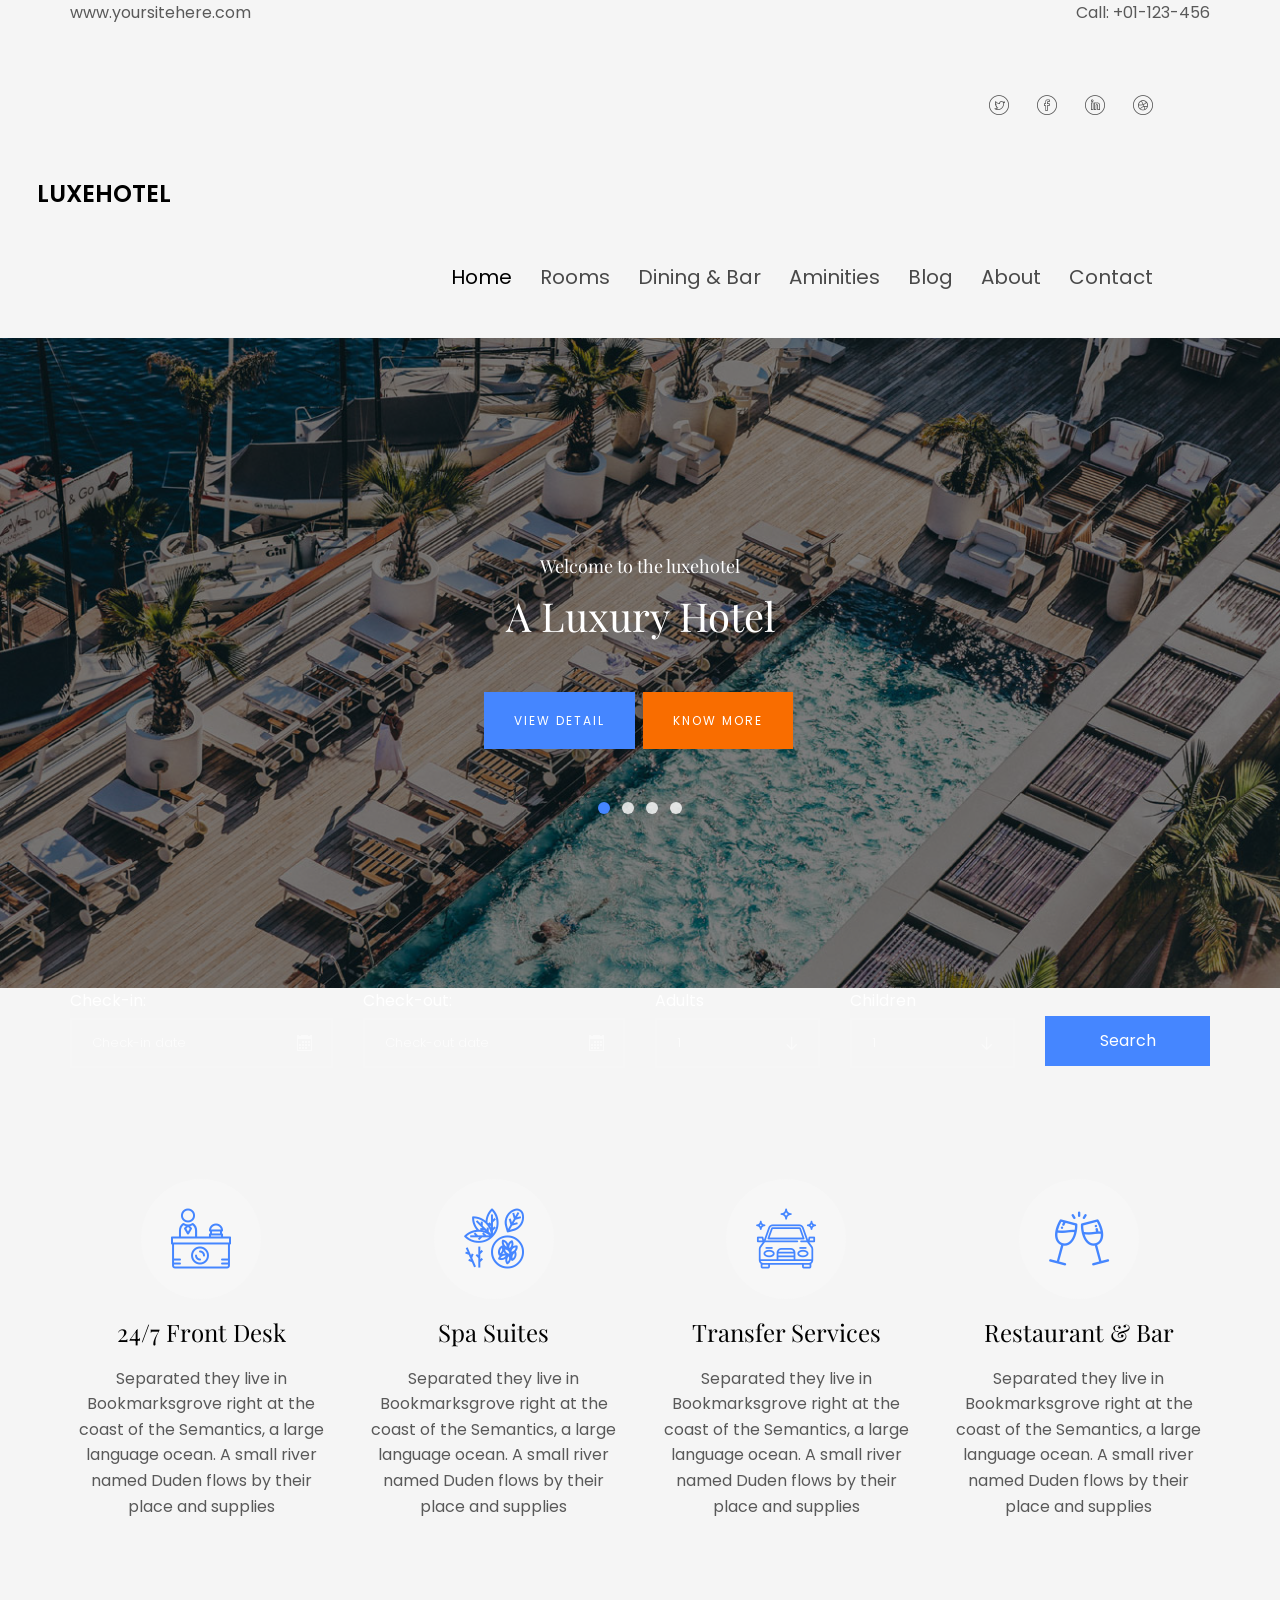
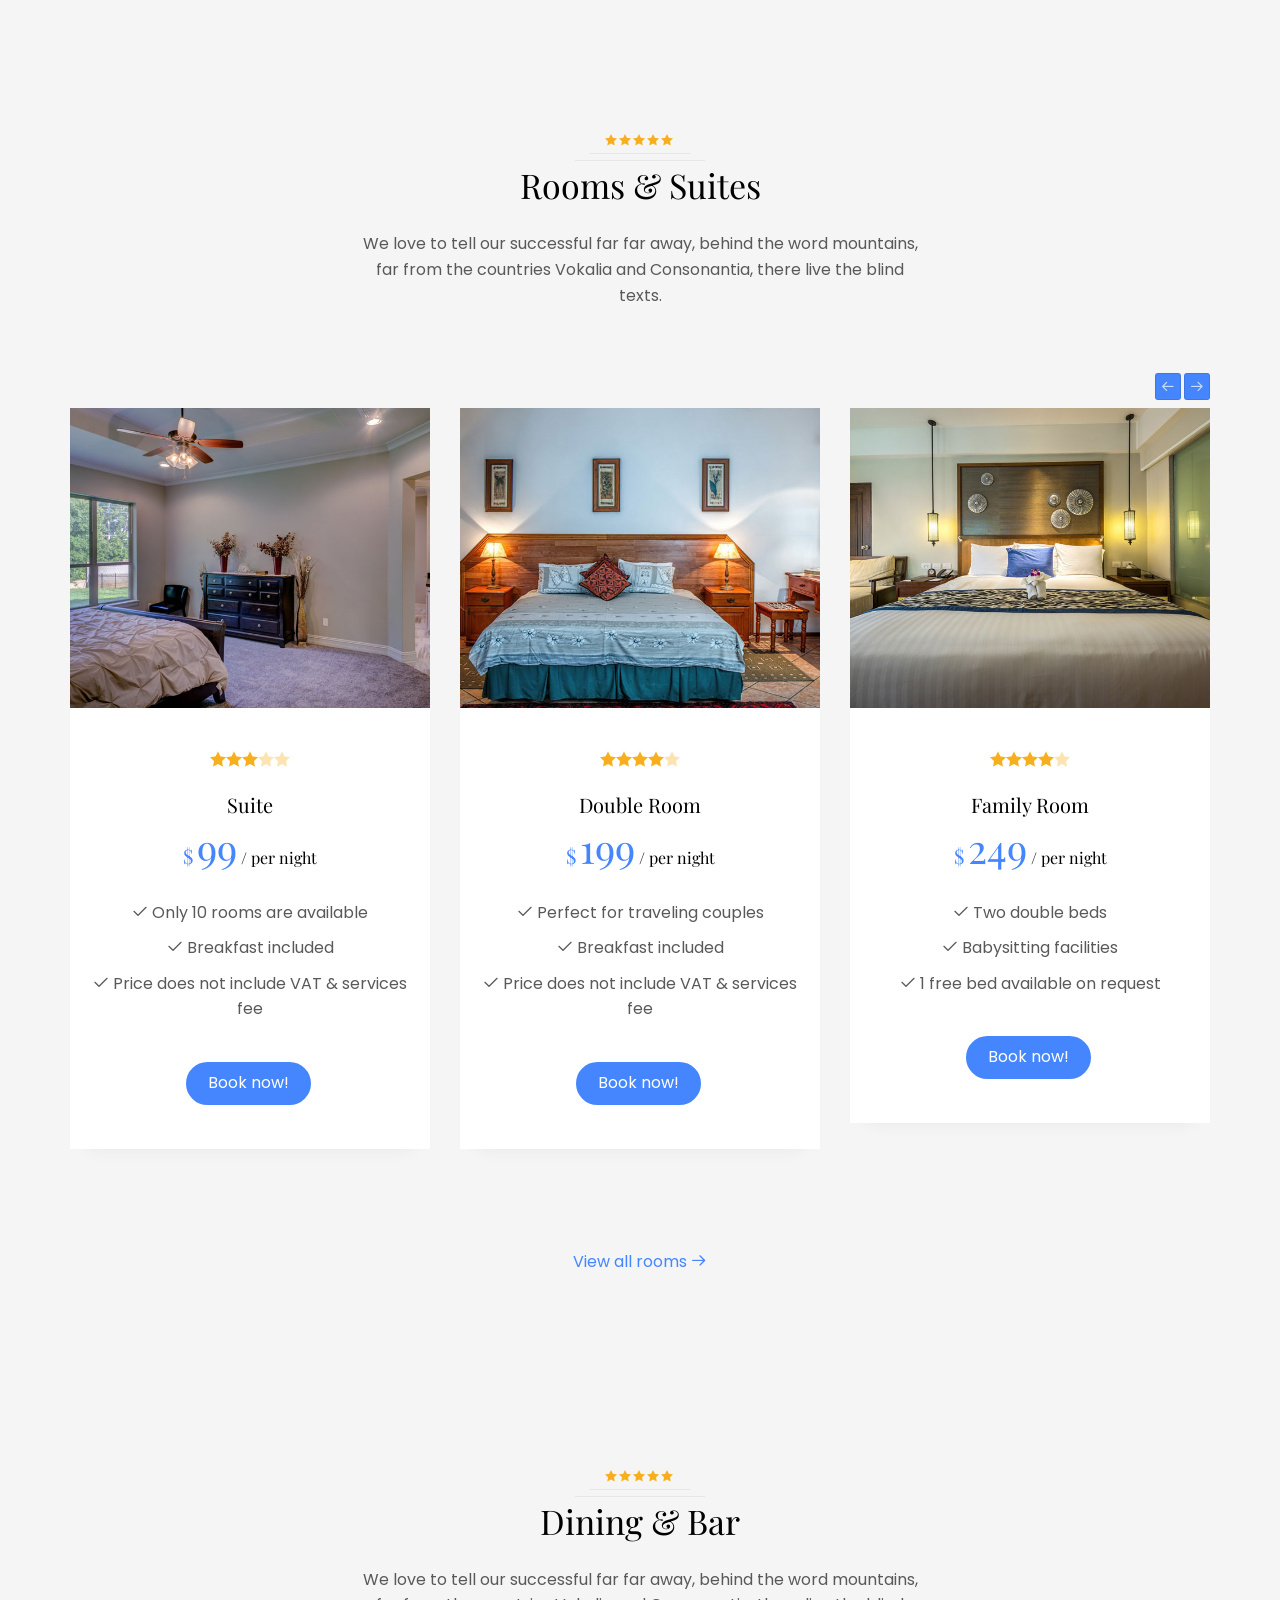
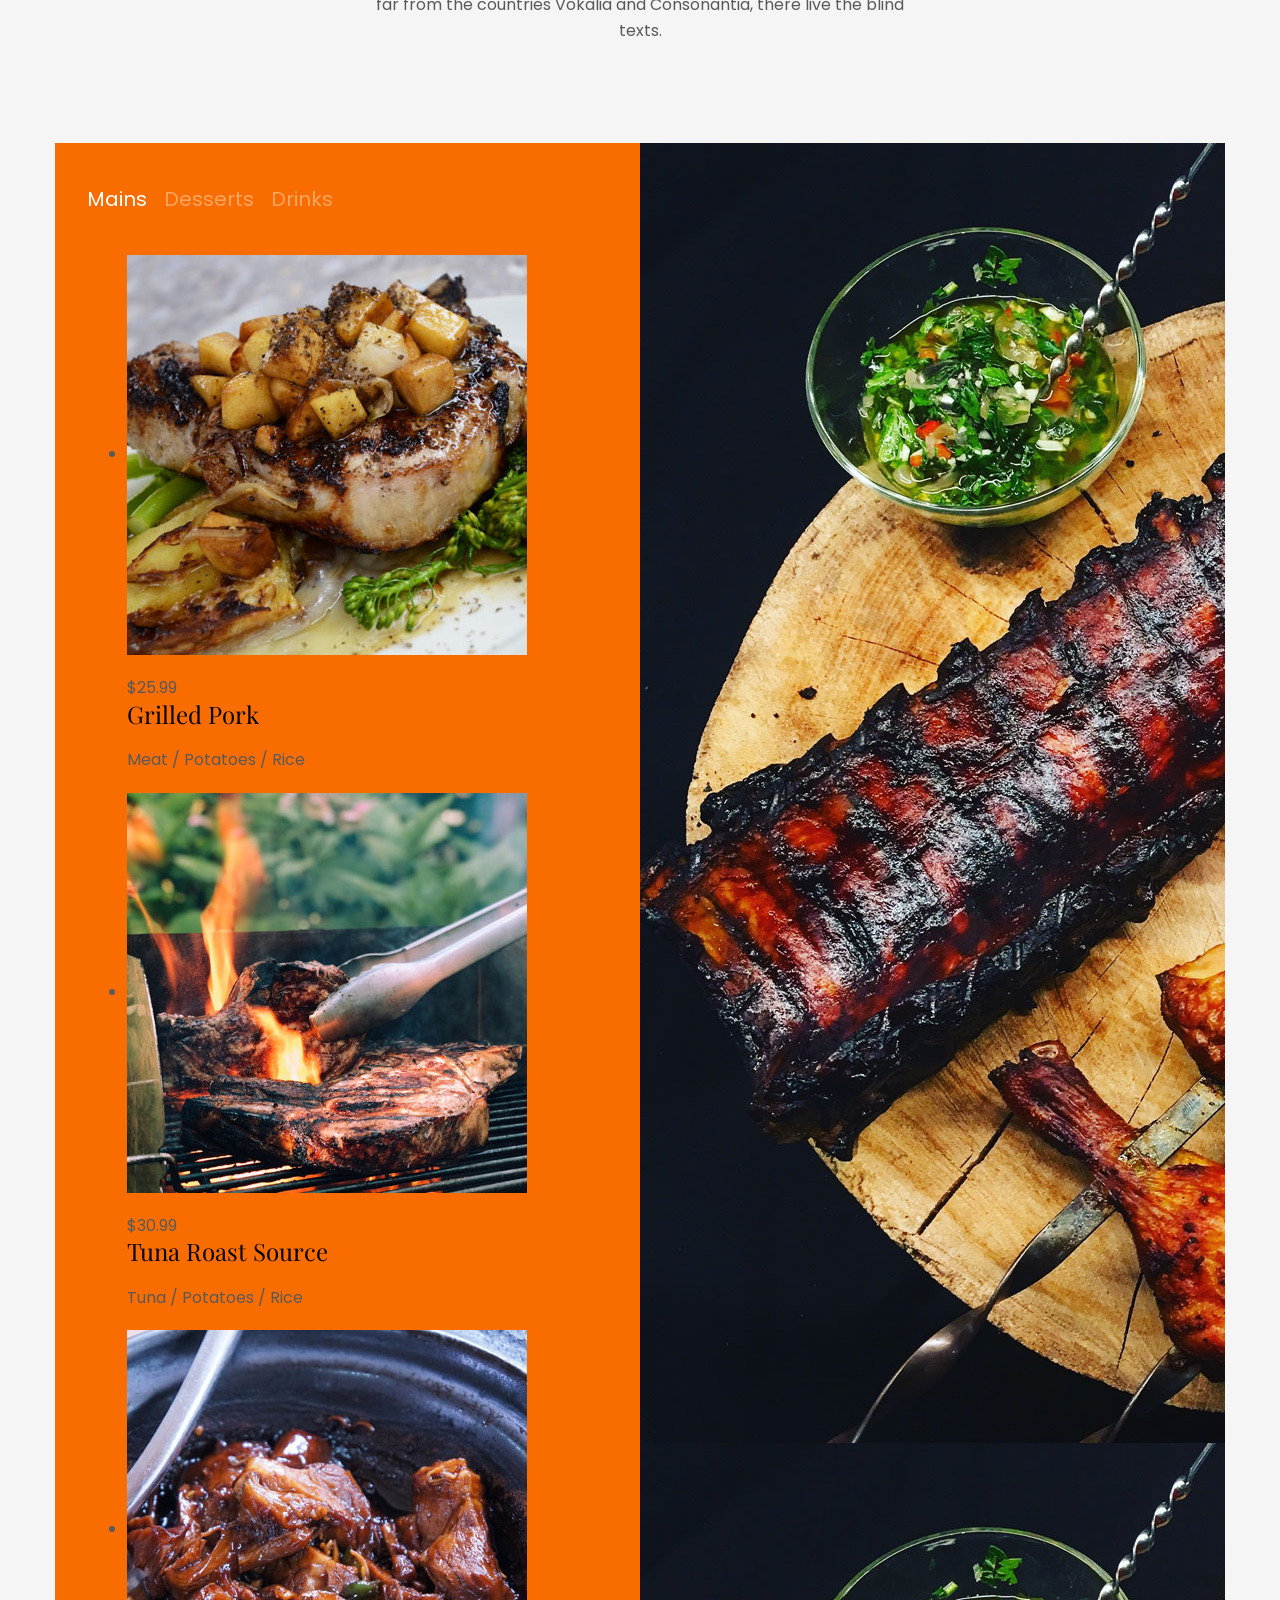
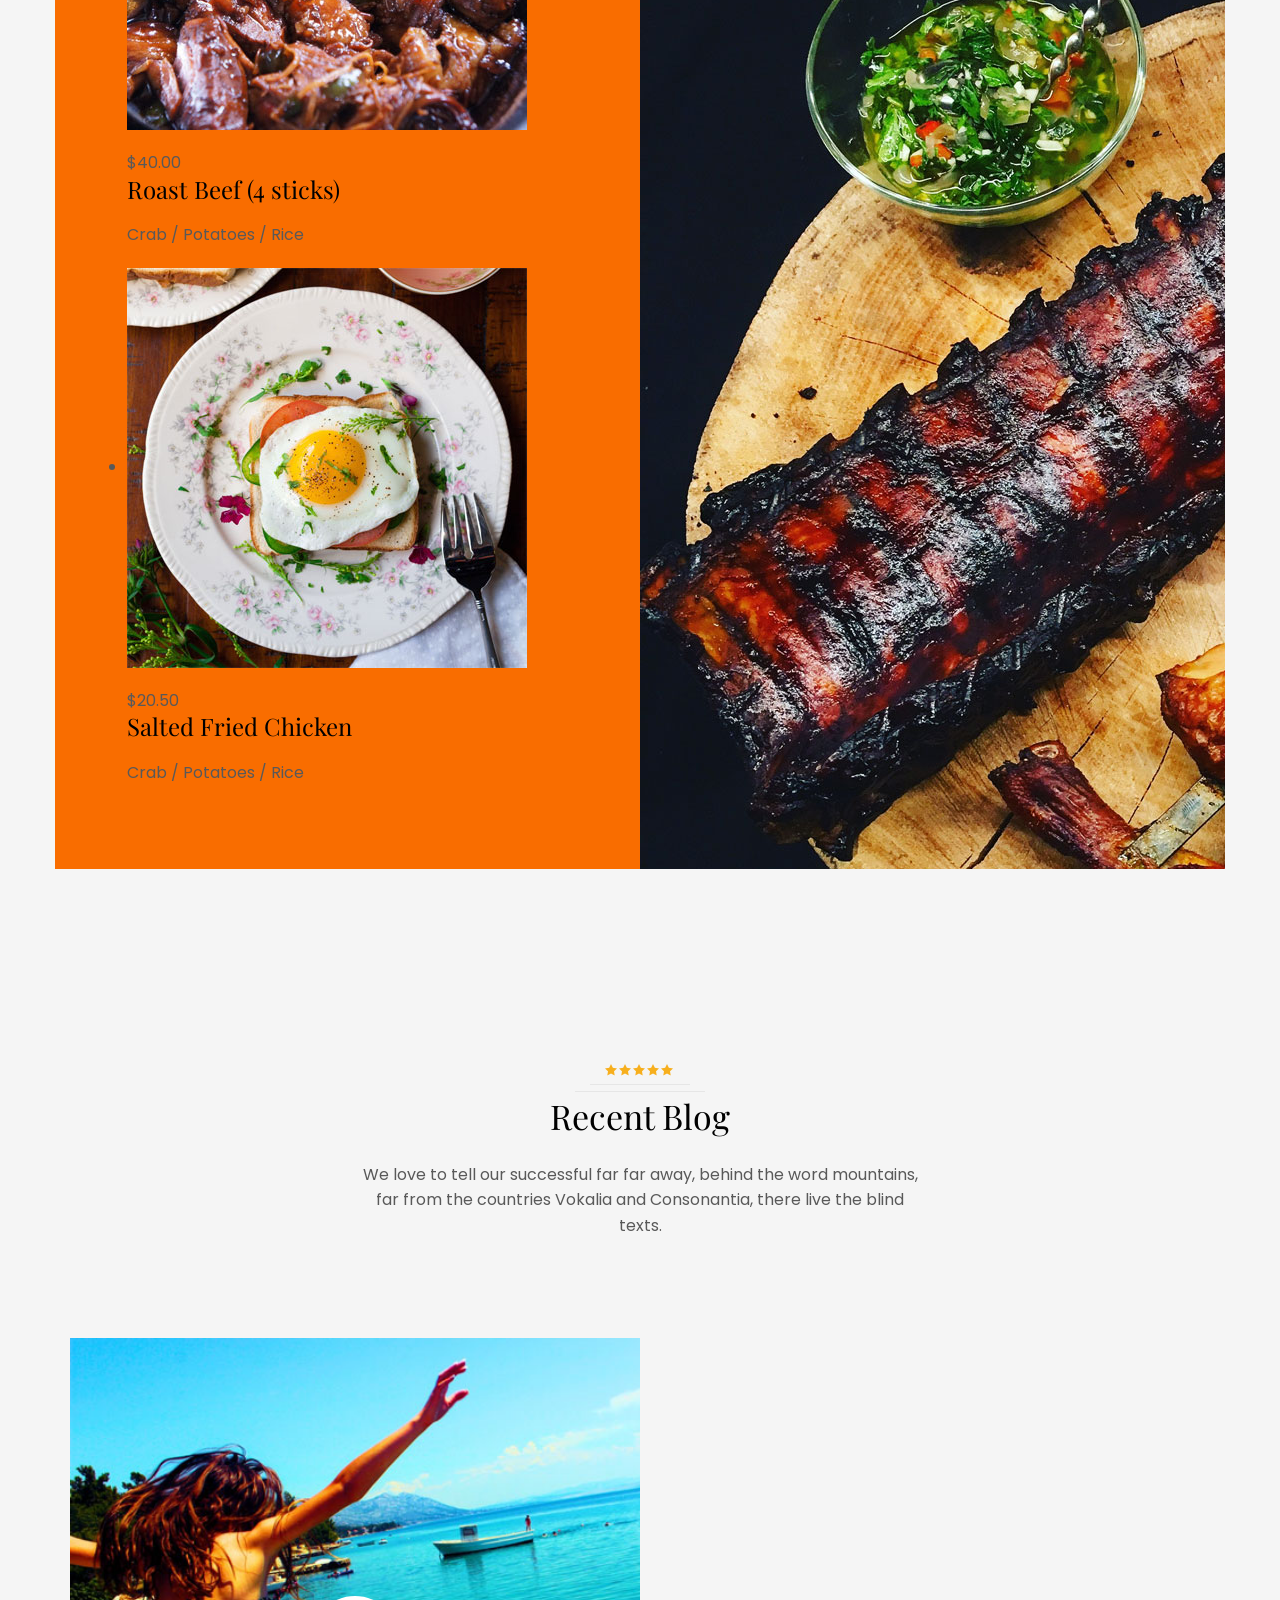
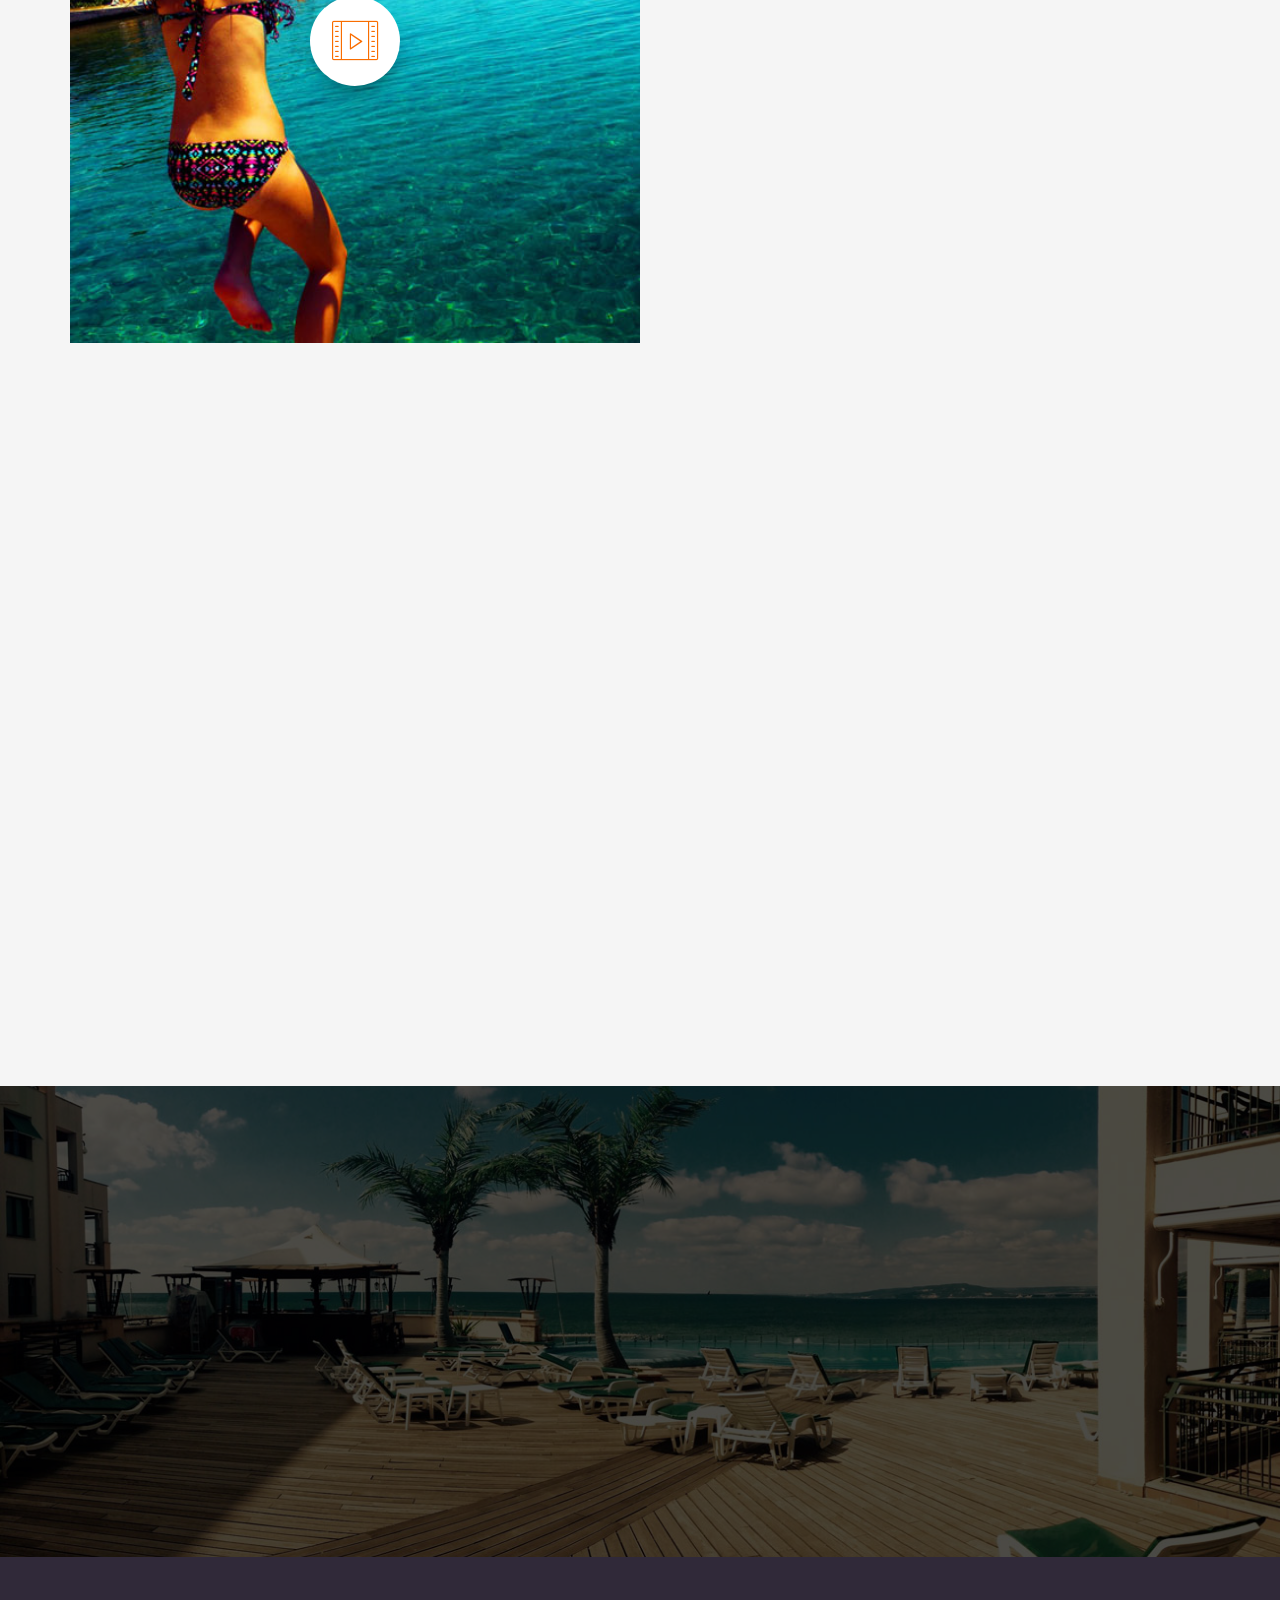
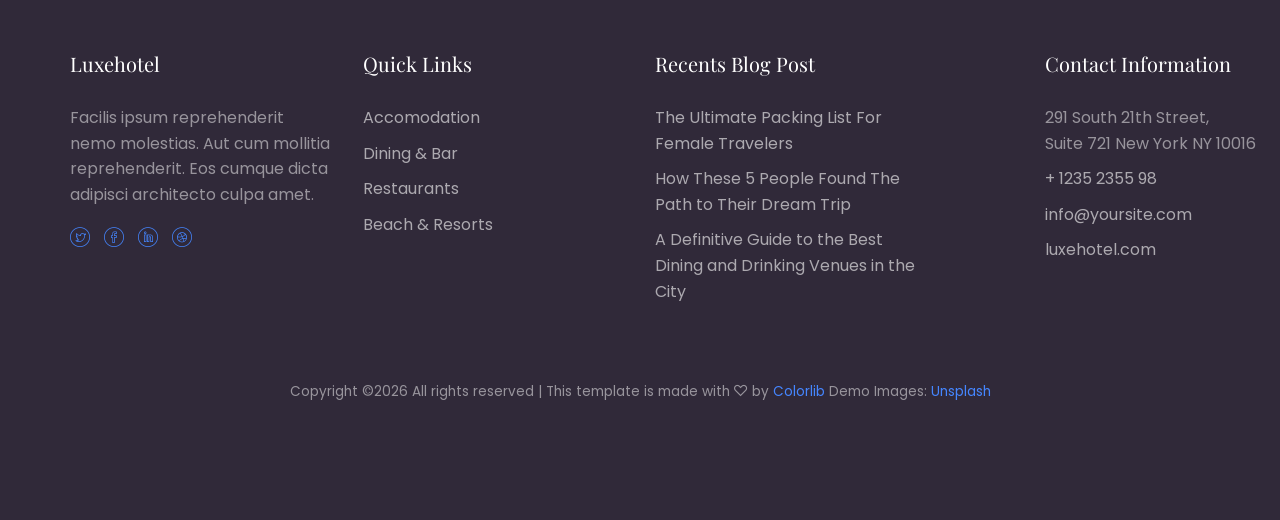
<file: public/assets/index.html>
<!DOCTYPE HTML>
<html>
	<head>
	<meta charset="utf-8">
	<meta http-equiv="X-UA-Compatible" content="IE=edge">
	<title>Luxehotel Template</title>
	<meta name="viewport" content="width=device-width, initial-scale=1">
	<meta name="description" content="" />
	<meta name="keywords" content="" />
	<meta name="author" content="" />

  <!-- Facebook and Twitter integration -->
	<meta property="og:title" content=""/>
	<meta property="og:image" content=""/>
	<meta property="og:url" content=""/>
	<meta property="og:site_name" content=""/>
	<meta property="og:description" content=""/>
	<meta name="twitter:title" content="" />
	<meta name="twitter:image" content="" />
	<meta name="twitter:url" content="" />
	<meta name="twitter:card" content="" />

	<link href="https://fonts.googleapis.com/css?family=Poppins:300,400,500,700" rel="stylesheet">
	<link href="https://fonts.googleapis.com/css?family=Playfair+Display:400,700" rel="stylesheet">
	
	<!-- Animate.css -->
	<link rel="stylesheet" href="css/animate.css">
	<!-- Icomoon Icon Fonts-->
	<link rel="stylesheet" href="css/icomoon.css">
	<!-- Bootstrap  -->
	<link rel="stylesheet" href="css/bootstrap.css">

	<!-- Magnific Popup -->
	<link rel="stylesheet" href="css/magnific-popup.css">

	<!-- Flexslider  -->
	<link rel="stylesheet" href="css/flexslider.css">

	<!-- Owl Carousel -->
	<link rel="stylesheet" href="css/owl.carousel.min.css">
	<link rel="stylesheet" href="css/owl.theme.default.min.css">
	
	<!-- Date Picker -->
	<link rel="stylesheet" href="css/bootstrap-datepicker.css">
	<!-- Flaticons  -->
	<link rel="stylesheet" href="fonts/flaticon/font/flaticon.css">

	<!-- Theme style  -->
	<link rel="stylesheet" href="css/style.css">

	<!-- Modernizr JS -->
	<script src="js/modernizr-2.6.2.min.js"></script>
	<!-- FOR IE9 below -->
	<!--[if lt IE 9]>
	<script src="js/respond.min.js"></script>
	<![endif]-->

	</head>
	<body>
		
	<div class="colorlib-loader"></div>

	<div id="page">
		<nav class="colorlib-nav" role="navigation">
			<div class="top">
				<div class="container">
					<div class="row">
						<div class="col-xs-4">
							<p class="site">www.yoursitehere.com</p>
						</div>
						<div class="col-xs-8 text-right">
							<p class="num">Call: +01-123-456</p>
							<ul class="colorlib-social">
								<li><a href="#"><i class="icon-twitter"></i></a></li>
								<li><a href="#"><i class="icon-facebook"></i></a></li>
								<li><a href="#"><i class="icon-linkedin"></i></a></li>
								<li><a href="#"><i class="icon-dribbble"></i></a></li>
							</ul>
						</div>
					</div>
				</div>
			</div>
			<div class="top-menu">
				<div class="container">
					<div class="row">
						<div class="col-xs-2">
							<div id="colorlib-logo"><a href="index.html">Luxehotel</a></div>
						</div>
						<div class="col-xs-10 text-right menu-1">
							<ul>
								<li class="active"><a href="index.html">Home</a></li>
								<li class="has-dropdown">
									<a href="rooms-suites.html">Rooms</a>
									<ul class="dropdown">
										<li><a href="#">Web Design</a></li>
										<li><a href="#">eCommerce</a></li>
										<li><a href="#">Branding</a></li>
										<li><a href="#">API</a></li>
									</ul>
								</li>
								<li><a href="dining-bar.html">Dining &amp; Bar</a></li>
								<li><a href="aminities.html">Aminities</a></li>
								<li><a href="blog.html">Blog</a></li>
								<li><a href="about.html">About</a></li>
								<li><a href="contact.html">Contact</a></li>
							</ul>
						</div>
					</div>
				</div>
			</div>
		</nav>
		<aside id="colorlib-hero">
			<div class="flexslider">
				<ul class="slides">
			   	<li style="background-image: url(images/img_bg_5.jpg);">
			   		<div class="overlay"></div>
			   		<div class="container-fluid">
			   			<div class="row">
				   			<div class="col-md-6 col-sm-12 col-md-offset-3 slider-text">
				   				<div class="slider-text-inner text-center">
				   					<h2>Welcome to the luxehotel</h2>
				   					<h1>A Luxury Hotel</h1>
										<p><a class="btn btn-primary btn-demo" href="#"></i> View Detail</a> <a class="btn btn-primary btn-learn">Know More</a></p>
				   				</div>
				   			</div>
				   		</div>
			   		</div>
			   	</li>
			   	<li style="background-image: url(images/img_bg_1.jpg);">
			   		<div class="overlay"></div>
			   		<div class="container-fluid">
			   			<div class="row">
				   			<div class="col-md-6 col-sm-12 col-md-offset-3 slider-text">
				   				<div class="slider-text-inner text-center">
				   					<h2>Discover &amp; Enjoy</h2>
				   					<h1>Everything you need in luxehotel</h1>
										<p><a class="btn btn-primary btn-demo" href="#"></i> View Detail</a> <a class="btn btn-primary btn-learn">Know More</a></p>
				   				</div>
				   			</div>
				   		</div>
			   		</div>
			   	</li>
			   	<li style="background-image: url(images/img_bg_3.jpg);">
			   		<div class="overlay"></div>
			   		<div class="container-fluids">
			   			<div class="row">
				   			<div class="col-md-6 col-sm-12 col-md-offset-3 slider-text">
				   				<div class="slider-text-inner text-center">
				   					<h2>You are invited</h2>
				   					<h1>We know how to please you</h1>
										<p><a class="btn btn-primary btn-demo" href="#"></i> View Detail</a> <a class="btn btn-primary btn-learn">Know More</a></p>
				   				</div>
				   			</div>
				   		</div>
			   		</div>
			   	</li>
			   	<li style="background-image: url(images/img_bg_4.jpg);">
			   		<div class="overlay"></div>
			   		<div class="container-fluid">
			   			<div class="row">
				   			<div class="col-md-6 col-sm-12 col-md-offset-3 slider-text">
				   				<div class="slider-text-inner text-center">
				   					<h2>Come &amp; enjoy the unforgetable nights</h2>
				   					<h1>In the heart of luxehotel</h1>
										<p><a class="btn btn-primary btn-demo" href="#"></i> View Detail</a> <a class="btn btn-primary btn-learn">Know More</a></p>
				   				</div>
				   			</div>
				   		</div>
			   		</div>
			   	</li>	   	
			  	</ul>
		  	</div>
		</aside>
		<div id="colorlib-reservation">
			<div class="container">
				<div class="row">
					<div class="col-md-12 search-wrap">
						<form method="post" class="colorlib-form">
		              	<div class="row">
		                <div class="col-md-3">
		                  <div class="form-group">
		                    <label for="date">Check-in:</label>
		                    <div class="form-field">
		                      <i class="icon icon-calendar2"></i>
		                      <input type="text" id="date" class="form-control date" placeholder="Check-in date">
		                    </div>
		                  </div>
		                </div>
		                <div class="col-md-3">
		                  <div class="form-group">
		                    <label for="date">Check-out:</label>
		                    <div class="form-field">
		                      <i class="icon icon-calendar2"></i>
		                      <input type="text" id="date" class="form-control date" placeholder="Check-out date">
		                    </div>
		                  </div>
		                </div>
		                <div class="col-md-2">
		                  <div class="form-group">
		                    <label for="adults">Adults</label>
		                    <div class="form-field">
		                      <i class="icon icon-arrow-down3"></i>
		                      <select name="people" id="people" class="form-control">
		                        <option value="#">1</option>
		                        <option value="#">2</option>
		                        <option value="#">3</option>
		                        <option value="#">4</option>
		                        <option value="#">5+</option>
		                      </select>
		                    </div>
		                  </div>
		                </div>
		                <div class="col-md-2">
		                  <div class="form-group">
		                    <label for="children">Children</label>
		                    <div class="form-field">
		                      <i class="icon icon-arrow-down3"></i>
		                      <select name="people" id="people" class="form-control">
		                        <option value="#">1</option>
		                        <option value="#">2</option>
		                        <option value="#">3</option>
		                        <option value="#">4</option>
		                        <option value="#">5+</option>
		                      </select>
		                    </div>
		                  </div>
		                </div>
		                <div class="col-md-2">
		                  <input type="submit" name="submit" id="submit" value="Search" class="btn btn-primary btn-block">
		                </div>
		              </div>
		            </form>
					</div>
				</div>
			</div>
		</div>

		<div id="colorlib-services">
			<div class="container">
				<div class="row">
					<div class="col-md-3 animate-box text-center">
						<div class="services">
							<span class="icon">
								<i class="flaticon-reception"></i>
							</span>
							<h3>24/7 Front Desk</h3>
							<p>Separated they live in Bookmarksgrove right at the coast of the Semantics, a large language ocean. A small river named Duden flows by their place and supplies</p>
						</div>
					</div>
					<div class="col-md-3 animate-box text-center">
						<div class="services">
							<span class="icon">
								<i class="flaticon-herbs"></i>
							</span>
							<h3>Spa Suites</h3>
							<p>Separated they live in Bookmarksgrove right at the coast of the Semantics, a large language ocean. A small river named Duden flows by their place and supplies</p>
						</div>
					</div>
					<div class="col-md-3 animate-box text-center">
						<div class="services">
							<span class="icon">
								<i class="flaticon-car"></i>
							</span>
							<h3>Transfer Services</h3>
							<p>Separated they live in Bookmarksgrove right at the coast of the Semantics, a large language ocean. A small river named Duden flows by their place and supplies</p>
						</div>
					</div>
					<div class="col-md-3 animate-box text-center">
						<div class="services">
							<span class="icon">
								<i class="flaticon-cheers"></i>
							</span>
							<h3>Restaurant &amp; Bar</h3>
							<p>Separated they live in Bookmarksgrove right at the coast of the Semantics, a large language ocean. A small river named Duden flows by their place and supplies</p>
						</div>
					</div>
				</div>
			</div>
		</div>

		<div id="colorlib-rooms" class="colorlib-light-grey">
			<div class="container">
				<div class="row">
					<div class="col-md-6 col-md-offset-3 text-center colorlib-heading animate-box">
						<span><i class="icon-star-full"></i><i class="icon-star-full"></i><i class="icon-star-full"></i><i class="icon-star-full"></i><i class="icon-star-full"></i></span>
						<h2>Rooms &amp; Suites</h2>
						<p>We love to tell our successful far far away, behind the word mountains, far from the countries Vokalia and Consonantia, there live the blind texts.</p>
					</div>
				</div>
				<div class="row">
					<div class="col-md-12 animate-box">
						<div class="owl-carousel owl-carousel2">
							<div class="item">
								<a href="images/room-1.jpg" class="room image-popup-link" style="background-image: url(images/room-1.jpg);"></a>
								<div class="desc text-center">
									<span class="rate-star"><i class="icon-star-full full"></i><i class="icon-star-full full"></i><i class="icon-star-full full"></i><i class="icon-star-full"></i><i class="icon-star-full"></i></span>
									<h3><a href="rooms-suites.html">Suite</a></h3>
									<p class="price">
										<span class="currency">$</span>
										<span class="price-room">99</span>
										<span class="per">/ per night</span>
									</p>
									<ul>
										<li><i class="icon-check"></i> Only 10 rooms are available</li>
										<li><i class="icon-check"></i> Breakfast included</li>
										<li><i class="icon-check"></i> Price does not include VAT &amp; services fee</li>
									</ul>
									<p><a class="btn btn-primary btn-book">Book now!</a></p>
								</div>
							</div>
							<div class="item">
								<a href="images/room-2.jpg" class="room image-popup-link" style="background-image: url(images/room-2.jpg);"></a>
								<div class="desc text-center">
									<span class="rate-star"><i class="icon-star-full full"></i><i class="icon-star-full full"></i><i class="icon-star-full full"></i><i class="icon-star-full full"></i><i class="icon-star-full"></i></span>
									<h3><a href="rooms-suites.html">Double Room</a></h3>
									<p class="price">
										<span class="currency">$</span>
										<span class="price-room">199</span>
										<span class="per">/ per night</span>
									</p>
									<ul>
										<li><i class="icon-check"></i> Perfect for traveling couples</li>
										<li><i class="icon-check"></i> Breakfast included</li>
										<li><i class="icon-check"></i> Price does not include VAT &amp; services fee</li>
									</ul>
									<p><a class="btn btn-primary btn-book">Book now!</a></p>
								</div>
							</div>
							<div class="item">
								<a href="images/room-3.jpg" class="room image-popup-link" style="background-image: url(images/room-3.jpg);"></a>
								<div class="desc text-center">
									<span class="rate-star"><i class="icon-star-full full"></i><i class="icon-star-full full"></i><i class="icon-star-full full"></i><i class="icon-star-full full"></i><i class="icon-star-full"></i></span>
									<h3><a href="rooms-suites.html">Family Room</a></h3>
									<p class="price">
										<span class="currency">$</span>
										<span class="price-room">249</span>
										<span class="per">/ per night</span>
									</p>
									<ul>
										<li><i class="icon-check"></i> Two double beds</li>
										<li><i class="icon-check"></i> Babysitting facilities</li>
										<li><i class="icon-check"></i> 1 free bed available on request</li>
									</ul>
									<p><a class="btn btn-primary btn-book">Book now!</a></p>
								</div>
							</div>
							<div class="item">
								<a href="images/room-4.jpg" class="room image-popup-link" style="background-image: url(images/room-4.jpg);"></a>
								<div class="desc text-center">
									<span class="rate-star"><i class="icon-star-full full"></i><i class="icon-star-full full"></i><i class="icon-star-full full"></i><i class="icon-star-full full"></i><i class="icon-star-full"></i></span>
									<h3><a href="rooms-suites.html">Classic Double Room</a></h3>
									<p class="price">
										<span class="currency">$</span>
										<span class="price-room">150</span>
										<span class="per">/ per night</span>
									</p>
									<ul>
										<li><i class="icon-check"></i> Only 10 rooms are available</li>
										<li><i class="icon-check"></i> Breakfast included</li>
										<li><i class="icon-check"></i> Price does not include VAT &amp; services fee</li>
									</ul>
									<p><a class="btn btn-primary btn-book">Book now!</a></p>
								</div>
							</div>
							<div class="item">
								<a href="images/room-5.jpg" class="room image-popup-link" style="background-image: url(images/room-5.jpg);"></a>
								<div class="desc text-center">
									<span class="rate-star"><i class="icon-star-full full"></i><i class="icon-star-full full"></i><i class="icon-star-full full"></i><i class="icon-star-full full"></i><i class="icon-star-full"></i></span>
									<h3><a href="rooms-suites.html">Superior Double Room</a></h3>
									<p class="price">
										<span class="currency">$</span>
										<span class="price-room">200</span>
										<span class="per">/ per night</span>
									</p>
									<ul>
										<li><i class="icon-check"></i> Perfect for traveling couples</li>
										<li><i class="icon-check"></i> Breakfast included</li>
										<li><i class="icon-check"></i> Price does not include VAT &amp; services fee</li>
									</ul>
									<p><a class="btn btn-primary btn-book">Book now!</a></p>
								</div>
							</div>
							<div class="item">
								<a href="images/room-6.jpg" class="room image-popup-link" style="background-image: url(images/room-6.jpg);"></a>
								<div class="desc text-center">
									<span class="rate-star"><i class="icon-star-full full"></i><i class="icon-star-full full"></i><i class="icon-star-full full"></i><i class="icon-star-full full"></i><i class="icon-star-full"></i></span>
									<h3><a href="rooms-suites.html">Superior Family Room</a></h3>
									<p class="price">
										<span class="currency"><small>$</small></span>
										<span class="price-room">299</span>
										<span class="per">/ per night</span>
									</p>
									<ul>
										<li><i class="icon-check"></i> Perfect for traveling couples</li>
										<li><i class="icon-check"></i> Breakfast included</li>
										<li><i class="icon-check"></i> Price does not include VAT &amp; services fee</li>
									</ul>
									<p><a class="btn btn-primary btn-book">Book now!</a></p>
								</div>
							</div>
						</div>
					</div>
					<div class="col-md-12 text-center animate-box">
						<a href="#">View all rooms <i class="icon-arrow-right3"></i></a>
					</div>
				</div>
			</div>
		</div>


		<div id="colorlib-dining-bar">
			<div class="container">
				<div class="row">
					<div class="col-md-6 col-md-offset-3 text-center colorlib-heading animate-box">
						<span><i class="icon-star-full"></i><i class="icon-star-full"></i><i class="icon-star-full"></i><i class="icon-star-full"></i><i class="icon-star-full"></i></span>
						<h2>Dining &amp; Bar</h2>
						<p>We love to tell our successful far far away, behind the word mountains, far from the countries Vokalia and Consonantia, there live the blind texts.</p>
					</div>
				</div>
				<div class="row">
					<div class="diningbar-flex">
						<div class="half animate-box">
							<ul class="nav nav-tabs text-center" role="tablist">
								<li role="presentation" class="active"><a href="#mains" aria-controls="mains" role="tab" data-toggle="tab">Mains</a></li>
								<li role="presentation"><a href="#desserts" aria-controls="desserts" role="tab" data-toggle="tab">Desserts</a></li>
								<li role="presentation"><a href="#drinks" aria-controls="drinks" role="tab" data-toggle="tab">Drinks</a></li>
							</ul>
			            <!-- Tab panes -->
			            <div class="tab-content">
								<div role="tabpanel" class="tab-pane active" id="mains">
									<div class="row">
										<div class="col-md-12">
											<ul class="menu-dish">
							              <li>
							                <figure class="image"><img src="images/menu-1.jpg" alt="Free Bootstrap Template by colorlib.com"></figure>
							                <div class="text">
							                  <span class="price">$25.99</span>
							                  <h3>Grilled Pork</h3>
							                  <p class="cat">Meat / Potatoes / Rice</p>
							                </div>
							              </li>
							              <li>
							                <figure class="image"><img src="images/menu-2.jpg" alt="Free Bootstrap Template by colorlib.com"></figure>
							                <div class="text">
							                  <span class="price">$30.99</span>
							                  <h3>Tuna Roast Source</h3>
							                  <p class="cat">Tuna / Potatoes / Rice</p>
							                </div>
							              </li>
							              <li>
							                <figure class="image"><img src="images/menu-3.jpg" alt="Free Bootstrap Template by colorlib.com"></figure>
							                <div class="text">
							                  <span class="price">$40.00</span>
							                  <h3>Roast Beef (4 sticks)</h3>
							                  <p class="cat">Crab / Potatoes / Rice</p>
							                </div>
							              </li>
							              <li>
							                <figure class="image"><img src="images/menu-4.jpg" alt="Free Bootstrap Template by colorlib.com"></figure>
							                <div class="text">
							                  <span class="price">$20.50</span>
							                  <h3>Salted Fried Chicken</h3>
							                  <p class="cat">Crab / Potatoes / Rice</p>
							                </div>
							              </li>
							            </ul>
										</div>
									</div>
								</div>

								<div role="tabpanel" class="tab-pane" id="desserts">
									<div class="row">
										<div class="col-md-12">
											<ul class="menu-dish">
							              <li>
							                <figure class="image"><img src="images/menu-1.jpg" alt="Free Bootstrap Template by colorlib.com"></figure>
							                <div class="text">
							                  <span class="price">$39.90</span>
							                  <h3>Fried Potatoes with Garlic</h3>
							                  <p class="cat">Viggies / Potatoes / Rice</p>
							                </div>
							              </li>
							              <li>
							                <figure class="image"><img src="images/menu-3.jpg" alt="Free Bootstrap Template by colorlib.com"></figure>
							                <div class="text">
							                  <span class="price">$20.99</span>
							                  <h3>Tuna Roast Source</h3>
							                  <p class="cat">Tuna / Potatoes / Rice</p>
							                </div>
							              </li>
							              <li>
							                <figure class="image"><img src="images/menu-3.jpg" alt="Free Bootstrap Template by colorlib.com"></figure>
							                <div class="text">
							                  <span class="price">$50.00</span>
							                  <h3>Roast Beef (4 sticks)</h3>
							                  <p class="cat">Crab / Potatoes / Rice</p>
							                </div>
							              </li>
							              <li>
							                <figure class="image"><img src="images/menu-4.jpg" alt="Free Bootstrap Template by colorlib.com"></figure>
							                <div class="text">
							                  <span class="price">$29.00</span>
							                  <h3>Salted Fried Chicken</h3>
							                  <p class="cat">Crab / Potatoes / Rice</p>
							                </div>
							              </li>
							            </ul>
										</div>
									</div>
								</div>

								<div role="tabpanel" class="tab-pane" id="drinks">
									<div class="row">
										<div class="col-md-12">
											<ul class="menu-dish">
							              <li>
							                <figure class="image"><img src="images/menu-8.jpg" alt="Free Bootstrap Template by colorlib.com"></figure>
							                <div class="text">
							                  <span class="price">$25.00</span>
							                  <h3>Fried Potatoes with Garlic</h3>
							                  <p class="cat">Viggies / Potatoes / Rice</p>
							                </div>
							              </li>
							              <li>
							                <figure class="image"><img src="images/menu-9.jpg" alt="Free Bootstrap Template by colorlib.com"></figure>
							                <div class="text">
							                  <span class="price">$20.50</span>
							                  <h3>Tuna Roast Source</h3>
							                  <p class="cat">Tuna / Potatoes / Rice</p>
							                </div>
							              </li>
							              <li>
							                <figure class="image"><img src="images/menu-3.jpg" alt="Free Bootstrap Template by colorlib.com"></figure>
							                <div class="text">
							                  <span class="price">$30.00</span>
							                  <h3>Roast Beef (4 sticks)</h3>
							                  <p class="cat">Crab / Potatoes / Rice</p>
							                </div>
							              </li>
							              <li>
							                <figure class="image"><img src="images/menu-4.jpg" alt="Free Bootstrap Template by colorlib.com"></figure>
							                <div class="text">
							                  <span class="price">$29.99</span>
							                  <h3>Salted Fried Chicken</h3>
							                  <p class="cat">Crab / Potatoes / Rice</p>
							                </div>
							              </li>
							            </ul>
										</div>
									</div>
								</div>
			            </div>
			         </div><!-- end half -->
			         <div class="half diningbar-img" style="background-image: url(images/cover_img_1.jpg);"></div><!-- end half -->
			      </div>
			   </div>
	      </div>
		</div>

		<div id="colorlib-blog">
			<div class="container">
				<div class="row">
					<div class="col-md-6 col-md-offset-3 text-center colorlib-heading animate-box">
						<span><i class="icon-star-full"></i><i class="icon-star-full"></i><i class="icon-star-full"></i><i class="icon-star-full"></i><i class="icon-star-full"></i></span>
						<h2>Recent Blog</h2>
						<p>We love to tell our successful far far away, behind the word mountains, far from the countries Vokalia and Consonantia, there live the blind texts.</p>
					</div>
				</div>
				<div class="blog-flex">
					<div class="video colorlib-video" style="background-image: url(images/blog-3.jpg);">
						<a href="https://vimeo.com/channels/staffpicks/93951774" class="popup-vimeo"><i class="icon-video"></i></a>
						<div class="overlay"></div>
					</div>
					<div class="blog-entry">
						<div class="row">
							<div class="col-md-12 animate-box">
								<a href="blog.html" class="blog-post">
									<span class="img" style="background-image: url(images/blog-1.jpg);"></span>
									<div class="desc">
										<span class="date">January 14, 2018</span>
										<h3>A Definitive Guide to the Best Dining</h3>
										<span class="cat">Activities</span>
									</div>
								</a>
							</div>
							<div class="col-md-12 animate-box">
								<a href="blog.html" class="blog-post">
									<span class="img" style="background-image: url(images/blog-2.jpg);"></span>
									<div class="desc">
										<span class="date">January 14, 2018</span>
										<h3>How These 5 People Found The Path to Their Dream Trip</h3>
										<span class="cat">Activities</span>
									</div>
								</a>
							</div>
							<div class="col-md-12 animate-box">
								<a href="blog.html" class="blog-post">
									<span class="img" style="background-image: url(images/blog-3.jpg);"></span>
									<div class="desc">
										<span class="date">January 14, 2018</span>
										<h3>Our Secret Island Boat Tour Is just for You</h3>
										<span class="cat">Activities</span>
									</div>
								</a>
							</div>
							<div class="col-md-12 animate-box text-right">
								<a href="#">View all blog post <i class="icon-arrow-right3"></i></a>
							</div>
						</div>
					</div>
				</div>
			</div>
		</div>

		<div id="colorlib-testimony" class="colorlib-light-grey">
			<div class="container">
				<div class="row">
					<div class="col-md-6 col-md-offset-3 text-center colorlib-heading animate-box">
						<span><i class="icon-star-full"></i><i class="icon-star-full"></i><i class="icon-star-full"></i></span>
						<h2>Our Satisfied Guests says</h2>
						<p>We love to tell our successful far far away, behind the word mountains, far from the countries Vokalia and Consonantia, there live the blind texts.</p>
					</div>
				</div>
				<div class="row">
				<div class="col-md-4 animate-box">
					<div class="testimony text-center">
						<span class="img-user" style="background-image: url(images/person2.jpg);"></span>
						<span class="user">Brian Doe</span>
						<small>Satisfied Customer</small>
						<blockquote>
							<p></i> Dignissimos asperiores vitae velit veniam totam fuga molestias accusamus alias autem provident. Odit ab aliquam dolor eius.</p>
						</blockquote>
					</div>
				</div>
				<div class="col-md-4 animate-box">
					<div class="testimony text-center">
						<span class="img-user" style="background-image: url(images/person1.jpg);"></span>
						<span class="user">Nathalie Miller</span>
						<small>Satisfied Customer</small>
						<blockquote>
							<p></i> Dignissimos asperiores vitae velit veniam totam fuga molestias accusamus alias autem provident. Odit ab aliquam dolor eius.</p>
						</blockquote>
					</div>
				</div>
				<div class="col-md-4 animate-box">
					<div class="testimony text-center">
						<span class="img-user" style="background-image: url(images/person3.jpg);"></span>
						<span class="user">Shara Jones</span>
						<small>Satisfied Customer</small>
						<blockquote>
							<p></i> Dignissimos asperiores vitae velit veniam totam fuga molestias accusamus alias autem provident. Odit ab aliquam dolor eius.</p>
						</blockquote>
					</div>
				</div>
			</div>
			</div>
		</div>

	
		<div id="colorlib-subscribe" style="background-image: url(images/img_bg_2.jpg);">
			<div class="overlay"></div>
			<div class="container">
				<div class="row">
					<div class="col-md-6 col-md-offset-3 text-center colorlib-heading animate-box">
						<span><i class="icon-star-full"></i><i class="icon-star-full"></i><i class="icon-star-full"></i><i class="icon-star-full"></i><i class="icon-star-full"></i></span>
						<h2>Sign Up for a Newsletter</h2>
						<p>Get A 50% Discounts in every Rooms, Book now!</p>
						<form class="form-inline qbstp-header-subscribe">
							<div class="row">
								<div class="col-md-12 col-md-offset-0">
									<div class="form-group">
										<input type="text" class="form-control" id="email" placeholder="Enter your email">
										<button type="submit" class="btn btn-primary">Subscribe</button>
									</div>
								</div>
							</div>
						</form>
					</div>
				</div>
			</div>
		</div>
		<footer id="colorlib-footer" role="contentinfo">
			<div class="container">
				<div class="row row-pb-md">
					<div class="col-md-3 colorlib-widget">
						<h4>Luxehotel</h4>
						<p>Facilis ipsum reprehenderit nemo molestias. Aut cum mollitia reprehenderit. Eos cumque dicta adipisci architecto culpa amet.</p>
						<p>
							<ul class="colorlib-social-icons">
								<li><a href="#"><i class="icon-twitter"></i></a></li>
								<li><a href="#"><i class="icon-facebook"></i></a></li>
								<li><a href="#"><i class="icon-linkedin"></i></a></li>
								<li><a href="#"><i class="icon-dribbble"></i></a></li>
							</ul>
						</p>
					</div>
					<div class="col-md-3 colorlib-widget">
						<h4>Quick Links</h4>
						<p>
							<ul class="colorlib-footer-links">
								<li><a href="#">Accomodation</a></li>
								<li><a href="#">Dining &amp; Bar</a></li>
								<li><a href="#">Restaurants</a></li>
								<li><a href="#">Beach &amp; Resorts</a></li>
							</ul>
						</p>
					</div>
					<div class="col-md-3">
						<h4>Recents Blog Post</h4>
						<ul class="colorlib-footer-links">
							<li><a href="#">The Ultimate Packing List For Female Travelers</a></li>
							<li><a href="#">How These 5 People Found The Path to Their Dream Trip</a></li>
							<li><a href="#">A Definitive Guide to the Best Dining and Drinking Venues in the City</a></li>
						</ul>
					</div>

					<div class="col-md-3 col-md-push-1">
						<h4>Contact Information</h4>
						<ul class="colorlib-footer-links">
							<li>291 South 21th Street, <br> Suite 721 New York NY 10016</li>
							<li><a href="tel://1234567920">+ 1235 2355 98</a></li>
							<li><a href="mailto:info@yoursite.com">info@yoursite.com</a></li>
							<li><a href="http://luxehotel.com">luxehotel.com</a></li>
						</ul>
					</div>
				</div>
				<div class="row">
					<div class="col-md-12 text-center">
						<p>
							<small class="block"><!-- Link back to Colorlib can't be removed. Template is licensed under CC BY 3.0. -->
Copyright &copy;<script>document.write(new Date().getFullYear());</script> All rights reserved | This template is made with <i class="icon-heart3" aria-hidden="true"></i> by <a href="https://colorlib.com" target="_blank">Colorlib</a>
<!-- Link back to Colorlib can't be removed. Template is licensed under CC BY 3.0. --></small> 
							<small class="block">Demo Images: <a href="http://unsplash.com/" target="_blank">Unsplash</a></small>
						</p>
					</div>
				</div>
			</div>
		</footer>
	</div>

	<div class="gototop js-top">
		<a href="#" class="js-gotop"><i class="icon-arrow-up2"></i></a>
	</div>
	
	<!-- jQuery -->
	<script src="js/jquery.min.js"></script>
	<!-- jQuery Easing -->
	<script src="js/jquery.easing.1.3.js"></script>
	<!-- Bootstrap -->
	<script src="js/bootstrap.min.js"></script>
	<!-- Waypoints -->
	<script src="js/jquery.waypoints.min.js"></script>
	<!-- Flexslider -->
	<script src="js/jquery.flexslider-min.js"></script>
	<!-- Owl carousel -->
	<script src="js/owl.carousel.min.js"></script>
	<!-- Magnific Popup -->
	<script src="js/jquery.magnific-popup.min.js"></script>
	<script src="js/magnific-popup-options.js"></script>
	<!-- Date Picker -->
	<script src="js/bootstrap-datepicker.js"></script>
	<!-- Main -->
	<script src="js/main.js"></script>

	</body>
</html>
</file>
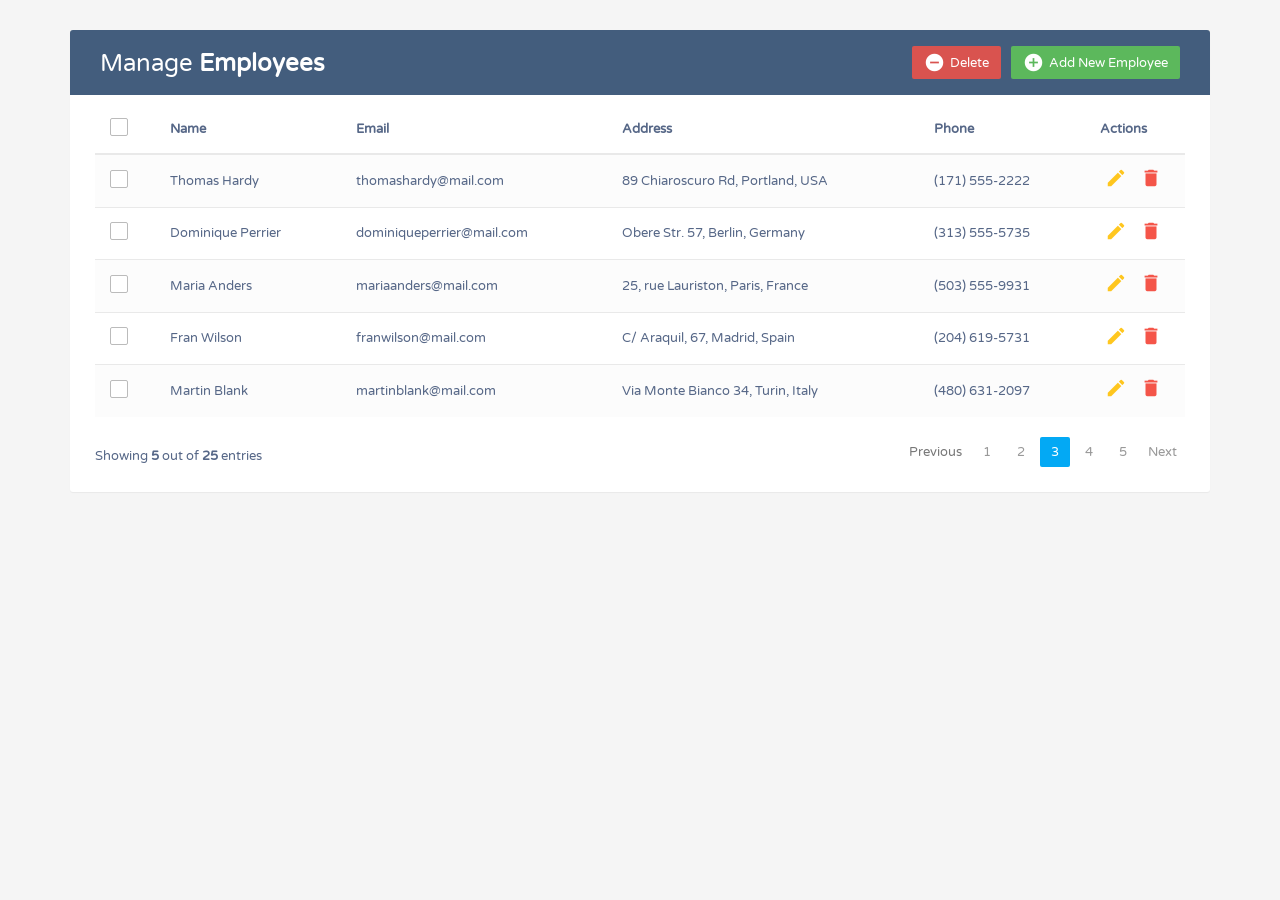
<file: public/admin/assets/sass/index.html>
<!DOCTYPE html>
<html lang="en">
<head>
    <meta charset="utf-8">
    <meta http-equiv="X-UA-Compatible" content="IE=edge">
    <meta name="viewport" content="width=device-width, initial-scale=1">
    <title>Bootstrap CRUD Data Table for Database with Modal Form</title>
    <link rel="stylesheet" href="https://fonts.googleapis.com/css?family=Roboto|Varela+Round">
    <link rel="stylesheet" href="https://fonts.googleapis.com/icon?family=Material+Icons">
    <link rel="stylesheet" href="https://maxcdn.bootstrapcdn.com/font-awesome/4.7.0/css/font-awesome.min.css">
    <link rel="stylesheet" href="https://maxcdn.bootstrapcdn.com/bootstrap/3.3.7/css/bootstrap.min.css">
    <script src="https://ajax.googleapis.com/ajax/libs/jquery/1.12.4/jquery.min.js"></script>
    <script src="https://maxcdn.bootstrapcdn.com/bootstrap/3.3.7/js/bootstrap.min.js"></script>
    <style type="text/css">
        body {
            color: #566787;
            background: #f5f5f5;
            font-family: 'Varela Round', sans-serif;
            font-size: 13px;
        }
        .table-wrapper {
            background: #fff;
            padding: 20px 25px;
            margin: 30px 0;
            border-radius: 3px;
            box-shadow: 0 1px 1px rgba(0,0,0,.05);
        }
        .table-title {
            padding-bottom: 15px;
            background: #435d7d;
            color: #fff;
            padding: 16px 30px;
            margin: -20px -25px 10px;
            border-radius: 3px 3px 0 0;
        }
        .table-title h2 {
            margin: 5px 0 0;
            font-size: 24px;
        }
        .table-title .btn-group {
            float: right;
        }
        .table-title .btn {
            color: #fff;
            float: right;
            font-size: 13px;
            border: none;
            min-width: 50px;
            border-radius: 2px;
            border: none;
            outline: none !important;
            margin-left: 10px;
        }
        .table-title .btn i {
            float: left;
            font-size: 21px;
            margin-right: 5px;
        }
        .table-title .btn span {
            float: left;
            margin-top: 2px;
        }
        table.table tr th, table.table tr td {
            border-color: #e9e9e9;
            padding: 12px 15px;
            vertical-align: middle;
        }
        table.table tr th:first-child {
            width: 60px;
        }
        table.table tr th:last-child {
            width: 100px;
        }
        table.table-striped tbody tr:nth-of-type(odd) {
            background-color: #fcfcfc;
        }
        table.table-striped.table-hover tbody tr:hover {
            background: #f5f5f5;
        }
        table.table th i {
            font-size: 13px;
            margin: 0 5px;
            cursor: pointer;
        }
        table.table td:last-child i {
            opacity: 0.9;
            font-size: 22px;
            margin: 0 5px;
        }
        table.table td a {
            font-weight: bold;
            color: #566787;
            display: inline-block;
            text-decoration: none;
            outline: none !important;
        }
        table.table td a:hover {
            color: #2196F3;
        }
        table.table td a.edit {
            color: #FFC107;
        }
        table.table td a.delete {
            color: #F44336;
        }
        table.table td i {
            font-size: 19px;
        }
        table.table .avatar {
            border-radius: 50%;
            vertical-align: middle;
            margin-right: 10px;
        }
        .pagination {
            float: right;
            margin: 0 0 5px;
        }
        .pagination li a {
            border: none;
            font-size: 13px;
            min-width: 30px;
            min-height: 30px;
            color: #999;
            margin: 0 2px;
            line-height: 30px;
            border-radius: 2px !important;
            text-align: center;
            padding: 0 6px;
        }
        .pagination li a:hover {
            color: #666;
        }
        .pagination li.active a, .pagination li.active a.page-link {
            background: #03A9F4;
        }
        .pagination li.active a:hover {
            background: #0397d6;
        }
        .pagination li.disabled i {
            color: #ccc;
        }
        .pagination li i {
            font-size: 16px;
            padding-top: 6px
        }
        .hint-text {
            float: left;
            margin-top: 10px;
            font-size: 13px;
        }
        /* Custom checkbox */
        .custom-checkbox {
            position: relative;
        }
        .custom-checkbox input[type="checkbox"] {
            opacity: 0;
            position: absolute;
            margin: 5px 0 0 3px;
            z-index: 9;
        }
        .custom-checkbox label:before{
            width: 18px;
            height: 18px;
        }
        .custom-checkbox label:before {
            content: '';
            margin-right: 10px;
            display: inline-block;
            vertical-align: text-top;
            background: white;
            border: 1px solid #bbb;
            border-radius: 2px;
            box-sizing: border-box;
            z-index: 2;
        }
        .custom-checkbox input[type="checkbox"]:checked + label:after {
            content: '';
            position: absolute;
            left: 6px;
            top: 3px;
            width: 6px;
            height: 11px;
            border: solid #000;
            border-width: 0 3px 3px 0;
            transform: inherit;
            z-index: 3;
            transform: rotateZ(45deg);
        }
        .custom-checkbox input[type="checkbox"]:checked + label:before {
            border-color: #03A9F4;
            background: #03A9F4;
        }
        .custom-checkbox input[type="checkbox"]:checked + label:after {
            border-color: #fff;
        }
        .custom-checkbox input[type="checkbox"]:disabled + label:before {
            color: #b8b8b8;
            cursor: auto;
            box-shadow: none;
            background: #ddd;
        }
        /* Modal styles */
        .modal .modal-dialog {
            max-width: 400px;
        }
        .modal .modal-header, .modal .modal-body, .modal .modal-footer {
            padding: 20px 30px;
        }
        .modal .modal-content {
            border-radius: 3px;
        }
        .modal .modal-footer {
            background: #ecf0f1;
            border-radius: 0 0 3px 3px;
        }
        .modal .modal-title {
            display: inline-block;
        }
        .modal .form-control {
            border-radius: 2px;
            box-shadow: none;
            border-color: #dddddd;
        }
        .modal textarea.form-control {
            resize: vertical;
        }
        .modal .btn {
            border-radius: 2px;
            min-width: 100px;
        }
        .modal form label {
            font-weight: normal;
        }
    </style>
    <script type="text/javascript">
        $(document).ready(function(){
            // Activate tooltip
            $('[data-toggle="tooltip"]').tooltip();

            // Select/Deselect checkboxes
            var checkbox = $('table tbody input[type="checkbox"]');
            $("#selectAll").click(function(){
                if(this.checked){
                    checkbox.each(function(){
                        this.checked = true;
                    });
                } else{
                    checkbox.each(function(){
                        this.checked = false;
                    });
                }
            });
            checkbox.click(function(){
                if(!this.checked){
                    $("#selectAll").prop("checked", false);
                }
            });
        });
    </script>
</head>
<body>
<div class="container">
    <div class="table-wrapper">
        <div class="table-title">
            <div class="row">
                <div class="col-sm-6">
                    <h2>Manage <b>Employees</b></h2>
                </div>
                <div class="col-sm-6">
                    <a href="#addEmployeeModal" class="btn btn-success" data-toggle="modal"><i class="material-icons">&#xE147;</i> <span>Add New Employee</span></a>
                    <a href="#deleteEmployeeModal" class="btn btn-danger" data-toggle="modal"><i class="material-icons">&#xE15C;</i> <span>Delete</span></a>
                </div>
            </div>
        </div>
        <table class="table table-striped table-hover">
            <thead>
            <tr>
                <th>
							<span class="custom-checkbox">
								<input type="checkbox" id="selectAll">
								<label for="selectAll"></label>
							</span>
                </th>
                <th>Name</th>
                <th>Email</th>
                <th>Address</th>
                <th>Phone</th>
                <th>Actions</th>
            </tr>
            </thead>
            <tbody>
            <tr>
                <td>
							<span class="custom-checkbox">
								<input type="checkbox" id="checkbox1" name="options[]" value="1">
								<label for="checkbox1"></label>
							</span>
                </td>
                <td>Thomas Hardy</td>
                <td>thomashardy@mail.com</td>
                <td>89 Chiaroscuro Rd, Portland, USA</td>
                <td>(171) 555-2222</td>
                <td>
                    <a href="#editEmployeeModal" class="edit" data-toggle="modal"><i class="material-icons" data-toggle="tooltip" title="Edit">&#xE254;</i></a>
                    <a href="#deleteEmployeeModal" class="delete" data-toggle="modal"><i class="material-icons" data-toggle="tooltip" title="Delete">&#xE872;</i></a>
                </td>
            </tr>
            <tr>
                <td>
							<span class="custom-checkbox">
								<input type="checkbox" id="checkbox2" name="options[]" value="1">
								<label for="checkbox2"></label>
							</span>
                </td>
                <td>Dominique Perrier</td>
                <td>dominiqueperrier@mail.com</td>
                <td>Obere Str. 57, Berlin, Germany</td>
                <td>(313) 555-5735</td>
                <td>
                    <a href="#editEmployeeModal" class="edit" data-toggle="modal"><i class="material-icons" data-toggle="tooltip" title="Edit">&#xE254;</i></a>
                    <a href="#deleteEmployeeModal" class="delete" data-toggle="modal"><i class="material-icons" data-toggle="tooltip" title="Delete">&#xE872;</i></a>
                </td>
            </tr>
            <tr>
                <td>
							<span class="custom-checkbox">
								<input type="checkbox" id="checkbox3" name="options[]" value="1">
								<label for="checkbox3"></label>
							</span>
                </td>
                <td>Maria Anders</td>
                <td>mariaanders@mail.com</td>
                <td>25, rue Lauriston, Paris, France</td>
                <td>(503) 555-9931</td>
                <td>
                    <a href="#editEmployeeModal" class="edit" data-toggle="modal"><i class="material-icons" data-toggle="tooltip" title="Edit">&#xE254;</i></a>
                    <a href="#deleteEmployeeModal" class="delete" data-toggle="modal"><i class="material-icons" data-toggle="tooltip" title="Delete">&#xE872;</i></a>
                </td>
            </tr>
            <tr>
                <td>
							<span class="custom-checkbox">
								<input type="checkbox" id="checkbox4" name="options[]" value="1">
								<label for="checkbox4"></label>
							</span>
                </td>
                <td>Fran Wilson</td>
                <td>franwilson@mail.com</td>
                <td>C/ Araquil, 67, Madrid, Spain</td>
                <td>(204) 619-5731</td>
                <td>
                    <a href="#editEmployeeModal" class="edit" data-toggle="modal"><i class="material-icons" data-toggle="tooltip" title="Edit">&#xE254;</i></a>
                    <a href="#deleteEmployeeModal" class="delete" data-toggle="modal"><i class="material-icons" data-toggle="tooltip" title="Delete">&#xE872;</i></a>
                </td>
            </tr>
            <tr>
                <td>
							<span class="custom-checkbox">
								<input type="checkbox" id="checkbox5" name="options[]" value="1">
								<label for="checkbox5"></label>
							</span>
                </td>
                <td>Martin Blank</td>
                <td>martinblank@mail.com</td>
                <td>Via Monte Bianco 34, Turin, Italy</td>
                <td>(480) 631-2097</td>
                <td>
                    <a href="#editEmployeeModal" class="edit" data-toggle="modal"><i class="material-icons" data-toggle="tooltip" title="Edit">&#xE254;</i></a>
                    <a href="#deleteEmployeeModal" class="delete" data-toggle="modal"><i class="material-icons" data-toggle="tooltip" title="Delete">&#xE872;</i></a>
                </td>
            </tr>
            </tbody>
        </table>
        <div class="clearfix">
            <div class="hint-text">Showing <b>5</b> out of <b>25</b> entries</div>
            <ul class="pagination">
                <li class="page-item disabled"><a href="#">Previous</a></li>
                <li class="page-item"><a href="#" class="page-link">1</a></li>
                <li class="page-item"><a href="#" class="page-link">2</a></li>
                <li class="page-item active"><a href="#" class="page-link">3</a></li>
                <li class="page-item"><a href="#" class="page-link">4</a></li>
                <li class="page-item"><a href="#" class="page-link">5</a></li>
                <li class="page-item"><a href="#" class="page-link">Next</a></li>
            </ul>
        </div>
    </div>
</div>
<!-- Edit Modal HTML -->
<div id="addEmployeeModal" class="modal fade">
    <div class="modal-dialog">
        <div class="modal-content">
            <form>
                <div class="modal-header">
                    <h4 class="modal-title">Add Employee</h4>
                    <button type="button" class="close" data-dismiss="modal" aria-hidden="true">&times;</button>
                </div>
                <div class="modal-body">
                    <div class="form-group">
                        <label>Name</label>
                        <input type="text" class="form-control" required>
                    </div>
                    <div class="form-group">
                        <label>Email</label>
                        <input type="email" class="form-control" required>
                    </div>
                    <div class="form-group">
                        <label>Address</label>
                        <textarea class="form-control" required></textarea>
                    </div>
                    <div class="form-group">
                        <label>Phone</label>
                        <input type="text" class="form-control" required>
                    </div>
                </div>
                <div class="modal-footer">
                    <input type="button" class="btn btn-default" data-dismiss="modal" value="Cancel">
                    <input type="submit" class="btn btn-success" value="Add">
                </div>
            </form>
        </div>
    </div>
</div>
<!-- Edit Modal HTML -->
<div id="editEmployeeModal" class="modal fade">
    <div class="modal-dialog">
        <div class="modal-content">
            <form>
                <div class="modal-header">
                    <h4 class="modal-title">Edit Employee</h4>
                    <button type="button" class="close" data-dismiss="modal" aria-hidden="true">&times;</button>
                </div>
                <div class="modal-body">
                    <div class="form-group">
                        <label>Name</label>
                        <input type="text" class="form-control" required>
                    </div>
                    <div class="form-group">
                        <label>Email</label>
                        <input type="email" class="form-control" required>
                    </div>
                    <div class="form-group">
                        <label>Address</label>
                        <textarea class="form-control" required></textarea>
                    </div>
                    <div class="form-group">
                        <label>Phone</label>
                        <input type="text" class="form-control" required>
                    </div>
                </div>
                <div class="modal-footer">
                    <input type="button" class="btn btn-default" data-dismiss="modal" value="Cancel">
                    <input type="submit" class="btn btn-info" value="Save">
                </div>
            </form>
        </div>
    </div>
</div>
<!-- Delete Modal HTML -->
<div id="deleteEmployeeModal" class="modal fade">
    <div class="modal-dialog">
        <div class="modal-content">
            <form>
                <div class="modal-header">
                    <h4 class="modal-title">Delete Employee</h4>
                    <button type="button" class="close" data-dismiss="modal" aria-hidden="true">&times;</button>
                </div>
                <div class="modal-body">
                    <p>Are you sure you want to delete these Records?</p>
                    <p class="text-warning"><small>This action cannot be undone.</small></p>
                </div>
                <div class="modal-footer">
                    <input type="button" class="btn btn-default" data-dismiss="modal" value="Cancel">
                    <input type="submit" class="btn btn-danger" value="Delete">
                </div>
            </form>
        </div>
    </div>
</div>
</body>
</html>
</file>
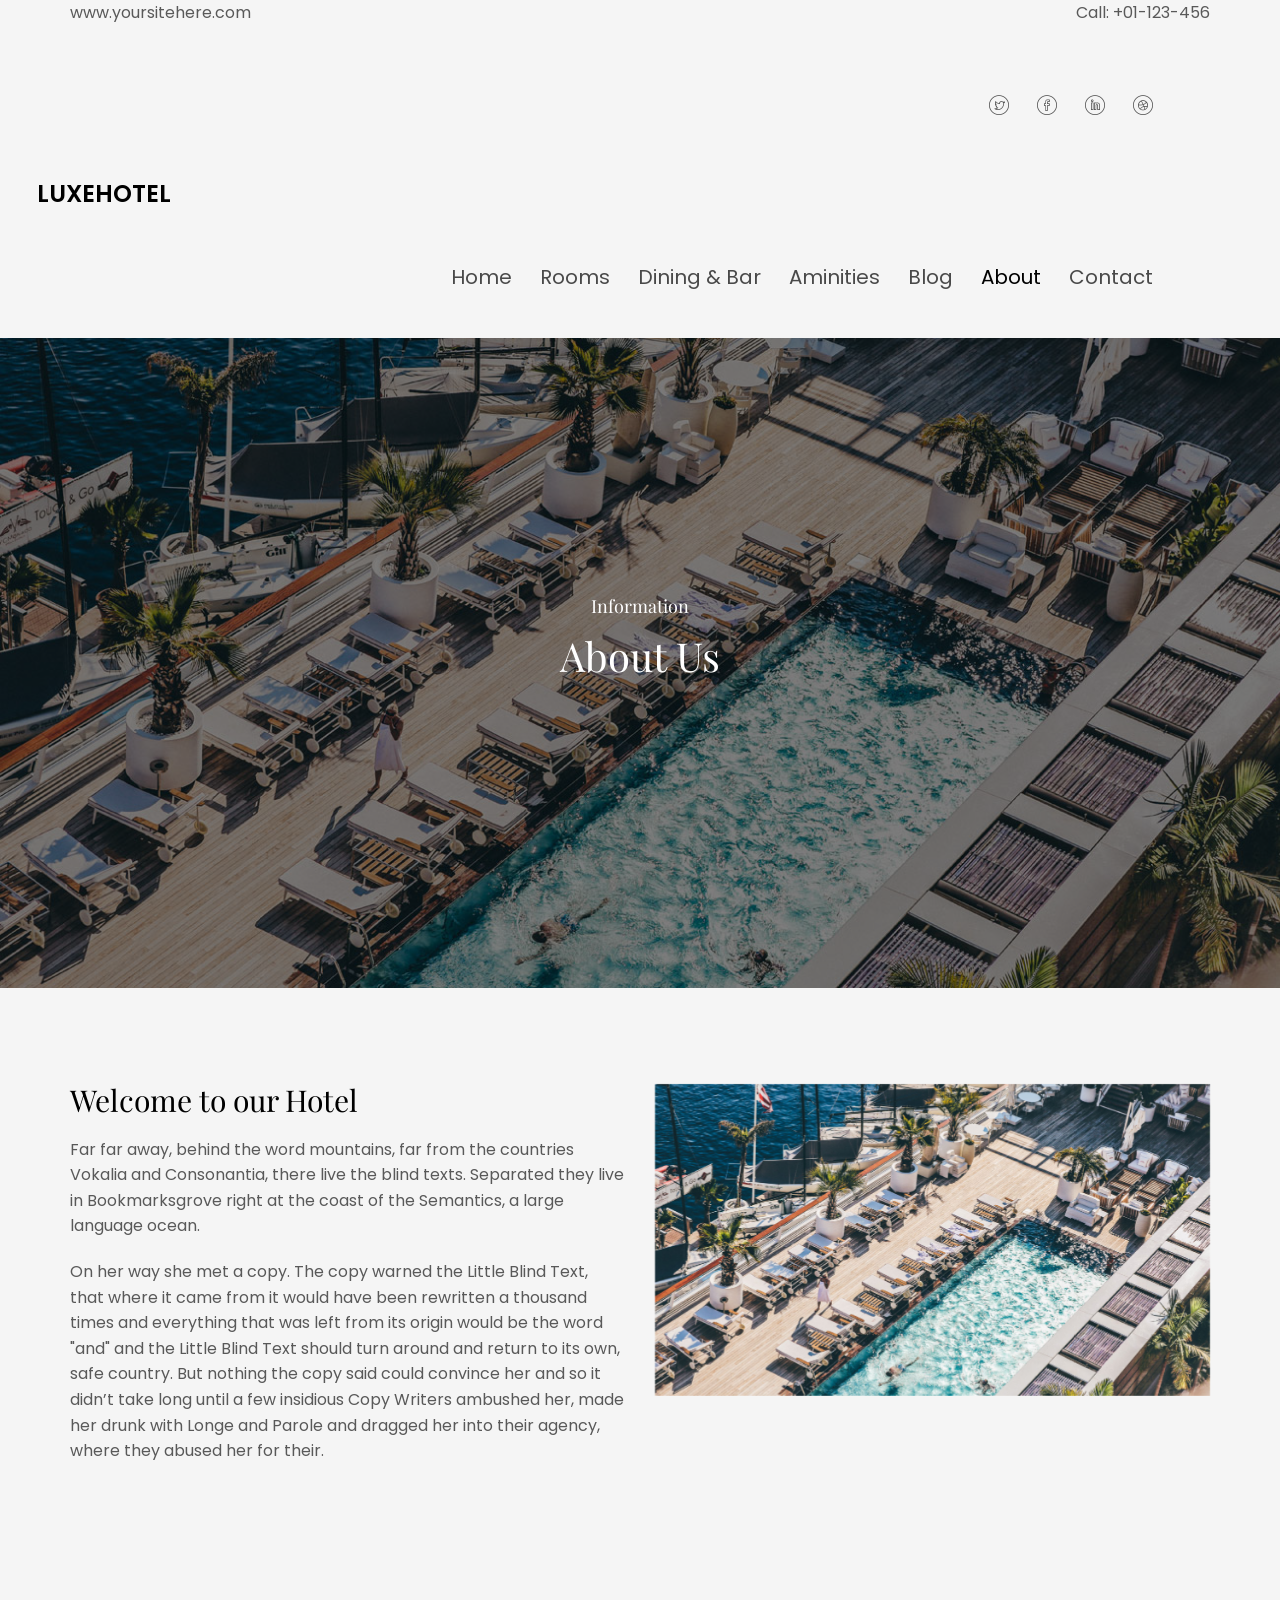
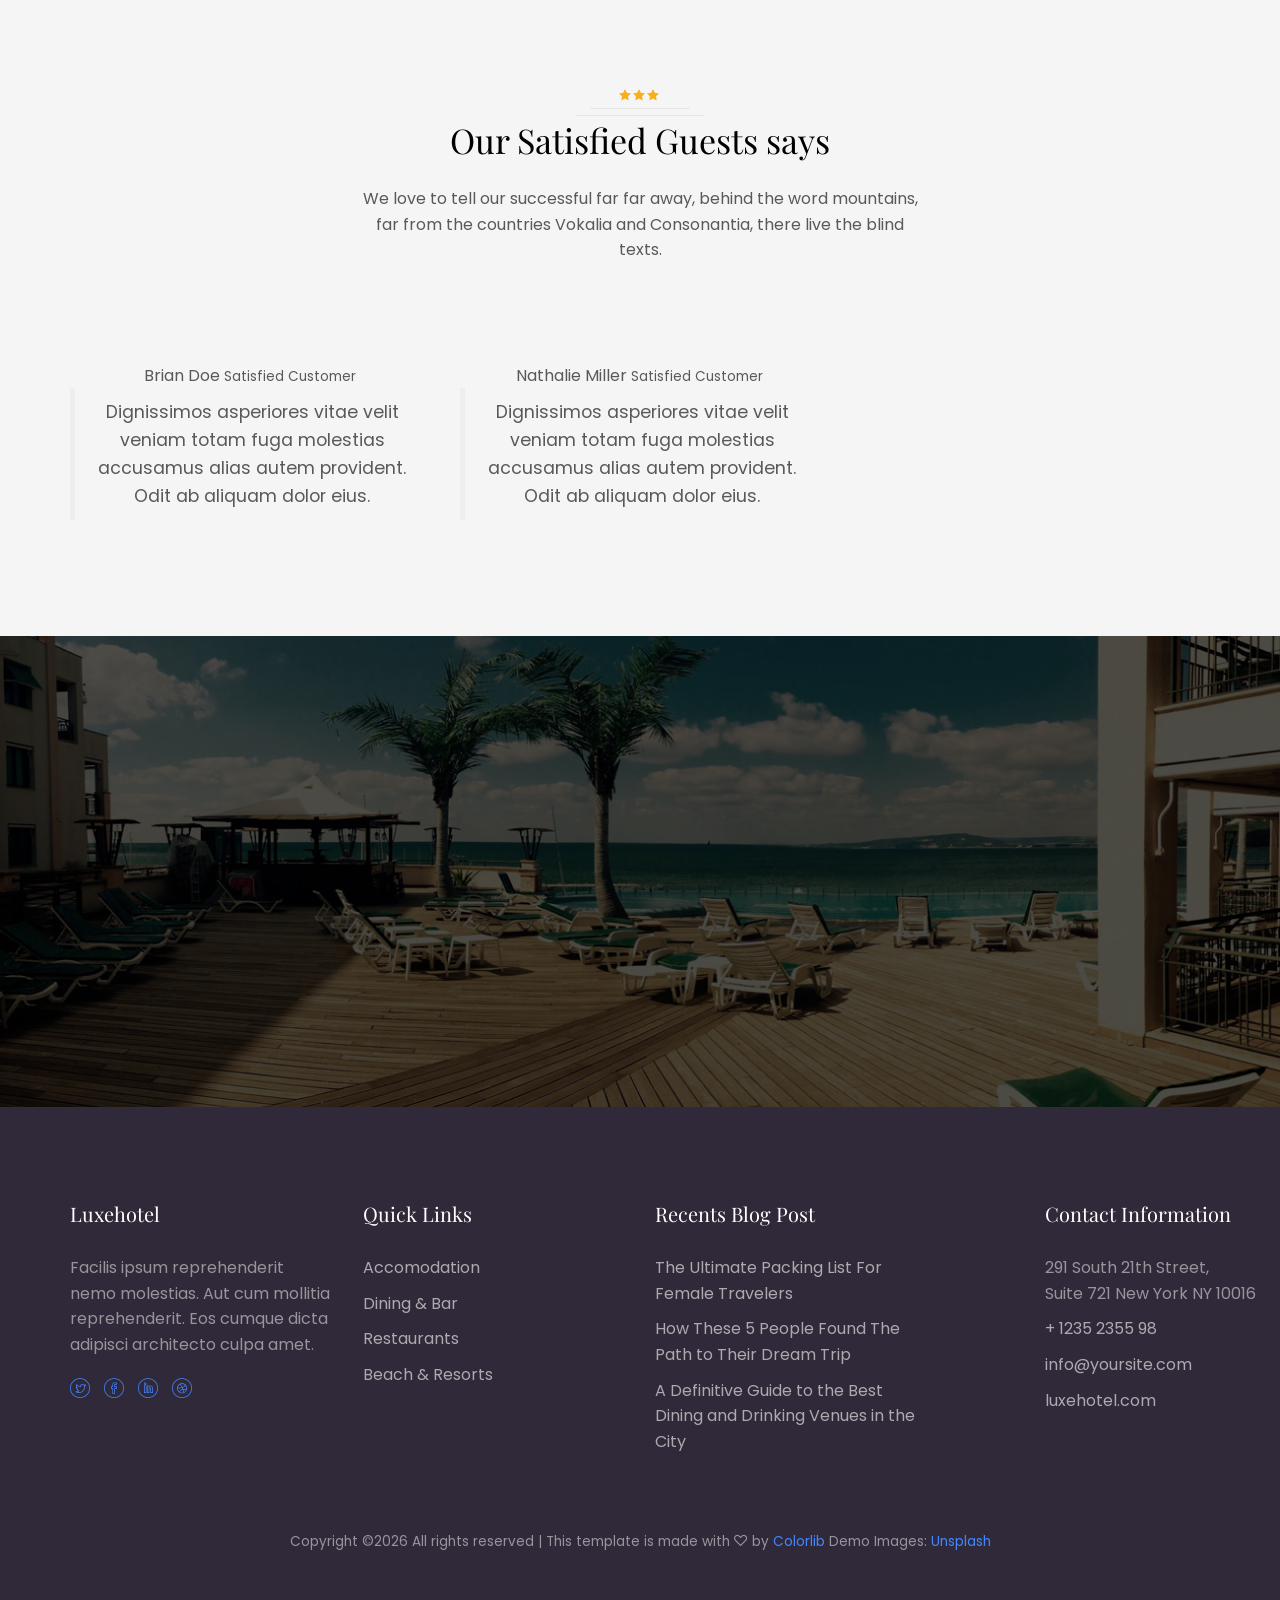
<file: public/assets/about.html>
<!DOCTYPE HTML>
<html>
	<head>
	<meta charset="utf-8">
	<meta http-equiv="X-UA-Compatible" content="IE=edge">
	<title>Luxehotel Template</title>
	<meta name="viewport" content="width=device-width, initial-scale=1">
	<meta name="description" content="" />
	<meta name="keywords" content="" />
	<meta name="author" content="" />

  <!-- Facebook and Twitter integration -->
	<meta property="og:title" content=""/>
	<meta property="og:image" content=""/>
	<meta property="og:url" content=""/>
	<meta property="og:site_name" content=""/>
	<meta property="og:description" content=""/>
	<meta name="twitter:title" content="" />
	<meta name="twitter:image" content="" />
	<meta name="twitter:url" content="" />
	<meta name="twitter:card" content="" />

	<link href="https://fonts.googleapis.com/css?family=Poppins:300,400,500,700" rel="stylesheet">
	<link href="https://fonts.googleapis.com/css?family=Playfair+Display:400,700" rel="stylesheet">
	
	<!-- Animate.css -->
	<link rel="stylesheet" href="css/animate.css">
	<!-- Icomoon Icon Fonts-->
	<link rel="stylesheet" href="css/icomoon.css">
	<!-- Bootstrap  -->
	<link rel="stylesheet" href="css/bootstrap.css">

	<!-- Magnific Popup -->
	<link rel="stylesheet" href="css/magnific-popup.css">

	<!-- Flexslider  -->
	<link rel="stylesheet" href="css/flexslider.css">

	<!-- Owl Carousel -->
	<link rel="stylesheet" href="css/owl.carousel.min.css">
	<link rel="stylesheet" href="css/owl.theme.default.min.css">
	
	<!-- Date Picker -->
	<link rel="stylesheet" href="css/bootstrap-datepicker.css">
	<!-- Flaticons  -->
	<link rel="stylesheet" href="fonts/flaticon/font/flaticon.css">

	<!-- Theme style  -->
	<link rel="stylesheet" href="css/style.css">

	<!-- Modernizr JS -->
	<script src="js/modernizr-2.6.2.min.js"></script>
	<!-- FOR IE9 below -->
	<!--[if lt IE 9]>
	<script src="js/respond.min.js"></script>
	<![endif]-->

	</head>
	<body>
		
	<div class="colorlib-loader"></div>

	<div id="page">
		<nav class="colorlib-nav" role="navigation">
			<div class="top">
				<div class="container">
					<div class="row">
						<div class="col-xs-4">
							<p class="site">www.yoursitehere.com</p>
						</div>
						<div class="col-xs-8 text-right">
							<p class="num">Call: +01-123-456</p>
							<ul class="colorlib-social">
								<li><a href="#"><i class="icon-twitter"></i></a></li>
								<li><a href="#"><i class="icon-facebook"></i></a></li>
								<li><a href="#"><i class="icon-linkedin"></i></a></li>
								<li><a href="#"><i class="icon-dribbble"></i></a></li>
							</ul>
						</div>
					</div>
				</div>
			</div>
			<div class="top-menu">
				<div class="container">
					<div class="row">
						<div class="col-xs-2">
							<div id="colorlib-logo"><a href="index.html">Luxehotel</a></div>
						</div>
						<div class="col-xs-10 text-right menu-1">
							<ul>
								<li><a href="index.html">Home</a></li>
								<li class="has-dropdown">
									<a href="rooms-suites.html">Rooms</a>
									<ul class="dropdown">
										<li><a href="#">Web Design</a></li>
										<li><a href="#">eCommerce</a></li>
										<li><a href="#">Branding</a></li>
										<li><a href="#">API</a></li>
									</ul>
								</li>
								<li><a href="dining-bar.html">Dining &amp; Bar</a></li>
								<li><a href="aminities.html">Aminities</a></li>
								<li><a href="blog.html">Blog</a></li>
								<li class="active"><a href="about.html">About</a></li>
								<li><a href="contact.html">Contact</a></li>
							</ul>
						</div>
					</div>
				</div>
			</div>
		</nav>
		<aside id="colorlib-hero">
			<div class="flexslider">
				<ul class="slides">
			   	<li style="background-image: url(images/img_bg_5.jpg);">
			   		<div class="overlay"></div>
			   		<div class="container-fluid">
			   			<div class="row">
				   			<div class="col-md-6 col-sm-12 col-md-offset-3 slider-text">
				   				<div class="slider-text-inner slider-text-inner2 text-center">
				   					<h2>Information</h2>
				   					<h1>About Us</h1>
				   				</div>
				   			</div>
				   		</div>
			   		</div>
			   	</li>
			  	</ul>
		  	</div>
		</aside>
		<div id="colorlib-about">
			<div class="container">
				<div class="row">
					<div class="col-md-6">
						<div class="about animate-box">
							<h2>Welcome to our Hotel</h2>
							<p>Far far away, behind the word mountains, far from the countries Vokalia and Consonantia, there live the blind texts. Separated they live in Bookmarksgrove right at the coast of the Semantics, a large language ocean.</p>
							<p>On her way she met a copy. The copy warned the Little Blind Text, that where it came from it would have been rewritten a thousand times and everything that was left from its origin would be the word "and" and the Little Blind Text should turn around and return to its own, safe country. But nothing the copy said could convince her and so it didn’t take long until a few insidious Copy Writers ambushed her, made her drunk with Longe and Parole and dragged her into their agency, where they abused her for their.</p>
						</div>
					</div>
					<div class="col-md-6">
						<img class="img-responsive" src="images/img_bg_5.jpg" alt="Free HTML5 Bootstrap Template by colorlib.com">
					</div>
				</div>
			</div>
		</div>

		<div id="colorlib-testimony" class="colorlib-light-grey">
			<div class="container">
				<div class="row">
					<div class="col-md-6 col-md-offset-3 text-center colorlib-heading animate-box">
						<span><i class="icon-star-full"></i><i class="icon-star-full"></i><i class="icon-star-full"></i></span>
						<h2>Our Satisfied Guests says</h2>
						<p>We love to tell our successful far far away, behind the word mountains, far from the countries Vokalia and Consonantia, there live the blind texts.</p>
					</div>
				</div>
				<div class="row">
				<div class="col-md-4 animate-box">
					<div class="testimony text-center">
						<span class="img-user" style="background-image: url(images/person2.jpg);"></span>
						<span class="user">Brian Doe</span>
						<small>Satisfied Customer</small>
						<blockquote>
							<p></i> Dignissimos asperiores vitae velit veniam totam fuga molestias accusamus alias autem provident. Odit ab aliquam dolor eius.</p>
						</blockquote>
					</div>
				</div>
				<div class="col-md-4 animate-box">
					<div class="testimony text-center">
						<span class="img-user" style="background-image: url(images/person1.jpg);"></span>
						<span class="user">Nathalie Miller</span>
						<small>Satisfied Customer</small>
						<blockquote>
							<p></i> Dignissimos asperiores vitae velit veniam totam fuga molestias accusamus alias autem provident. Odit ab aliquam dolor eius.</p>
						</blockquote>
					</div>
				</div>
				<div class="col-md-4 animate-box">
					<div class="testimony text-center">
						<span class="img-user" style="background-image: url(images/person3.jpg);"></span>
						<span class="user">Shara Jones</span>
						<small>Satisfied Customer</small>
						<blockquote>
							<p></i> Dignissimos asperiores vitae velit veniam totam fuga molestias accusamus alias autem provident. Odit ab aliquam dolor eius.</p>
						</blockquote>
					</div>
				</div>
			</div>
			</div>
		</div>

		<div id="colorlib-subscribe" style="background-image: url(images/img_bg_2.jpg);">
			<div class="overlay"></div>
			<div class="container">
				<div class="row">
					<div class="col-md-6 col-md-offset-3 text-center colorlib-heading animate-box">
						<span><i class="icon-star-full"></i><i class="icon-star-full"></i><i class="icon-star-full"></i><i class="icon-star-full"></i><i class="icon-star-full"></i></span>
						<h2>Sign Up for a Newsletter</h2>
						<p>Get A 50% Discounts in every Rooms, Book now!</p>
						<form class="form-inline qbstp-header-subscribe">
							<div class="row">
								<div class="col-md-12 col-md-offset-0">
									<div class="form-group">
										<input type="text" class="form-control" id="email" placeholder="Enter your email">
										<button type="submit" class="btn btn-primary">Subscribe</button>
									</div>
								</div>
							</div>
						</form>
					</div>
				</div>
			</div>
		</div>
		<footer id="colorlib-footer" role="contentinfo">
			<div class="container">
				<div class="row row-pb-md">
					<div class="col-md-3 colorlib-widget">
						<h4>Luxehotel</h4>
						<p>Facilis ipsum reprehenderit nemo molestias. Aut cum mollitia reprehenderit. Eos cumque dicta adipisci architecto culpa amet.</p>
						<p>
							<ul class="colorlib-social-icons">
								<li><a href="#"><i class="icon-twitter"></i></a></li>
								<li><a href="#"><i class="icon-facebook"></i></a></li>
								<li><a href="#"><i class="icon-linkedin"></i></a></li>
								<li><a href="#"><i class="icon-dribbble"></i></a></li>
							</ul>
						</p>
					</div>
					<div class="col-md-3 colorlib-widget">
						<h4>Quick Links</h4>
						<p>
							<ul class="colorlib-footer-links">
								<li><a href="#">Accomodation</a></li>
								<li><a href="#">Dining &amp; Bar</a></li>
								<li><a href="#">Restaurants</a></li>
								<li><a href="#">Beach &amp; Resorts</a></li>
							</ul>
						</p>
					</div>
					<div class="col-md-3">
						<h4>Recents Blog Post</h4>
						<ul class="colorlib-footer-links">
							<li><a href="#">The Ultimate Packing List For Female Travelers</a></li>
							<li><a href="#">How These 5 People Found The Path to Their Dream Trip</a></li>
							<li><a href="#">A Definitive Guide to the Best Dining and Drinking Venues in the City</a></li>
						</ul>
					</div>

					<div class="col-md-3 col-md-push-1">
						<h4>Contact Information</h4>
						<ul class="colorlib-footer-links">
							<li>291 South 21th Street, <br> Suite 721 New York NY 10016</li>
							<li><a href="tel://1234567920">+ 1235 2355 98</a></li>
							<li><a href="mailto:info@yoursite.com">info@yoursite.com</a></li>
							<li><a href="http://luxehotel.com">luxehotel.com</a></li>
						</ul>
					</div>
				</div>
				<div class="row">
					<div class="col-md-12 text-center">
						<p>
							<small class="block">
								<!-- Link back to Colorlib can't be removed. Template is licensed under CC BY 3.0. -->
Copyright &copy;<script>document.write(new Date().getFullYear());</script> All rights reserved | This template is made with <i class="icon-heart3" aria-hidden="true"></i> by <a href="https://colorlib.com" target="_blank">Colorlib</a>
<!-- Link back to Colorlib can't be removed. Template is licensed under CC BY 3.0. -->
							</small> 
							<small class="block">Demo Images: <a href="http://unsplash.co/" target="_blank">Unsplash</a></small>
						</p>
					</div>
				</div>
			</div>
		</footer>
	</div>

	<div class="gototop js-top">
		<a href="#" class="js-gotop"><i class="icon-arrow-up2"></i></a>
	</div>
	
	<!-- jQuery -->
	<script src="js/jquery.min.js"></script>
	<!-- jQuery Easing -->
	<script src="js/jquery.easing.1.3.js"></script>
	<!-- Bootstrap -->
	<script src="js/bootstrap.min.js"></script>
	<!-- Waypoints -->
	<script src="js/jquery.waypoints.min.js"></script>
	<!-- Flexslider -->
	<script src="js/jquery.flexslider-min.js"></script>
	<!-- Owl carousel -->
	<script src="js/owl.carousel.min.js"></script>
	<!-- Magnific Popup -->
	<script src="js/jquery.magnific-popup.min.js"></script>
	<script src="js/magnific-popup-options.js"></script>
	<!-- Date Picker -->
	<script src="js/bootstrap-datepicker.js"></script>
	<!-- Main -->
	<script src="js/main.js"></script>

	</body>
</html>
</file>
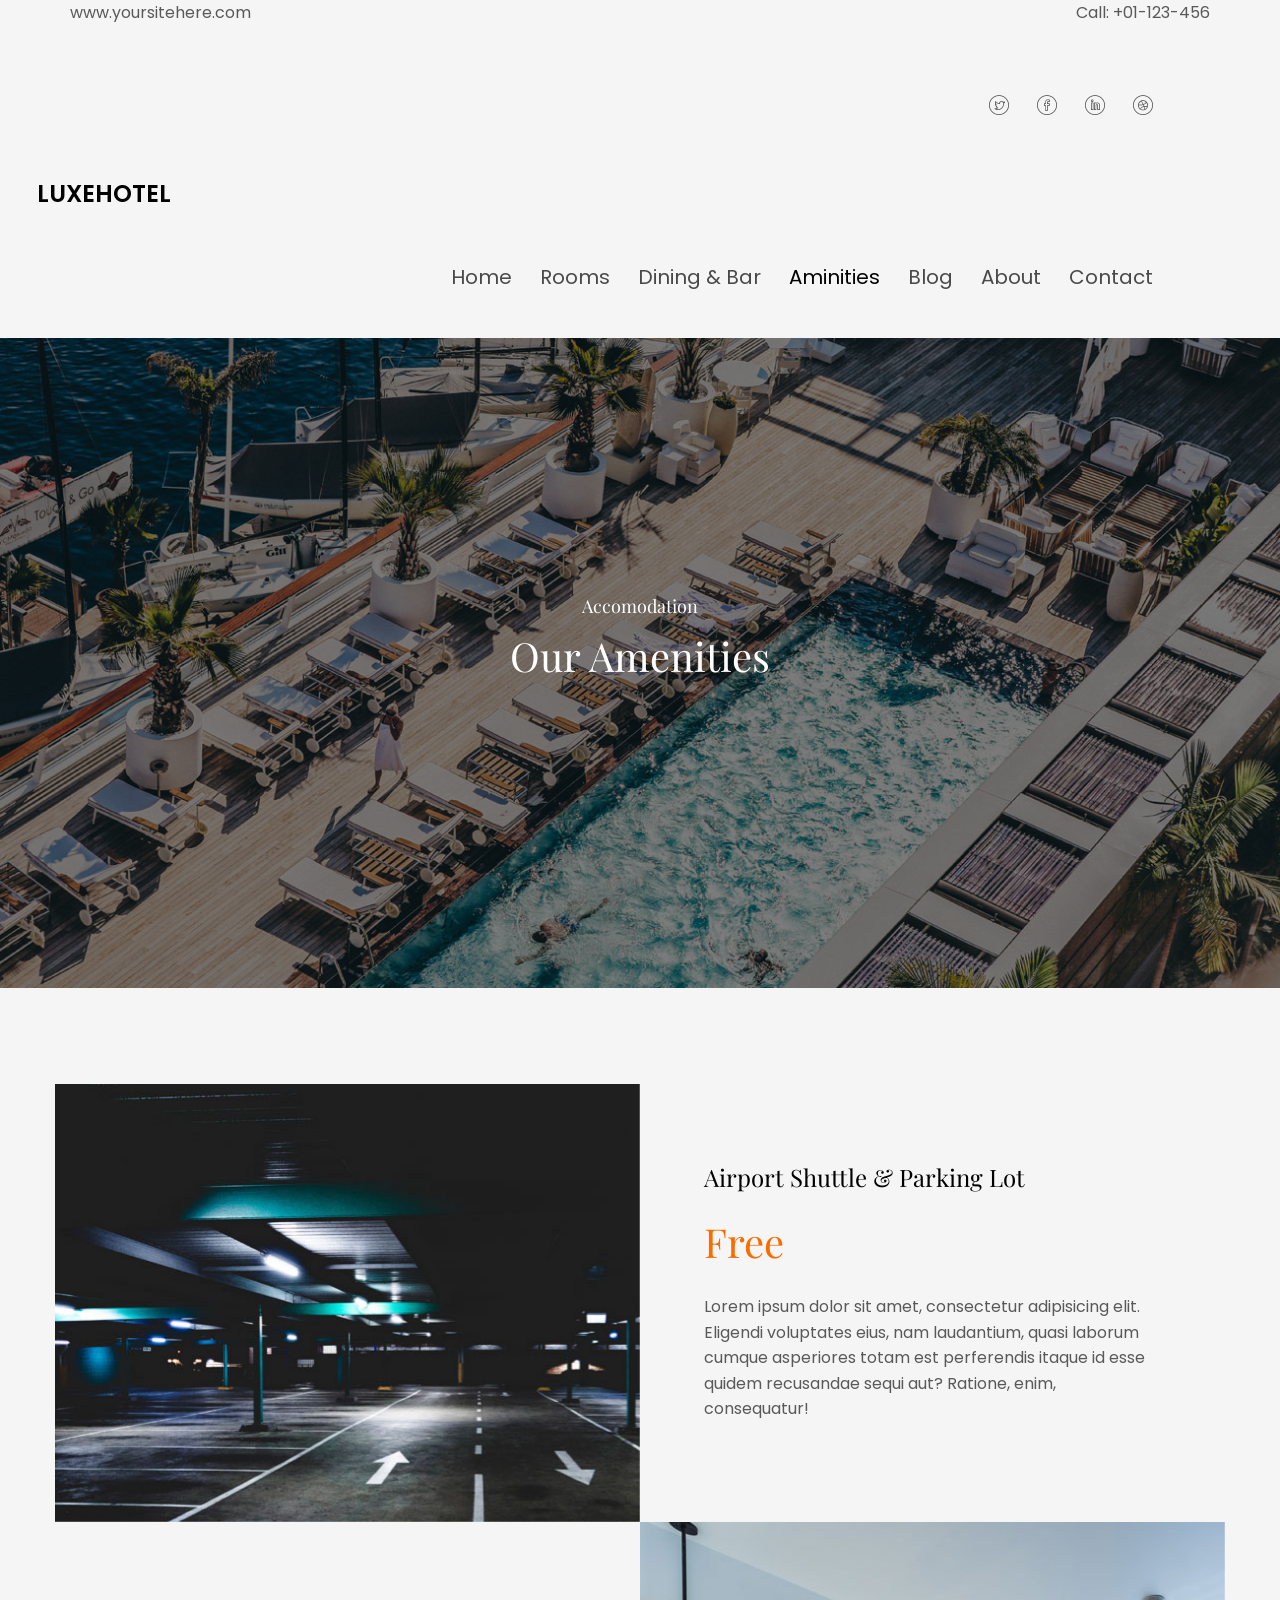
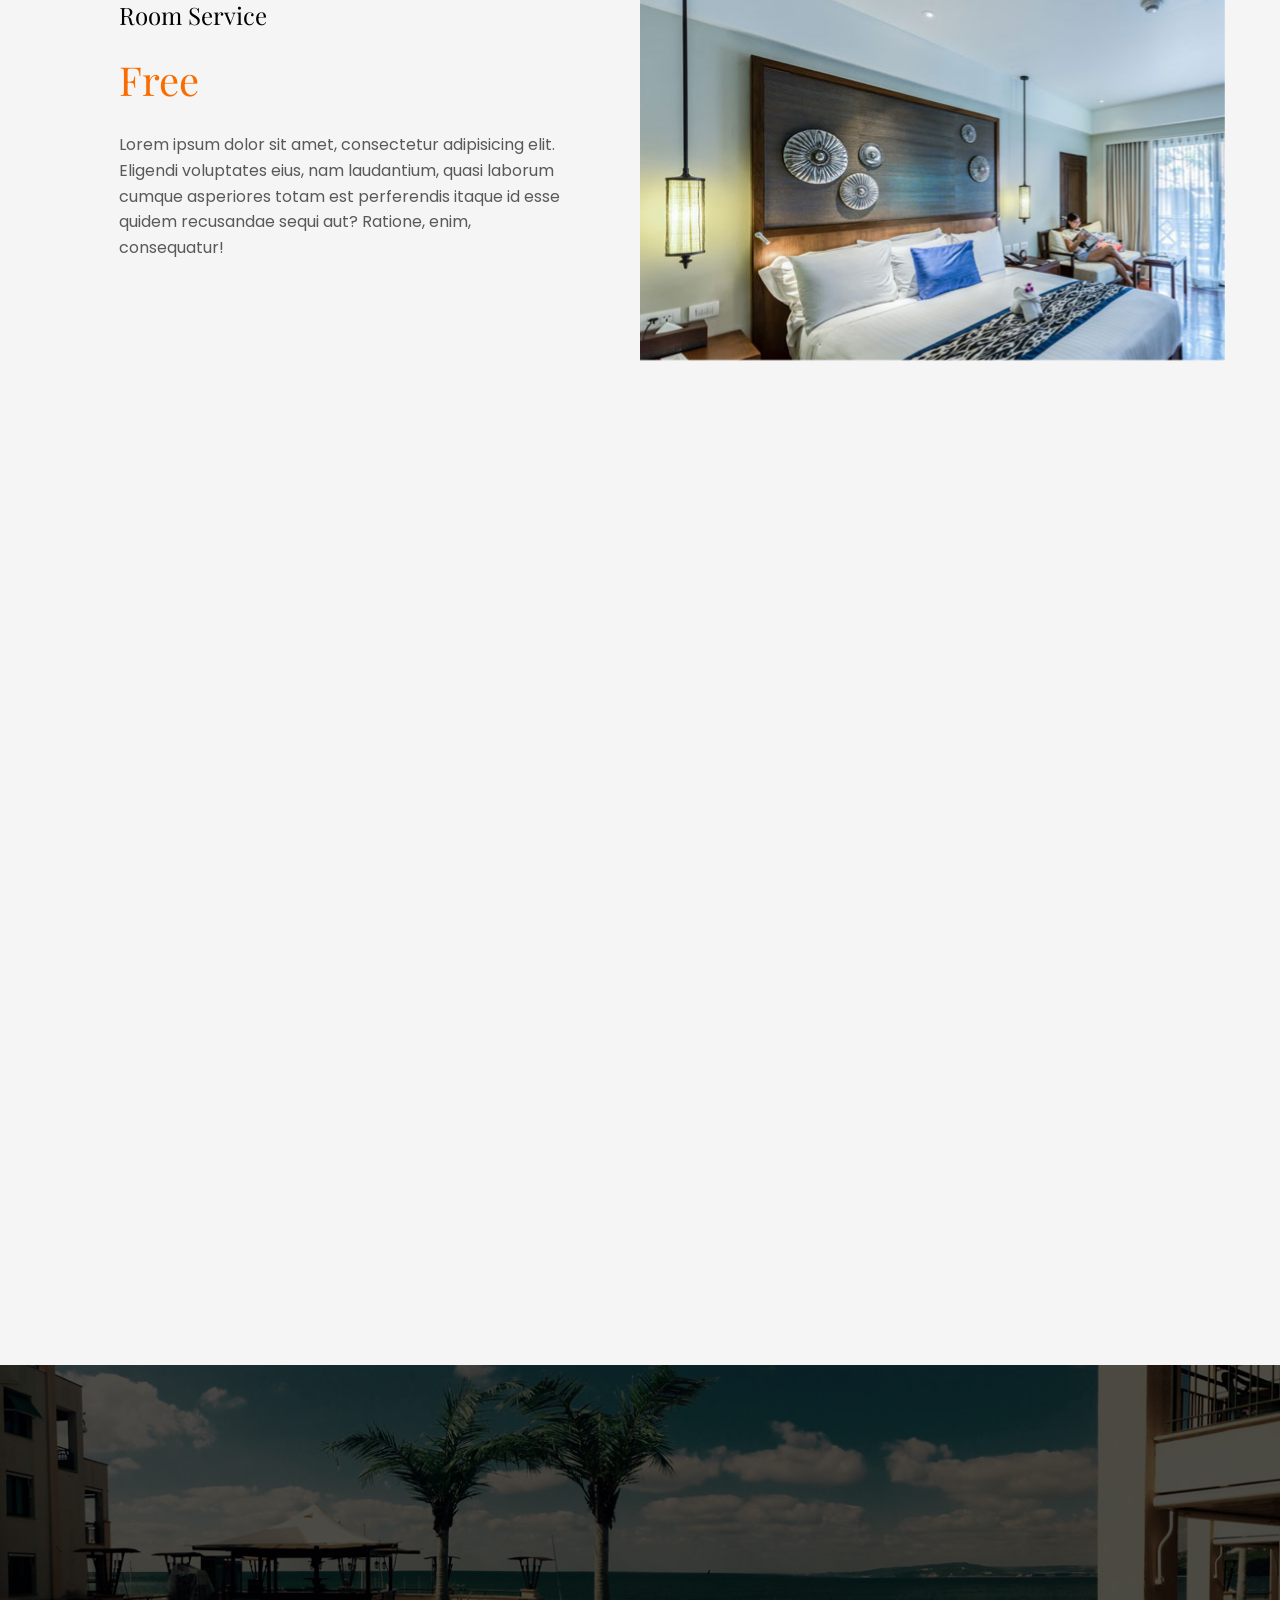
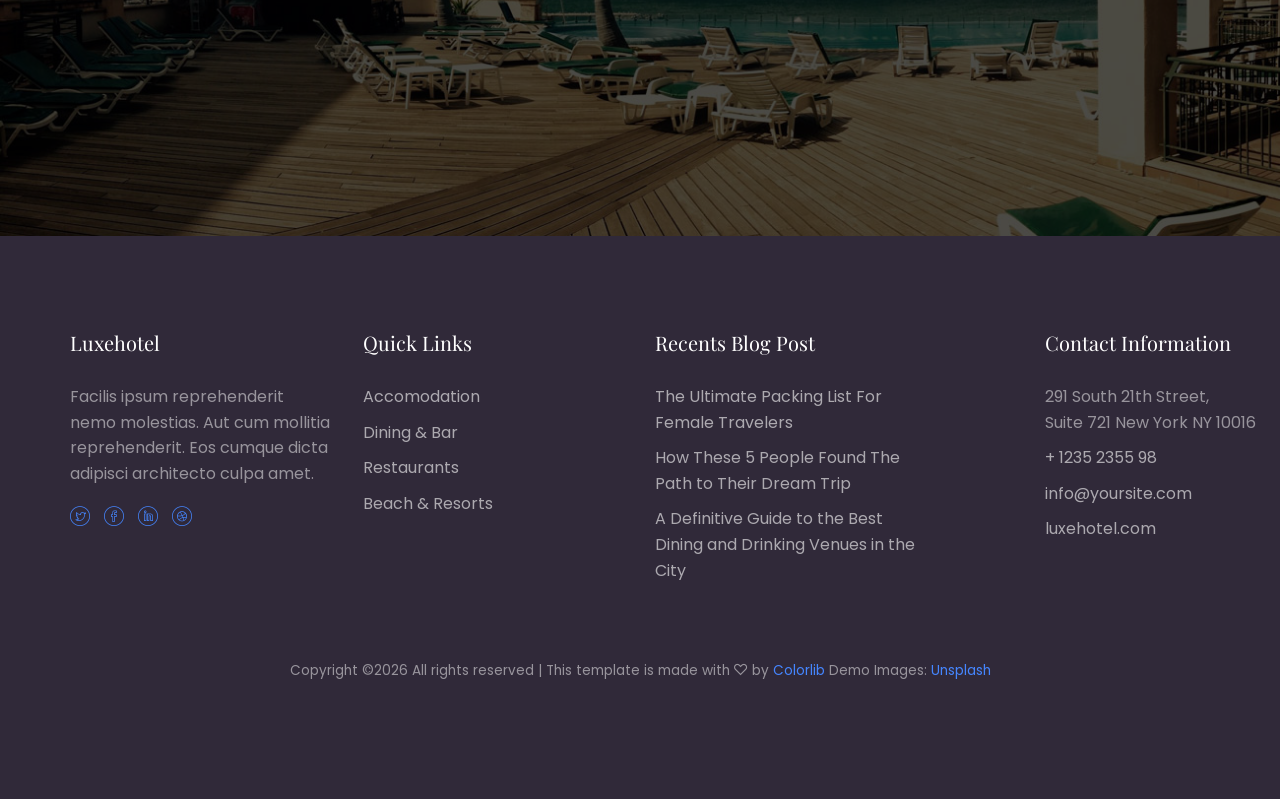
<file: public/assets/aminities.html>
<!DOCTYPE HTML>
<html>
	<head>
	<meta charset="utf-8">
	<meta http-equiv="X-UA-Compatible" content="IE=edge">
	<title>Luxehotel Template</title>
	<meta name="viewport" content="width=device-width, initial-scale=1">
	<meta name="description" content="" />
	<meta name="keywords" content="" />
	<meta name="author" content="" />

  <!-- Facebook and Twitter integration -->
	<meta property="og:title" content=""/>
	<meta property="og:image" content=""/>
	<meta property="og:url" content=""/>
	<meta property="og:site_name" content=""/>
	<meta property="og:description" content=""/>
	<meta name="twitter:title" content="" />
	<meta name="twitter:image" content="" />
	<meta name="twitter:url" content="" />
	<meta name="twitter:card" content="" />

	<link href="https://fonts.googleapis.com/css?family=Poppins:300,400,500,700" rel="stylesheet">
	<link href="https://fonts.googleapis.com/css?family=Playfair+Display:400,700" rel="stylesheet">
	
	<!-- Animate.css -->
	<link rel="stylesheet" href="css/animate.css">
	<!-- Icomoon Icon Fonts-->
	<link rel="stylesheet" href="css/icomoon.css">
	<!-- Bootstrap  -->
	<link rel="stylesheet" href="css/bootstrap.css">

	<!-- Magnific Popup -->
	<link rel="stylesheet" href="css/magnific-popup.css">

	<!-- Flexslider  -->
	<link rel="stylesheet" href="css/flexslider.css">

	<!-- Owl Carousel -->
	<link rel="stylesheet" href="css/owl.carousel.min.css">
	<link rel="stylesheet" href="css/owl.theme.default.min.css">
	
	<!-- Date Picker -->
	<link rel="stylesheet" href="css/bootstrap-datepicker.css">
	<!-- Flaticons  -->
	<link rel="stylesheet" href="fonts/flaticon/font/flaticon.css">

	<!-- Theme style  -->
	<link rel="stylesheet" href="css/style.css">

	<!-- Modernizr JS -->
	<script src="js/modernizr-2.6.2.min.js"></script>
	<!-- FOR IE9 below -->
	<!--[if lt IE 9]>
	<script src="js/respond.min.js"></script>
	<![endif]-->

	</head>
	<body>
		
	<div class="colorlib-loader"></div>

	<div id="page">
		<nav class="colorlib-nav" role="navigation">
			<div class="top">
				<div class="container">
					<div class="row">
						<div class="col-xs-4">
							<p class="site">www.yoursitehere.com</p>
						</div>
						<div class="col-xs-8 text-right">
							<p class="num">Call: +01-123-456</p>
							<ul class="colorlib-social">
								<li><a href="#"><i class="icon-twitter"></i></a></li>
								<li><a href="#"><i class="icon-facebook"></i></a></li>
								<li><a href="#"><i class="icon-linkedin"></i></a></li>
								<li><a href="#"><i class="icon-dribbble"></i></a></li>
							</ul>
						</div>
					</div>
				</div>
			</div>
			<div class="top-menu">
				<div class="container">
					<div class="row">
						<div class="col-xs-2">
							<div id="colorlib-logo"><a href="index.html">Luxehotel</a></div>
						</div>
						<div class="col-xs-10 text-right menu-1">
							<ul>
								<li><a href="index.html">Home</a></li>
								<li class="has-dropdown">
									<a href="rooms-suites.html">Rooms</a>
									<ul class="dropdown">
										<li><a href="#">Web Design</a></li>
										<li><a href="#">eCommerce</a></li>
										<li><a href="#">Branding</a></li>
										<li><a href="#">API</a></li>
									</ul>
								</li>
								<li><a href="dining-bar.html">Dining &amp; Bar</a></li>
								<li class="active"><a href="aminities.html">Aminities</a></li>
								<li><a href="blog.html">Blog</a></li>
								<li><a href="about.html">About</a></li>
								<li><a href="contact.html">Contact</a></li>
							</ul>
						</div>
					</div>
				</div>
			</div>
		</nav>
		<aside id="colorlib-hero">
			<div class="flexslider">
				<ul class="slides">
			   	<li style="background-image: url(images/img_bg_5.jpg);">
			   		<div class="overlay"></div>
			   		<div class="container-fluid">
			   			<div class="row">
				   			<div class="col-md-6 col-sm-12 col-md-offset-3 slider-text">
				   				<div class="slider-text-inner slider-text-inner2 text-center">
				   					<h2>Accomodation</h2>
				   					<h1>Our Amenities</h1>
				   				</div>
				   			</div>
				   		</div>
			   		</div>
			   	</li>
			  	</ul>
		  	</div>
		</aside>
		<div id="colorlib-amenities">
			<div class="container">
				<div class="row">
					<div class="amenities-flex">
						<div class="amenities-img animate-box" style="background-image: url(images/amenities-1.jpg);"></div>
						<div class="desc animate-box">
							<h2><a href="#">Airport Shuttle &amp; Parking Lot</a></h2>
							<p class="price">
								<span class="free">Free</span>
							</p>
							<p>Lorem ipsum dolor sit amet, consectetur adipisicing elit. Eligendi voluptates eius, nam laudantium, quasi laborum cumque asperiores totam est perferendis itaque id esse quidem recusandae sequi aut? Ratione, enim, consequatur!</p>
						</div>
						<div class="desc animate-box">
							<h2><a href="#">Room Service </a></h2>
							<p class="price">
								<span class="free">Free</span>
							</p>
							<p>Lorem ipsum dolor sit amet, consectetur adipisicing elit. Eligendi voluptates eius, nam laudantium, quasi laborum cumque asperiores totam est perferendis itaque id esse quidem recusandae sequi aut? Ratione, enim, consequatur!</p>
						</div>
						<div class="amenities-img animate-box" style="background-image: url(images/room-5.jpg);"></div>
						<div class="amenities-img animate-box" style="background-image: url(images/amenities-2.jpg);"></div>
						<div class="desc animate-box">
							<h2><a href="#">SPA &amp; Beauty Centre</a></h2>
							<p class="price">
								<span class="currency">$</span>
								<span class="price-room">59</span>
								<span class="per">/ per person</span>
							</p>
							<p>Lorem ipsum dolor sit amet, consectetur adipisicing elit. Eligendi voluptates eius, nam laudantium, quasi laborum cumque asperiores totam est perferendis itaque id esse quidem recusandae sequi aut? Ratione, enim, consequatur!</p>
						</div>
						<div class="desc animate-box">
							<h2><a href="#">Conference Hall for Business Events</a></h2>
							<p class="price">
								<span class="currency">$</span>
								<span class="price-room">359</span>
								<span class="per">/ per night / room</span>
							</p>
							<p>Lorem ipsum dolor sit amet, consectetur adipisicing elit. Eligendi voluptates eius, nam laudantium, quasi laborum cumque asperiores totam est perferendis itaque id esse quidem recusandae sequi aut? Ratione, enim, consequatur!</p>
						</div>
						<div class="amenities-img animate-box" style="background-image: url(images/amenities-3.jpg);"></div>
					</div>
				</div>
			</div>
		</div>
	
		<div id="colorlib-subscribe" style="background-image: url(images/img_bg_2.jpg);">
			<div class="overlay"></div>
			<div class="container">
				<div class="row">
					<div class="col-md-6 col-md-offset-3 text-center colorlib-heading animate-box">
						<span><i class="icon-star-full"></i><i class="icon-star-full"></i><i class="icon-star-full"></i><i class="icon-star-full"></i><i class="icon-star-full"></i></span>
						<h2>Sign Up for a Newsletter</h2>
						<p>Get A 50% Discounts in every Rooms, Book now!</p>
						<form class="form-inline qbstp-header-subscribe">
							<div class="row">
								<div class="col-md-12 col-md-offset-0">
									<div class="form-group">
										<input type="text" class="form-control" id="email" placeholder="Enter your email">
										<button type="submit" class="btn btn-primary">Subscribe</button>
									</div>
								</div>
							</div>
						</form>
					</div>
				</div>
			</div>
		</div>
		<footer id="colorlib-footer" role="contentinfo">
			<div class="container">
				<div class="row row-pb-md">
					<div class="col-md-3 colorlib-widget">
						<h4>Luxehotel</h4>
						<p>Facilis ipsum reprehenderit nemo molestias. Aut cum mollitia reprehenderit. Eos cumque dicta adipisci architecto culpa amet.</p>
						<p>
							<ul class="colorlib-social-icons">
								<li><a href="#"><i class="icon-twitter"></i></a></li>
								<li><a href="#"><i class="icon-facebook"></i></a></li>
								<li><a href="#"><i class="icon-linkedin"></i></a></li>
								<li><a href="#"><i class="icon-dribbble"></i></a></li>
							</ul>
						</p>
					</div>
					<div class="col-md-3 colorlib-widget">
						<h4>Quick Links</h4>
						<p>
							<ul class="colorlib-footer-links">
								<li><a href="#">Accomodation</a></li>
								<li><a href="#">Dining &amp; Bar</a></li>
								<li><a href="#">Restaurants</a></li>
								<li><a href="#">Beach &amp; Resorts</a></li>
							</ul>
						</p>
					</div>
					<div class="col-md-3">
						<h4>Recents Blog Post</h4>
						<ul class="colorlib-footer-links">
							<li><a href="#">The Ultimate Packing List For Female Travelers</a></li>
							<li><a href="#">How These 5 People Found The Path to Their Dream Trip</a></li>
							<li><a href="#">A Definitive Guide to the Best Dining and Drinking Venues in the City</a></li>
						</ul>
					</div>

					<div class="col-md-3 col-md-push-1">
						<h4>Contact Information</h4>
						<ul class="colorlib-footer-links">
							<li>291 South 21th Street, <br> Suite 721 New York NY 10016</li>
							<li><a href="tel://1234567920">+ 1235 2355 98</a></li>
							<li><a href="mailto:info@yoursite.com">info@yoursite.com</a></li>
							<li><a href="http://luxehotel.com">luxehotel.com</a></li>
						</ul>
					</div>
				</div>
				<div class="row">
					<div class="col-md-12 text-center">
						<p>
							<small class="block">
								<!-- Link back to Colorlib can't be removed. Template is licensed under CC BY 3.0. -->
Copyright &copy;<script>document.write(new Date().getFullYear());</script> All rights reserved | This template is made with <i class="icon-heart3" aria-hidden="true"></i> by <a href="https://colorlib.com" target="_blank">Colorlib</a>
<!-- Link back to Colorlib can't be removed. Template is licensed under CC BY 3.0. -->
							</small>
							<small class="block">Demo Images: <a href="http://unsplash.co/" target="_blank">Unsplash</a></small>
						</p>
					</div>
				</div>
			</div>
		</footer>
	</div>

	<div class="gototop js-top">
		<a href="#" class="js-gotop"><i class="icon-arrow-up2"></i></a>
	</div>
	
	<!-- jQuery -->
	<script src="js/jquery.min.js"></script>
	<!-- jQuery Easing -->
	<script src="js/jquery.easing.1.3.js"></script>
	<!-- Bootstrap -->
	<script src="js/bootstrap.min.js"></script>
	<!-- Waypoints -->
	<script src="js/jquery.waypoints.min.js"></script>
	<!-- Flexslider -->
	<script src="js/jquery.flexslider-min.js"></script>
	<!-- Owl carousel -->
	<script src="js/owl.carousel.min.js"></script>
	<!-- Magnific Popup -->
	<script src="js/jquery.magnific-popup.min.js"></script>
	<script src="js/magnific-popup-options.js"></script>
	<!-- Date Picker -->
	<script src="js/bootstrap-datepicker.js"></script>
	<!-- Main -->
	<script src="js/main.js"></script>

	</body>
</html>
</file>
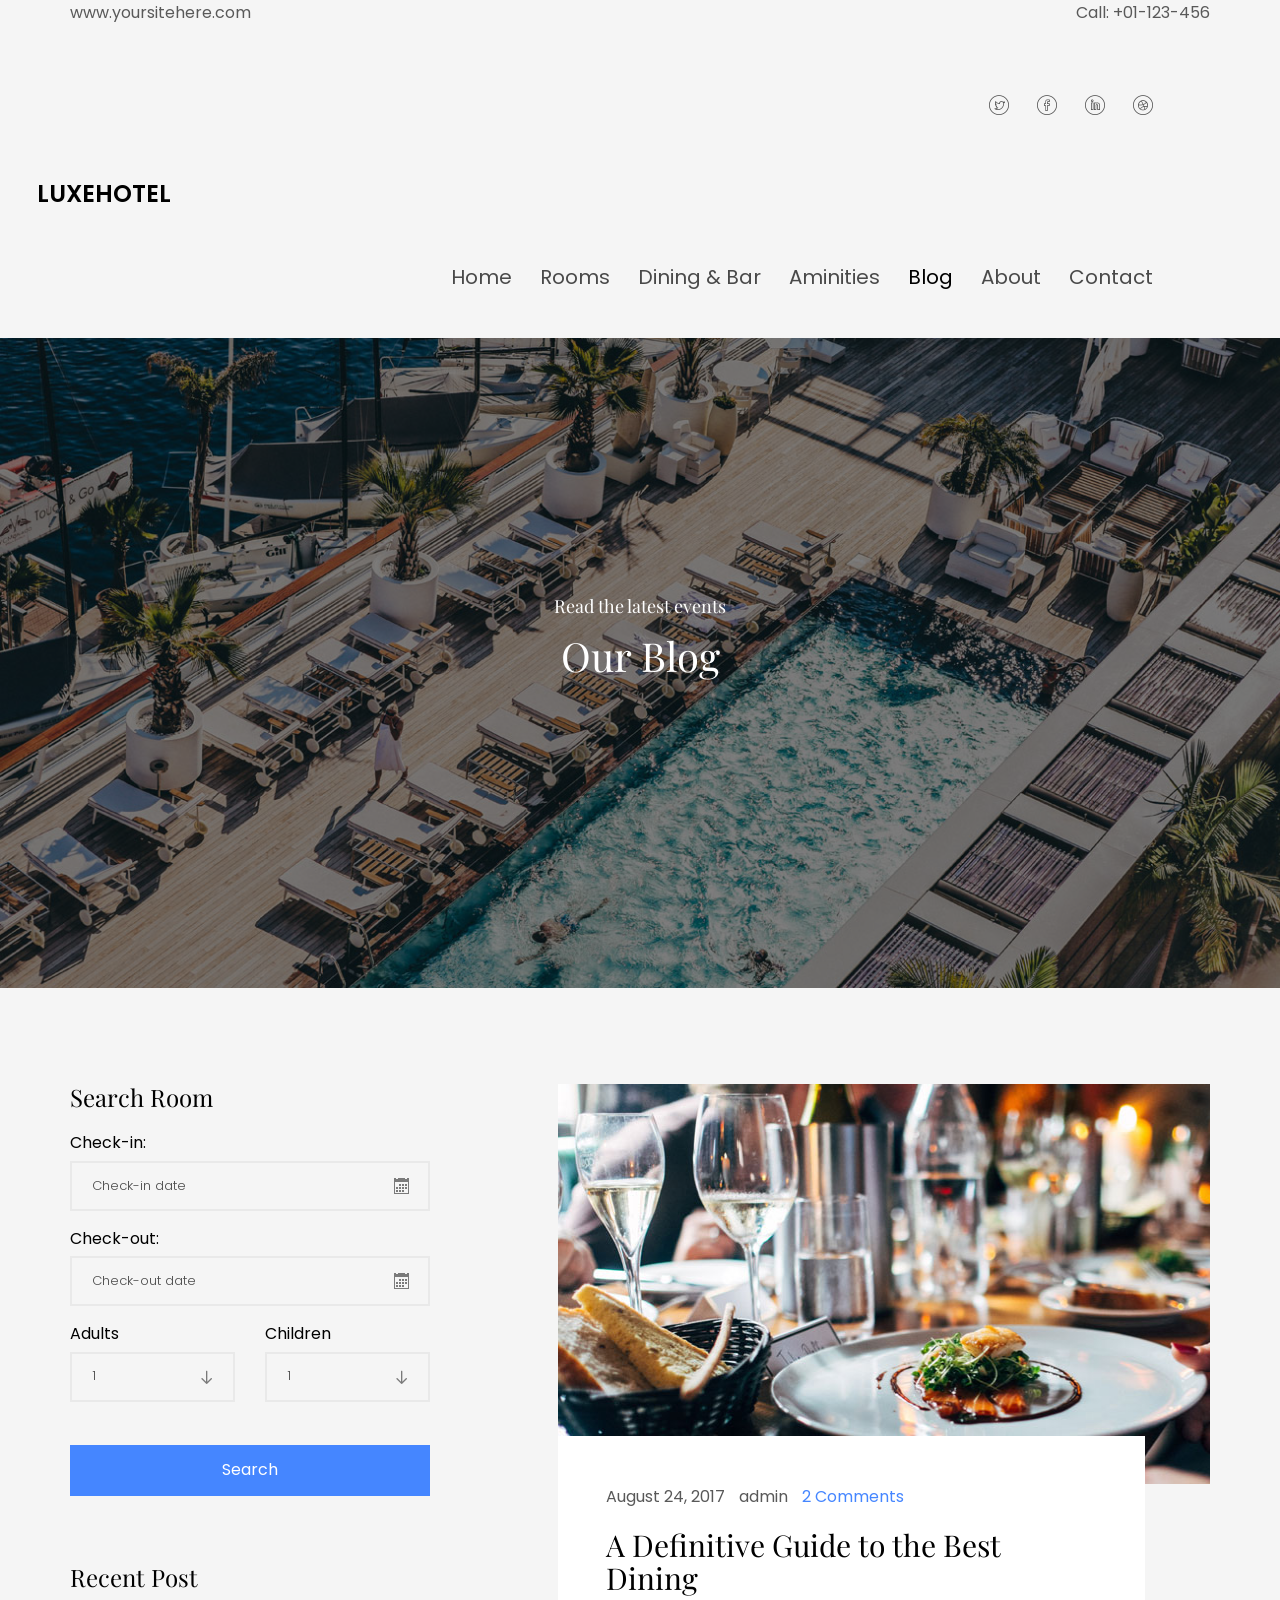
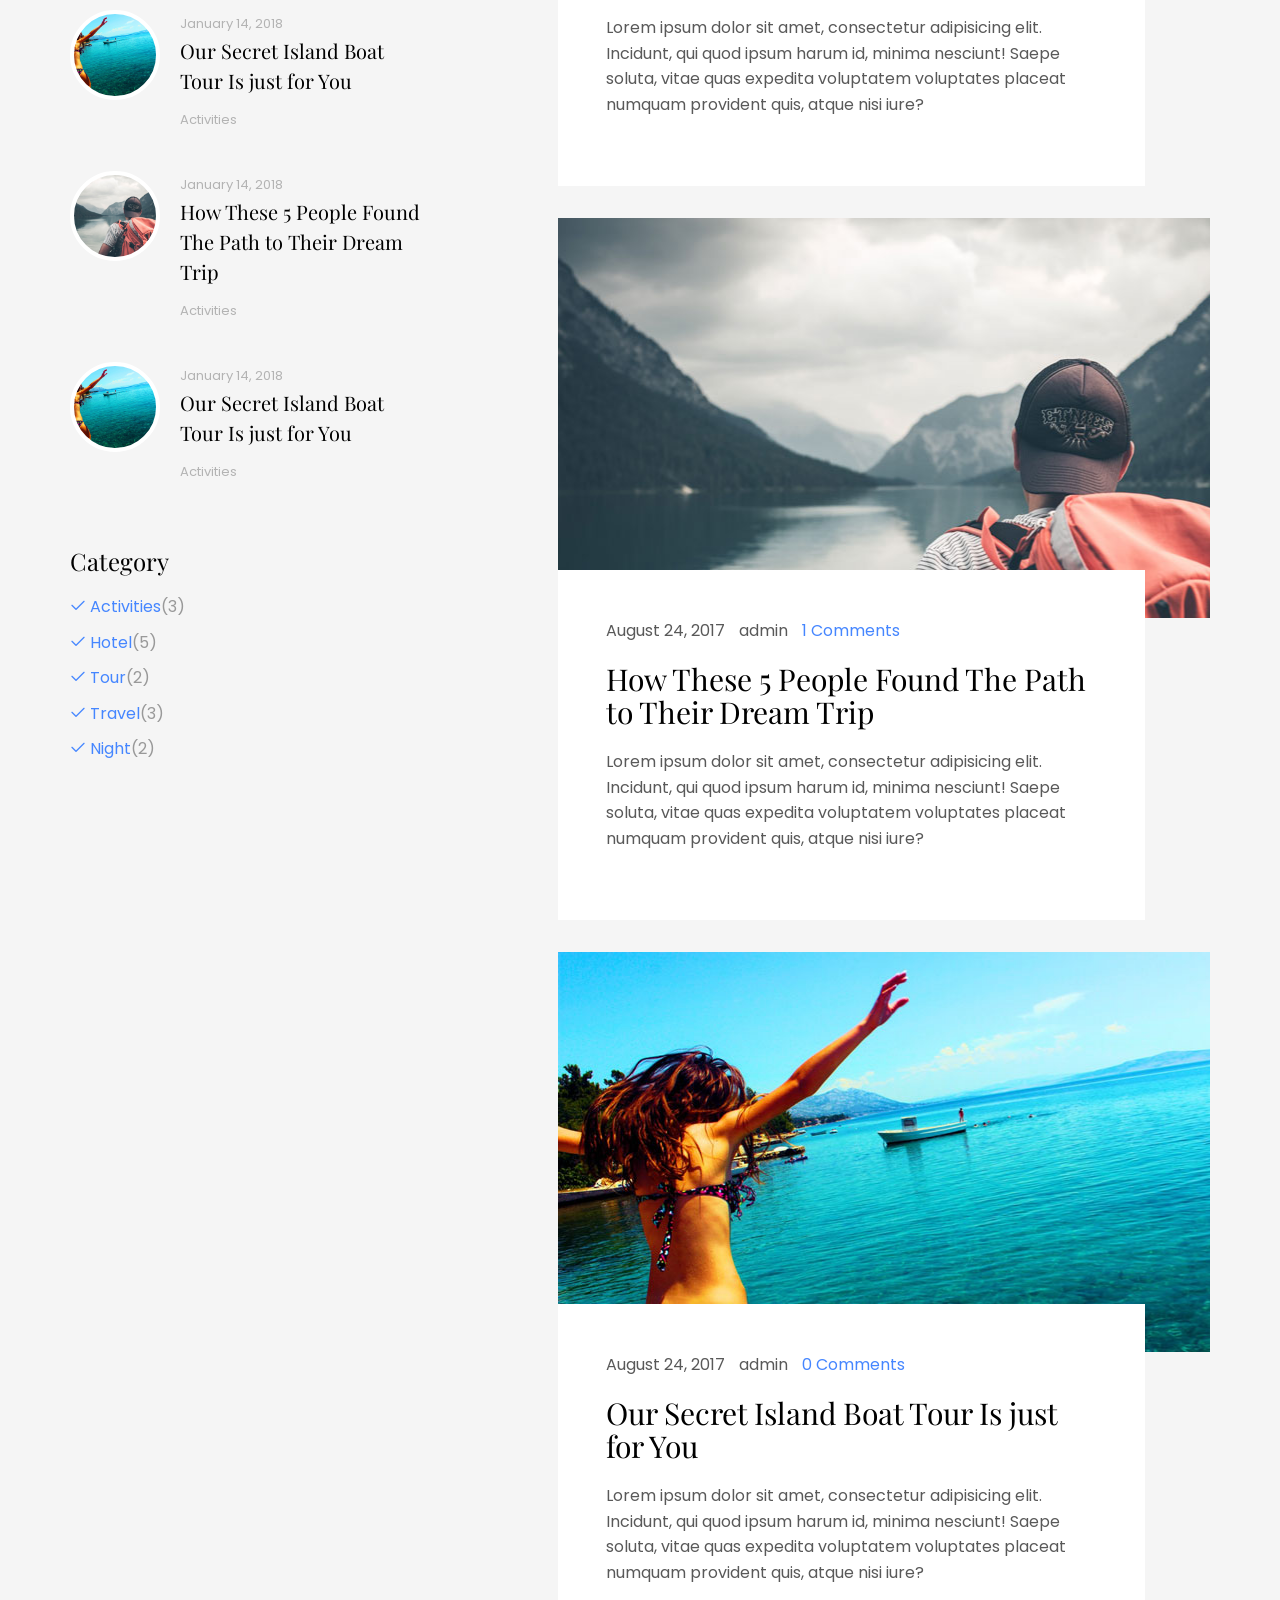
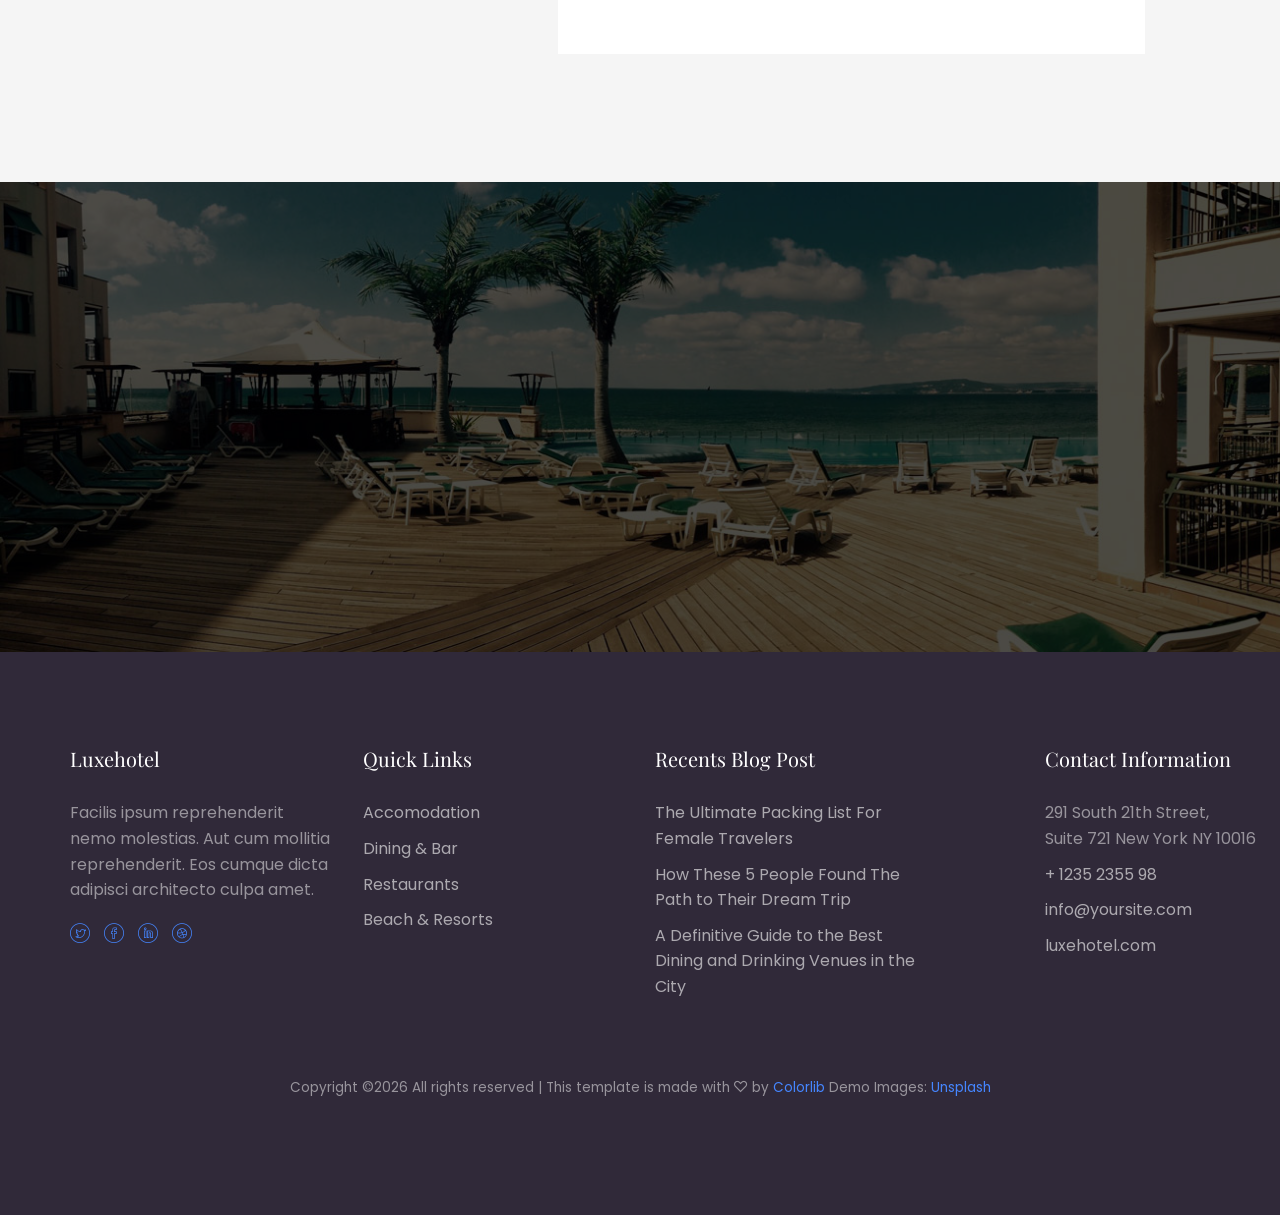
<file: public/assets/blog.html>
<!DOCTYPE HTML>
<html>
	<head>
	<meta charset="utf-8">
	<meta http-equiv="X-UA-Compatible" content="IE=edge">
	<title>Luxehotel Template</title>
	<meta name="viewport" content="width=device-width, initial-scale=1">
	<meta name="description" content="" />
	<meta name="keywords" content="" />
	<meta name="author" content="" />

  <!-- Facebook and Twitter integration -->
	<meta property="og:title" content=""/>
	<meta property="og:image" content=""/>
	<meta property="og:url" content=""/>
	<meta property="og:site_name" content=""/>
	<meta property="og:description" content=""/>
	<meta name="twitter:title" content="" />
	<meta name="twitter:image" content="" />
	<meta name="twitter:url" content="" />
	<meta name="twitter:card" content="" />

	<link href="https://fonts.googleapis.com/css?family=Poppins:300,400,500,700" rel="stylesheet">
	<link href="https://fonts.googleapis.com/css?family=Playfair+Display:400,700" rel="stylesheet">
	
	<!-- Animate.css -->
	<link rel="stylesheet" href="css/animate.css">
	<!-- Icomoon Icon Fonts-->
	<link rel="stylesheet" href="css/icomoon.css">
	<!-- Bootstrap  -->
	<link rel="stylesheet" href="css/bootstrap.css">

	<!-- Magnific Popup -->
	<link rel="stylesheet" href="css/magnific-popup.css">

	<!-- Flexslider  -->
	<link rel="stylesheet" href="css/flexslider.css">

	<!-- Owl Carousel -->
	<link rel="stylesheet" href="css/owl.carousel.min.css">
	<link rel="stylesheet" href="css/owl.theme.default.min.css">
	
	<!-- Date Picker -->
	<link rel="stylesheet" href="css/bootstrap-datepicker.css">
	<!-- Flaticons  -->
	<link rel="stylesheet" href="fonts/flaticon/font/flaticon.css">

	<!-- Theme style  -->
	<link rel="stylesheet" href="css/style.css">

	<!-- Modernizr JS -->
	<script src="js/modernizr-2.6.2.min.js"></script>
	<!-- FOR IE9 below -->
	<!--[if lt IE 9]>
	<script src="js/respond.min.js"></script>
	<![endif]-->

	</head>
	<body>
		
	<div class="colorlib-loader"></div>

	<div id="page">
		<nav class="colorlib-nav" role="navigation">
			<div class="top">
				<div class="container">
					<div class="row">
						<div class="col-xs-4">
							<p class="site">www.yoursitehere.com</p>
						</div>
						<div class="col-xs-8 text-right">
							<p class="num">Call: +01-123-456</p>
							<ul class="colorlib-social">
								<li><a href="#"><i class="icon-twitter"></i></a></li>
								<li><a href="#"><i class="icon-facebook"></i></a></li>
								<li><a href="#"><i class="icon-linkedin"></i></a></li>
								<li><a href="#"><i class="icon-dribbble"></i></a></li>
							</ul>
						</div>
					</div>
				</div>
			</div>
			<div class="top-menu">
				<div class="container">
					<div class="row">
						<div class="col-xs-2">
							<div id="colorlib-logo"><a href="index.html">Luxehotel</a></div>
						</div>
						<div class="col-xs-10 text-right menu-1">
							<ul>
								<li><a href="index.html">Home</a></li>
								<li class="has-dropdown">
									<a href="rooms-suites.html">Rooms</a>
									<ul class="dropdown">
										<li><a href="#">Web Design</a></li>
										<li><a href="#">eCommerce</a></li>
										<li><a href="#">Branding</a></li>
										<li><a href="#">API</a></li>
									</ul>
								</li>
								<li><a href="dining-bar.html">Dining &amp; Bar</a></li>
								<li><a href="aminities.html">Aminities</a></li>
								<li class="active"><a href="blog.html">Blog</a></li>
								<li><a href="about.html">About</a></li>
								<li><a href="contact.html">Contact</a></li>
							</ul>
						</div>
					</div>
				</div>
			</div>
		</nav>
		<aside id="colorlib-hero">
			<div class="flexslider">
				<ul class="slides">
			   	<li style="background-image: url(images/img_bg_5.jpg);">
			   		<div class="overlay"></div>
			   		<div class="container-fluid">
			   			<div class="row">
				   			<div class="col-md-6 col-sm-12 col-md-offset-3 slider-text">
				   				<div class="slider-text-inner slider-text-inner2 text-center">
				   					<h2>Read the latest events</h2>
				   					<h1>Our Blog</h1>
				   				</div>
				   			</div>
				   		</div>
			   		</div>
			   	</li>
			  	</ul>
		  	</div>
		</aside>

		<div id="colorlib-blog">
			<div class="container">
				<div class="row">
					<div class="col-md-7 col-md-push-5">
						<article class="animate-box">
							<div class="blog-img" style="background-image: url(images/blog-1.jpg);"></div>
							<div class="desc">
								<div class="meta">
									<p>
										<span>August 24, 2017 </span>
										<span>admin </span>
										<span><a href="#">2 Comments</a></span>
									</p>
								</div>
								<h2><a href="#">A Definitive Guide to the Best Dining</a></h2>
								<p>Lorem ipsum dolor sit amet, consectetur adipisicing elit. Incidunt, qui quod ipsum harum id, minima nesciunt! Saepe soluta, vitae quas expedita voluptatem voluptates placeat numquam provident quis, atque nisi iure?</p>
							</div>
						</article>
						<article class="animate-box">
							<div class="blog-img" style="background-image: url(images/blog-2.jpg);"></div>
							<div class="desc">
								<div class="meta">
									<p>
										<span>August 24, 2017 </span>
										<span>admin </span>
										<span><a href="#">1 Comments</a></span>
									</p>
								</div>
								<h2><a href="#">How These 5 People Found The Path to Their Dream Trip</a></h2>
								<p>Lorem ipsum dolor sit amet, consectetur adipisicing elit. Incidunt, qui quod ipsum harum id, minima nesciunt! Saepe soluta, vitae quas expedita voluptatem voluptates placeat numquam provident quis, atque nisi iure?</p>
							</div>
						</article>
						<article class="animate-box">
							<div class="blog-img" style="background-image: url(images/blog-3.jpg);"></div>
							<div class="desc">
								<div class="meta">
									<p>
										<span>August 24, 2017 </span>
										<span>admin </span>
										<span><a href="#">0 Comments</a></span>
									</p>
								</div>
								<h2><a href="#">Our Secret Island Boat Tour Is just for You</a></h2>
								<p>Lorem ipsum dolor sit amet, consectetur adipisicing elit. Incidunt, qui quod ipsum harum id, minima nesciunt! Saepe soluta, vitae quas expedita voluptatem voluptates placeat numquam provident quis, atque nisi iure?</p>
							</div>
						</article>
					</div>

					<div class="col-md-4 col-md-pull-7">
						<div class="aside animate-box">
							<h3>Search Room</h3>
							<form method="post" class="colorlib-form">
			              	<div class="row">
			                <div class="col-md-12">
			                  <div class="form-group">
			                    <label for="date">Check-in:</label>
			                    <div class="form-field">
			                      <i class="icon icon-calendar2"></i>
			                      <input type="text" id="date" class="form-control date" placeholder="Check-in date">
			                    </div>
			                  </div>
			                </div>
			                <div class="col-md-12">
			                  <div class="form-group">
			                    <label for="date">Check-out:</label>
			                    <div class="form-field">
			                      <i class="icon icon-calendar2"></i>
			                      <input type="text" id="date" class="form-control date" placeholder="Check-out date">
			                    </div>
			                  </div>
			                </div>
			                <div class="col-md-6">
			                  <div class="form-group">
			                    <label for="adults">Adults</label>
			                    <div class="form-field">
			                      <i class="icon icon-arrow-down3"></i>
			                      <select name="people" id="people" class="form-control">
			                        <option value="#">1</option>
			                        <option value="#">2</option>
			                        <option value="#">3</option>
			                        <option value="#">4</option>
			                        <option value="#">5+</option>
			                      </select>
			                    </div>
			                  </div>
			                </div>
			                <div class="col-md-6">
			                  <div class="form-group">
			                    <label for="children">Children</label>
			                    <div class="form-field">
			                      <i class="icon icon-arrow-down3"></i>
			                      <select name="people" id="people" class="form-control">
			                        <option value="#">1</option>
			                        <option value="#">2</option>
			                        <option value="#">3</option>
			                        <option value="#">4</option>
			                        <option value="#">5+</option>
			                      </select>
			                    </div>
			                  </div>
			                </div>
			                <div class="col-md-12">
			                  <input type="submit" name="submit" id="submit" value="Search" class="btn btn-primary btn-block">
			                </div>
			              </div>
			            </form>
						</div>
						<div class="aside animate-box">
							<h3>Recent Post</h3>
							<div class="blog-entry-side">
								<a href="blog.html" class="blog-post">
									<span class="img" style="background-image: url(images/blog-3.jpg);"></span>
									<div class="desc">
										<span class="date">January 14, 2018</span>
										<h3>Our Secret Island Boat Tour Is just for You</h3>
										<span class="cat">Activities</span>
									</div>
								</a>
							</div>
							<div class="blog-entry-side">
								<a href="blog.html" class="blog-post">
									<span class="img" style="background-image: url(images/blog-2.jpg);"></span>
									<div class="desc">
										<span class="date">January 14, 2018</span>
										<h3>How These 5 People Found The Path to Their Dream Trip</h3>
										<span class="cat">Activities</span>
									</div>
								</a>
							</div>
							<div class="blog-entry-side">
								<a href="blog.html" class="blog-post">
									<span class="img" style="background-image: url(images/blog-3.jpg);"></span>
									<div class="desc">
										<span class="date">January 14, 2018</span>
										<h3>Our Secret Island Boat Tour Is just for You</h3>
										<span class="cat">Activities</span>
									</div>
								</a>
							</div>
						</div>
						<div class="aside animate-box">
							<h3>Category</h3>
							<ul class="category">
								<li><a href="#"><i class="icon-check"></i> Activities<span>(3)</span></a></li>
								<li><a href="#"><i class="icon-check"></i> Hotel<span>(5)</span></a></li>
								<li><a href="#"><i class="icon-check"></i> Tour<span>(2)</span></a></li>
								<li><a href="#"><i class="icon-check"></i> Travel<span>(3)</span></a></li>
								<li><a href="#"><i class="icon-check"></i> Night<span>(2)</span></a></li>
							</ul>
						</div>
					</div>
				</div>
			</div>
		</div>
	
		<div id="colorlib-subscribe" style="background-image: url(images/img_bg_2.jpg);">
			<div class="overlay"></div>
			<div class="container">
				<div class="row">
					<div class="col-md-6 col-md-offset-3 text-center colorlib-heading animate-box">
						<span><i class="icon-star-full"></i><i class="icon-star-full"></i><i class="icon-star-full"></i><i class="icon-star-full"></i><i class="icon-star-full"></i></span>
						<h2>Sign Up for a Newsletter</h2>
						<p>Get A 50% Discounts in every Rooms, Book now!</p>
						<form class="form-inline qbstp-header-subscribe">
							<div class="row">
								<div class="col-md-12 col-md-offset-0">
									<div class="form-group">
										<input type="text" class="form-control" id="email" placeholder="Enter your email">
										<button type="submit" class="btn btn-primary">Subscribe</button>
									</div>
								</div>
							</div>
						</form>
					</div>
				</div>
			</div>
		</div>
		<footer id="colorlib-footer" role="contentinfo">
			<div class="container">
				<div class="row row-pb-md">
					<div class="col-md-3 colorlib-widget">
						<h4>Luxehotel</h4>
						<p>Facilis ipsum reprehenderit nemo molestias. Aut cum mollitia reprehenderit. Eos cumque dicta adipisci architecto culpa amet.</p>
						<p>
							<ul class="colorlib-social-icons">
								<li><a href="#"><i class="icon-twitter"></i></a></li>
								<li><a href="#"><i class="icon-facebook"></i></a></li>
								<li><a href="#"><i class="icon-linkedin"></i></a></li>
								<li><a href="#"><i class="icon-dribbble"></i></a></li>
							</ul>
						</p>
					</div>
					<div class="col-md-3 colorlib-widget">
						<h4>Quick Links</h4>
						<p>
							<ul class="colorlib-footer-links">
								<li><a href="#">Accomodation</a></li>
								<li><a href="#">Dining &amp; Bar</a></li>
								<li><a href="#">Restaurants</a></li>
								<li><a href="#">Beach &amp; Resorts</a></li>
							</ul>
						</p>
					</div>
					<div class="col-md-3">
						<h4>Recents Blog Post</h4>
						<ul class="colorlib-footer-links">
							<li><a href="#">The Ultimate Packing List For Female Travelers</a></li>
							<li><a href="#">How These 5 People Found The Path to Their Dream Trip</a></li>
							<li><a href="#">A Definitive Guide to the Best Dining and Drinking Venues in the City</a></li>
						</ul>
					</div>

					<div class="col-md-3 col-md-push-1">
						<h4>Contact Information</h4>
						<ul class="colorlib-footer-links">
							<li>291 South 21th Street, <br> Suite 721 New York NY 10016</li>
							<li><a href="tel://1234567920">+ 1235 2355 98</a></li>
							<li><a href="mailto:info@yoursite.com">info@yoursite.com</a></li>
							<li><a href="http://luxehotel.com">luxehotel.com</a></li>
						</ul>
					</div>
				</div>
				<div class="row">
					<div class="col-md-12 text-center">
						<p>
							<small class="block">
								<!-- Link back to Colorlib can't be removed. Template is licensed under CC BY 3.0. -->
Copyright &copy;<script>document.write(new Date().getFullYear());</script> All rights reserved | This template is made with <i class="icon-heart3" aria-hidden="true"></i> by <a href="https://colorlib.com" target="_blank">Colorlib</a>
<!-- Link back to Colorlib can't be removed. Template is licensed under CC BY 3.0. -->
							</small> 
							<small class="block">Demo Images: <a href="http://unsplash.co/" target="_blank">Unsplash</a></small>
						</p>
					</div>
				</div>
			</div>
		</footer>
	</div>

	<div class="gototop js-top">
		<a href="#" class="js-gotop"><i class="icon-arrow-up2"></i></a>
	</div>
	
	<!-- jQuery -->
	<script src="js/jquery.min.js"></script>
	<!-- jQuery Easing -->
	<script src="js/jquery.easing.1.3.js"></script>
	<!-- Bootstrap -->
	<script src="js/bootstrap.min.js"></script>
	<!-- Waypoints -->
	<script src="js/jquery.waypoints.min.js"></script>
	<!-- Flexslider -->
	<script src="js/jquery.flexslider-min.js"></script>
	<!-- Owl carousel -->
	<script src="js/owl.carousel.min.js"></script>
	<!-- Magnific Popup -->
	<script src="js/jquery.magnific-popup.min.js"></script>
	<script src="js/magnific-popup-options.js"></script>
	<!-- Date Picker -->
	<script src="js/bootstrap-datepicker.js"></script>
	<!-- Main -->
	<script src="js/main.js"></script>

	</body>
</html>
</file>
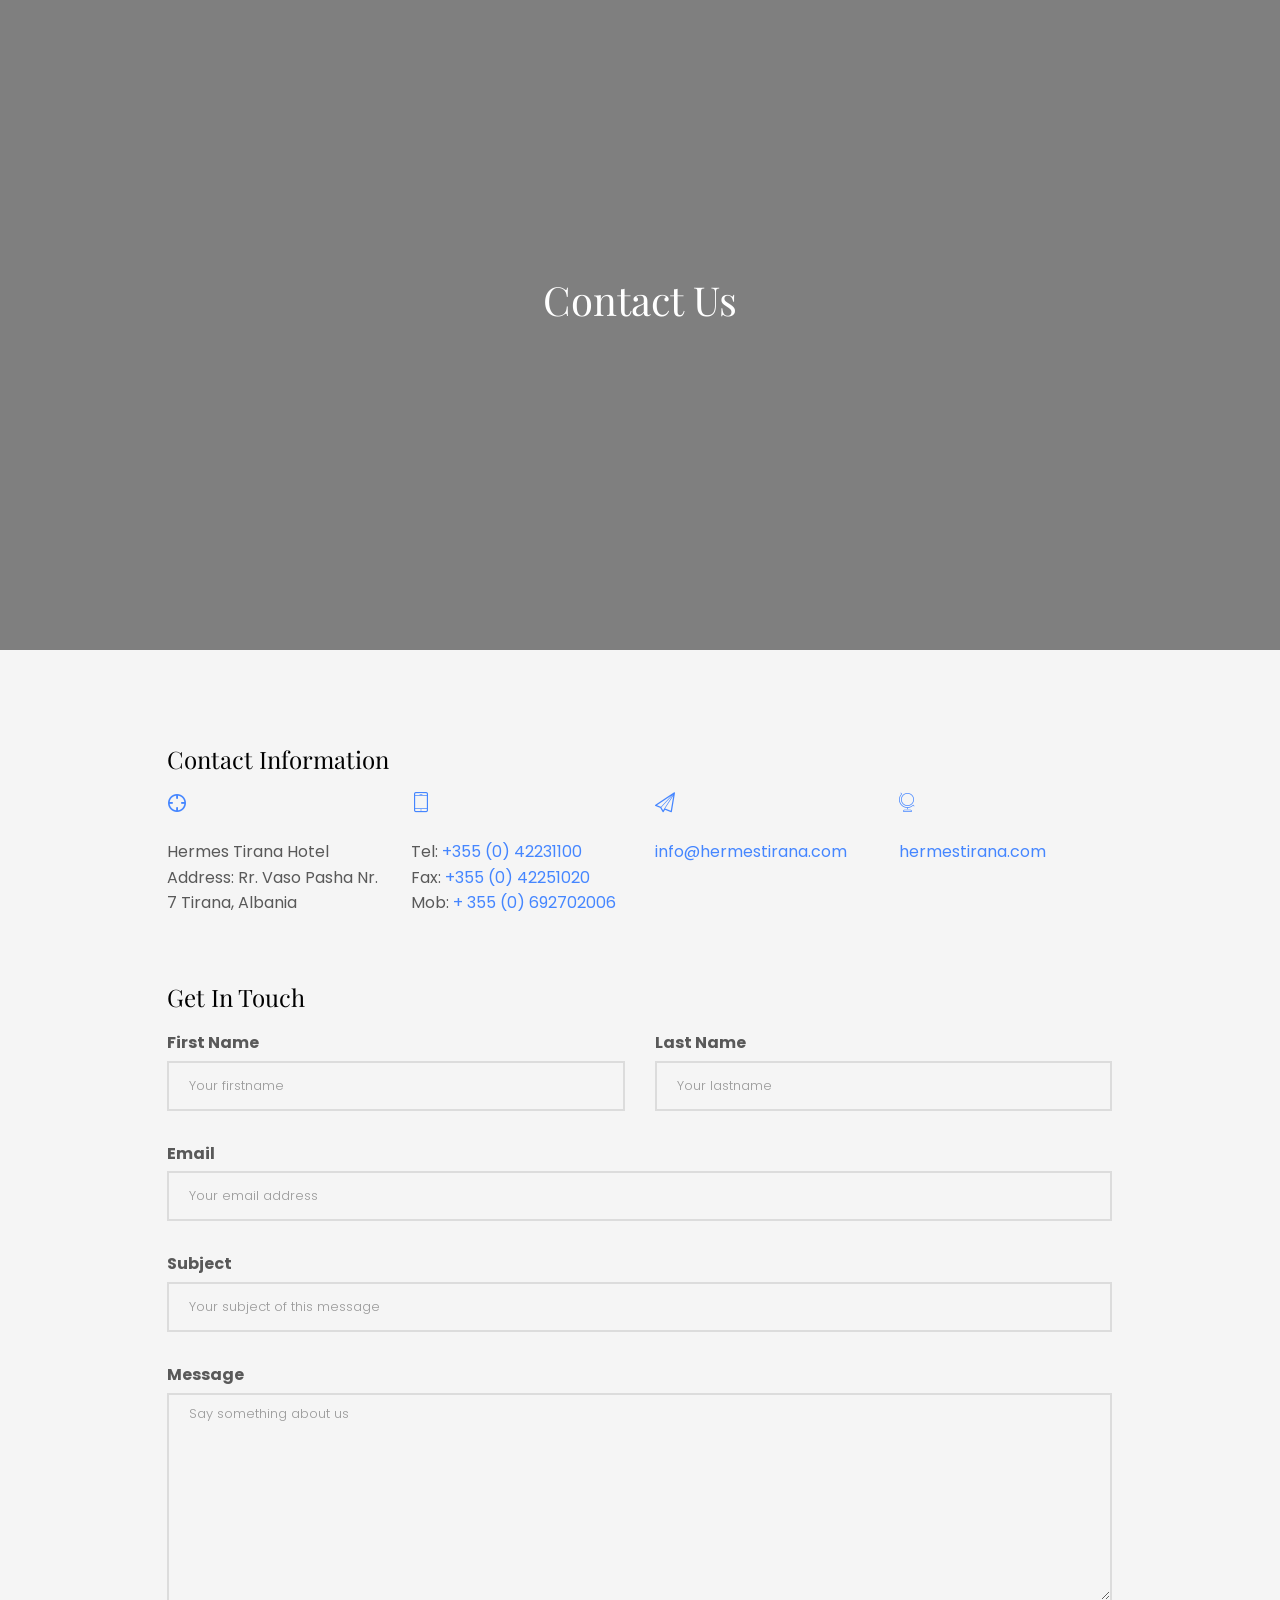
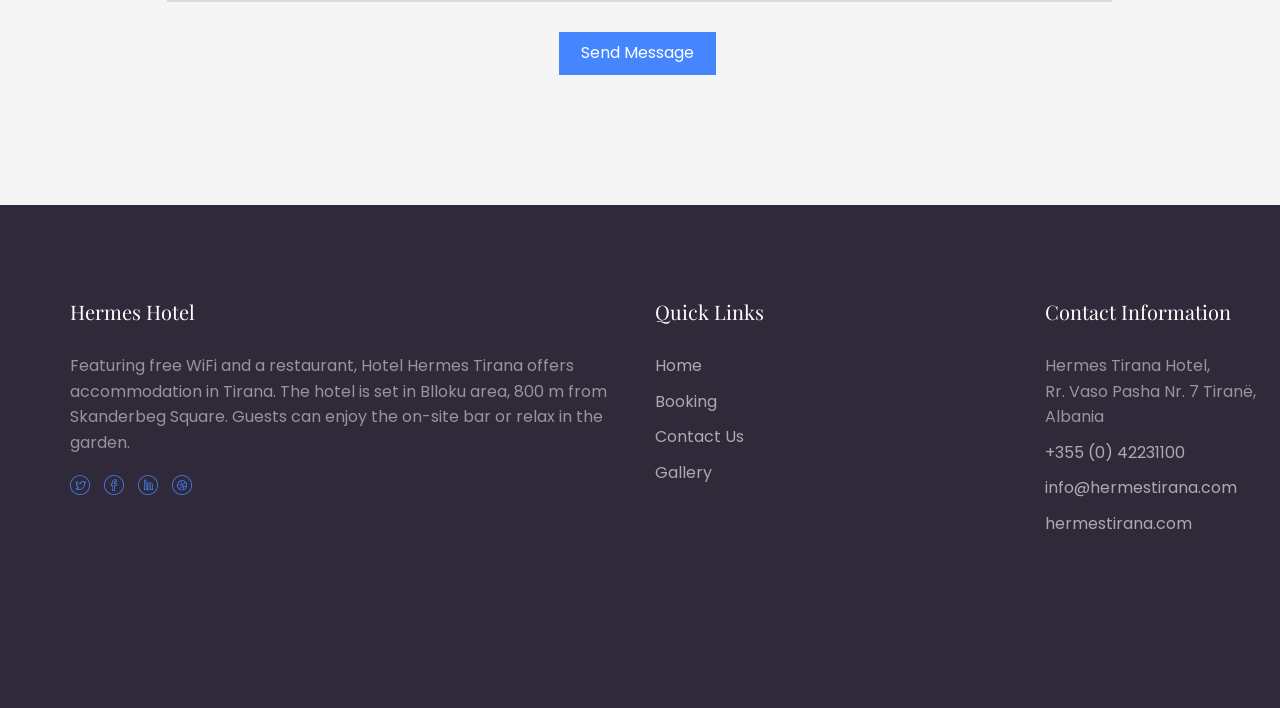
<file: public/assets/contact.html>
<!DOCTYPE HTML>
<html>
<head>




	<link href="https://fonts.googleapis.com/css?family=Poppins:300,400,500,700" rel="stylesheet">
	<link href="https://fonts.googleapis.com/css?family=Playfair+Display:400,700" rel="stylesheet">

	<!-- Animate.css -->
	<link rel="stylesheet" href="css/animate.css">
	<!-- Icomoon Icon Fonts-->
	<link rel="stylesheet" href="css/icomoon.css">
	<!-- Bootstrap  -->
	<link rel="stylesheet" href="css/bootstrap.css">

	<!-- Magnific Popup -->
	<link rel="stylesheet" href="css/magnific-popup.css">

	<!-- Flexslider  -->
	<link rel="stylesheet" href="css/flexslider.css">

	<!-- Owl Carousel -->
	<link rel="stylesheet" href="css/owl.carousel.min.css">
	<link rel="stylesheet" href="css/owl.theme.default.min.css">

	<!-- Date Picker -->
	<link rel="stylesheet" href="css/bootstrap-datepicker.css">
	<!-- Flaticons  -->
	<link rel="stylesheet" href="fonts/flaticon/font/flaticon.css">

	<!-- Theme style  -->
	<link rel="stylesheet" href="css/style.css">

	<!-- Modernizr JS -->
	<script src="js/modernizr-2.6.2.min.js"></script>
	<!-- FOR IE9 below -->
	<!--[if lt IE 9]>
	<script src="js/respond.min.js"></script>
	<![endif]-->

</head>
<body>


	<aside id="colorlib-hero">
		<div class="flexslider">
			<ul class="slides">
				<li style="background-image: url(https://s-ec.bstatic.com/xdata/images/xphoto/max1024x768/32470458.jpg?k=1415ffc31e169c2d15ec3ca7b7e4cdc531d28d48a43d51f0932f8e9148f24a3f&o=);">
					<div class="overlay"></div>
					<div class="container-fluid">
						<div class="row">
							<div class="col-md-6 col-sm-12 col-md-offset-3 slider-text">
								<div class="slider-text-inner slider-text-inner2 text-center">

									<h1>Contact Us</h1>
								</div>
							</div>
						</div>
					</div>
				</li>
			</ul>
		</div>
	</aside>

	<div id="colorlib-contact">
		<div class="container">
			<div class="row">
				<div class="col-md-10 col-md-offset-1 animate-box">
					<h3>Contact Information</h3>
					<div class="row contact-info-wrap">
						<div class="col-md-3">
							<p><span><i class="icon-location-2"></i></span> <p>Hermes Tirana Hotel <br> Address: Rr. Vaso Pasha Nr. 7
							Tirana, Albania</p></p>
						</div>
						<div class="col-md-3">
							<p><span><i class="icon-phone3"></i></span> <p>Tel: <a href="tel:%2B355%20%280%29%2042231100">+355 (0) 42231100</a><br/>
							Fax: <a href="tel:%2B355%20%280%29%2042251020">+355 (0) 42251020</a><br/>
							Mob: <a href="tel:%2B%20355%20%280%29%20692702006">+ 355 (0) 692702006</a>
						</p></p>
						</div>
						<div class="col-md-3">
							<p><span><i class="icon-paperplane"></i></span><p> <a href="mailto:info@hermestirana.com">info@hermestirana.com</a></p></p>
						</div>
						<div class="col-md-3">
							<p><span><i class="icon-globe"></i></span><p> <a href="http://www.hermestirana.com/">hermestirana.com</a></p></p>
						</div>
					</div>
				</div>
				<div class="col-md-10 col-md-offset-1 animate-box">
					<h3>Get In Touch</h3>
					<form action="#">
						<div class="row form-group">
							<div class="col-md-6">
								<label for="fname">First Name</label>
								<input type="text" id="fname" class="form-control" placeholder="Your firstname">
							</div>
							<div class="col-md-6">
								<label for="lname">Last Name</label>
								<input type="text" id="lname" class="form-control" placeholder="Your lastname">
							</div>
						</div>

						<div class="row form-group">
							<div class="col-md-12">
								<label for="email">Email</label>
								<input type="text" id="email" class="form-control" placeholder="Your email address">
							</div>
						</div>

						<div class="row form-group">
							<div class="col-md-12">
								<label for="subject">Subject</label>
								<input type="text" id="subject" class="form-control" placeholder="Your subject of this message">
							</div>
						</div>

						<div class="row form-group">
							<div class="col-md-12">
								<label for="message">Message</label>
								<textarea name="message" id="message" cols="30" rows="10" class="form-control" placeholder="Say something about us"></textarea>
							</div>
						</div>
						<div class="form-group text-center">
							<input type="submit" value="Send Message" class="btn btn-primary">
						</div>

					</form>
				</div>
			</div>
		</div>
	</div>


	<footer id="colorlib-footer" role="contentinfo">
		<div class="container">
			<div class="row row-pb-md">
				<div class="col-md-6 colorlib-widget">
					<h4>Hermes Hotel</h4>
					<p>Featuring free WiFi and a restaurant, Hotel Hermes Tirana offers accommodation in Tirana.
						The hotel is set in Blloku area, 800 m from Skanderbeg Square. Guests can enjoy the on-site bar or relax in the garden.</p>
					<p>
					<ul class="colorlib-social-icons">
						<li><a href="#"><i class="icon-twitter"></i></a></li>
						<li><a href="#"><i class="icon-facebook"></i></a></li>
						<li><a href="#"><i class="icon-linkedin"></i></a></li>
						<li><a href="#"><i class="icon-dribbble"></i></a></li>
					</ul>
					</p>
				</div>
				<div class="col-md-3 colorlib-widget">
					<h4>Quick Links</h4>
					<p>
					<ul class="colorlib-footer-links">
						<li><a href="#">Home</a></li>
						<li><a href="#">Booking</a></li>
						<li><a href="#">Contact Us</a></li>
						<li><a href="#">Gallery</a></li>
					</ul>
					</p>
				</div>


				<div class="col-md-3 col-md-push-1">
					<h4>Contact Information</h4>
					<ul class="colorlib-footer-links">
						<li>Hermes Tirana Hotel, <br> Rr. Vaso Pasha Nr. 7 Tiranë, Albania</li>
						<li><a href="tel:%2B355%20%280%29%2042231100">+355 (0) 42231100</a></li>
						<li><a href="mailto:info@hermestirana.com">info@hermestirana.com</a></li>
						<li><a href="http://hermestirana.com">hermestirana.com</a></li>
					</ul>
				</div>
			</div>
			<div class="row">
				<div class="col-md-12 text-center">

				</div>
			</div>
		</div>
	</footer>
</div>

<div class="gototop js-top">
	<a href="#" class="js-gotop"><i class="icon-arrow-up2"></i></a>
</div>

<!-- jQuery -->
<script src="js/jquery.min.js"></script>
<!-- jQuery Easing -->
<script src="js/jquery.easing.1.3.js"></script>
<!-- Bootstrap -->
<script src="js/bootstrap.min.js"></script>
<!-- Waypoints -->
<script src="js/jquery.waypoints.min.js"></script>
<!-- Flexslider -->
<script src="js/jquery.flexslider-min.js"></script>
<!-- Owl carousel -->
<script src="js/owl.carousel.min.js"></script>
<!-- Magnific Popup -->
<script src="js/jquery.magnific-popup.min.js"></script>
<script src="js/magnific-popup-options.js"></script>
<!-- Date Picker -->
<script src="js/bootstrap-datepicker.js"></script>
<!-- Main -->
<script src="js/main.js"></script>

</body>
</html>
</file>
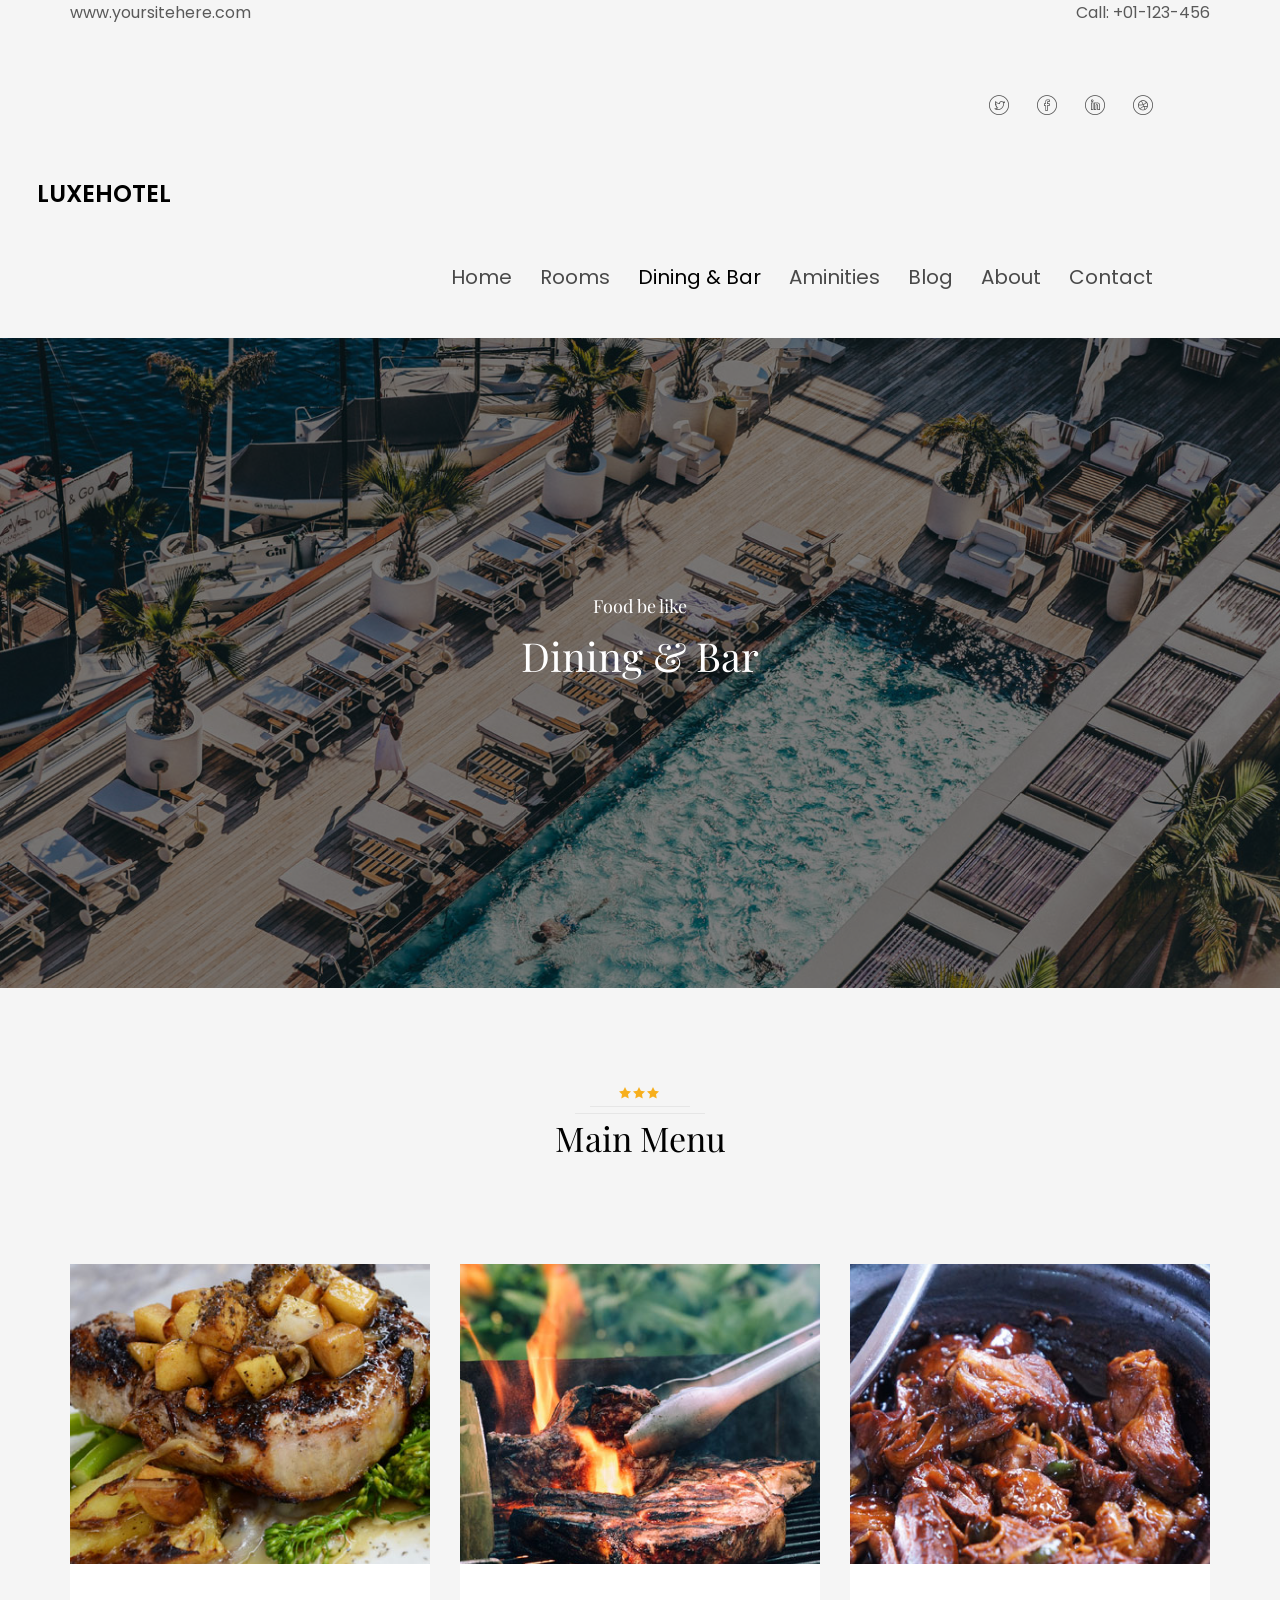
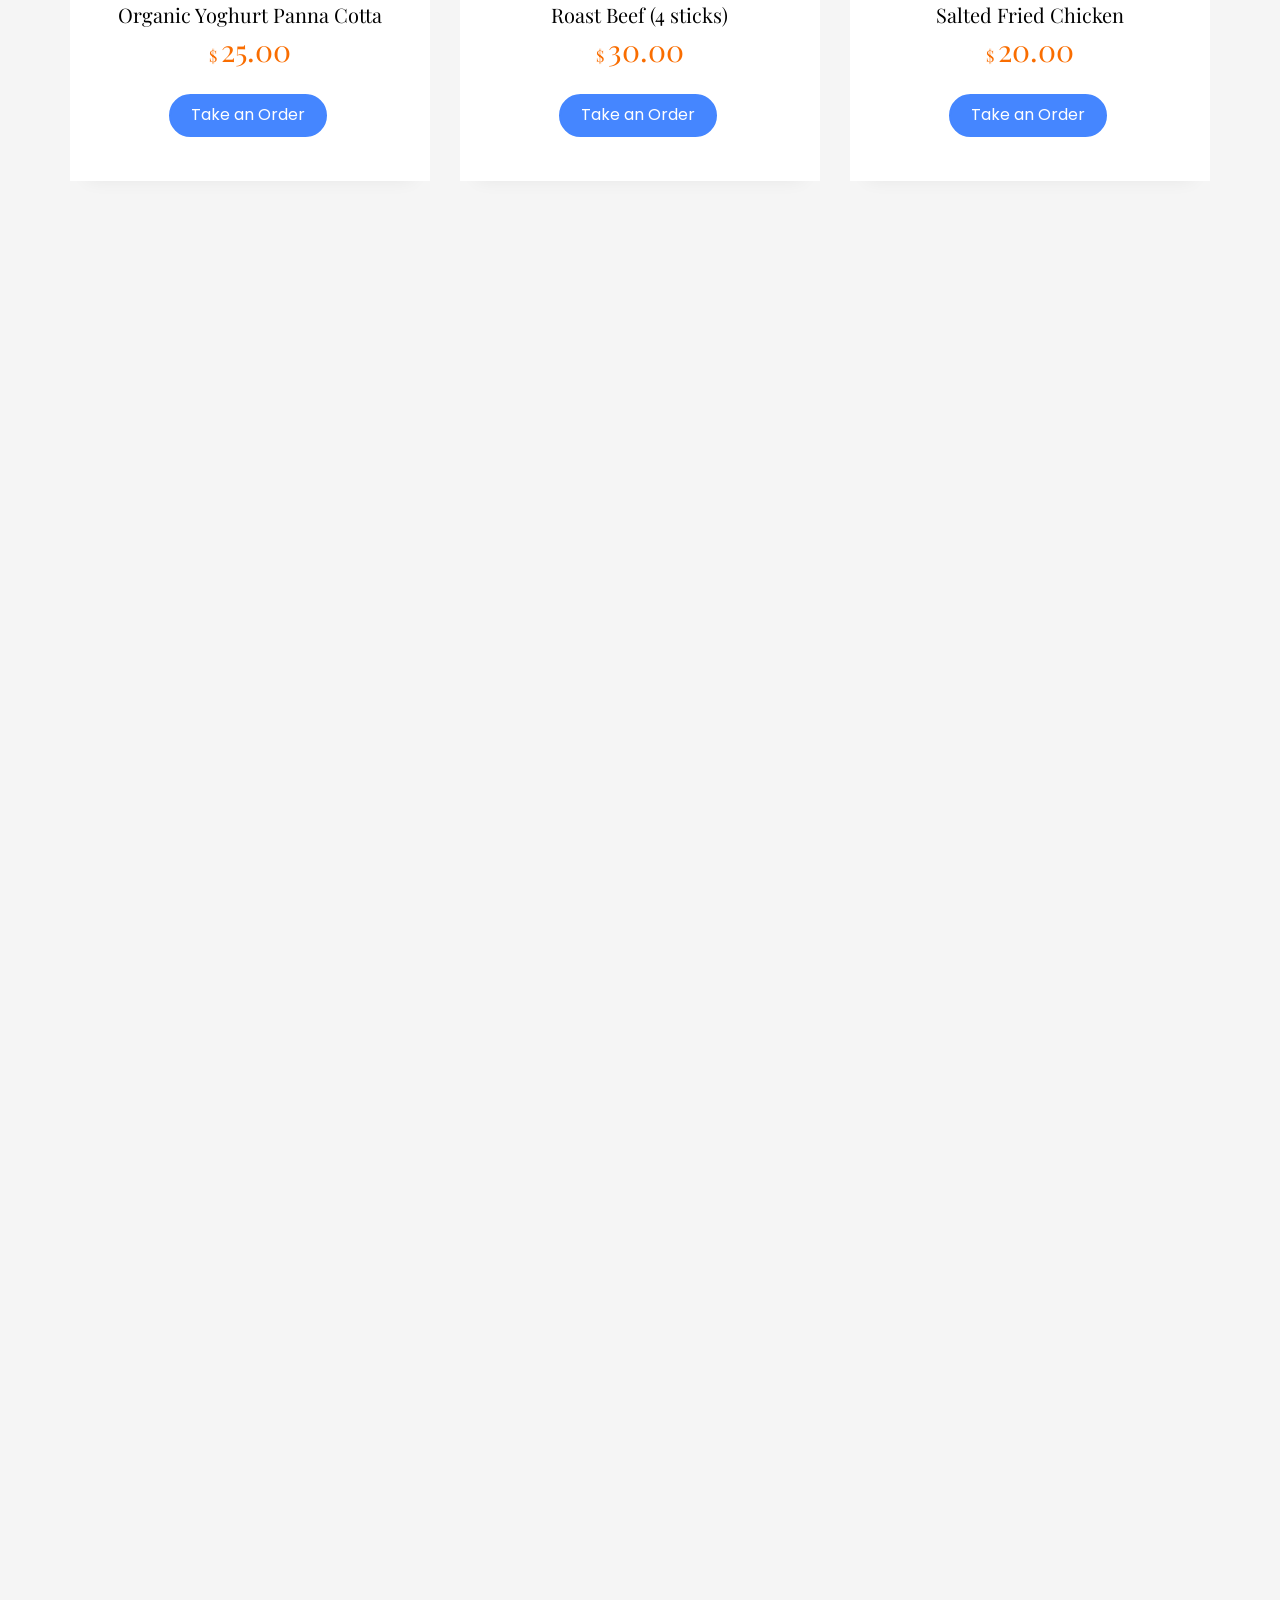
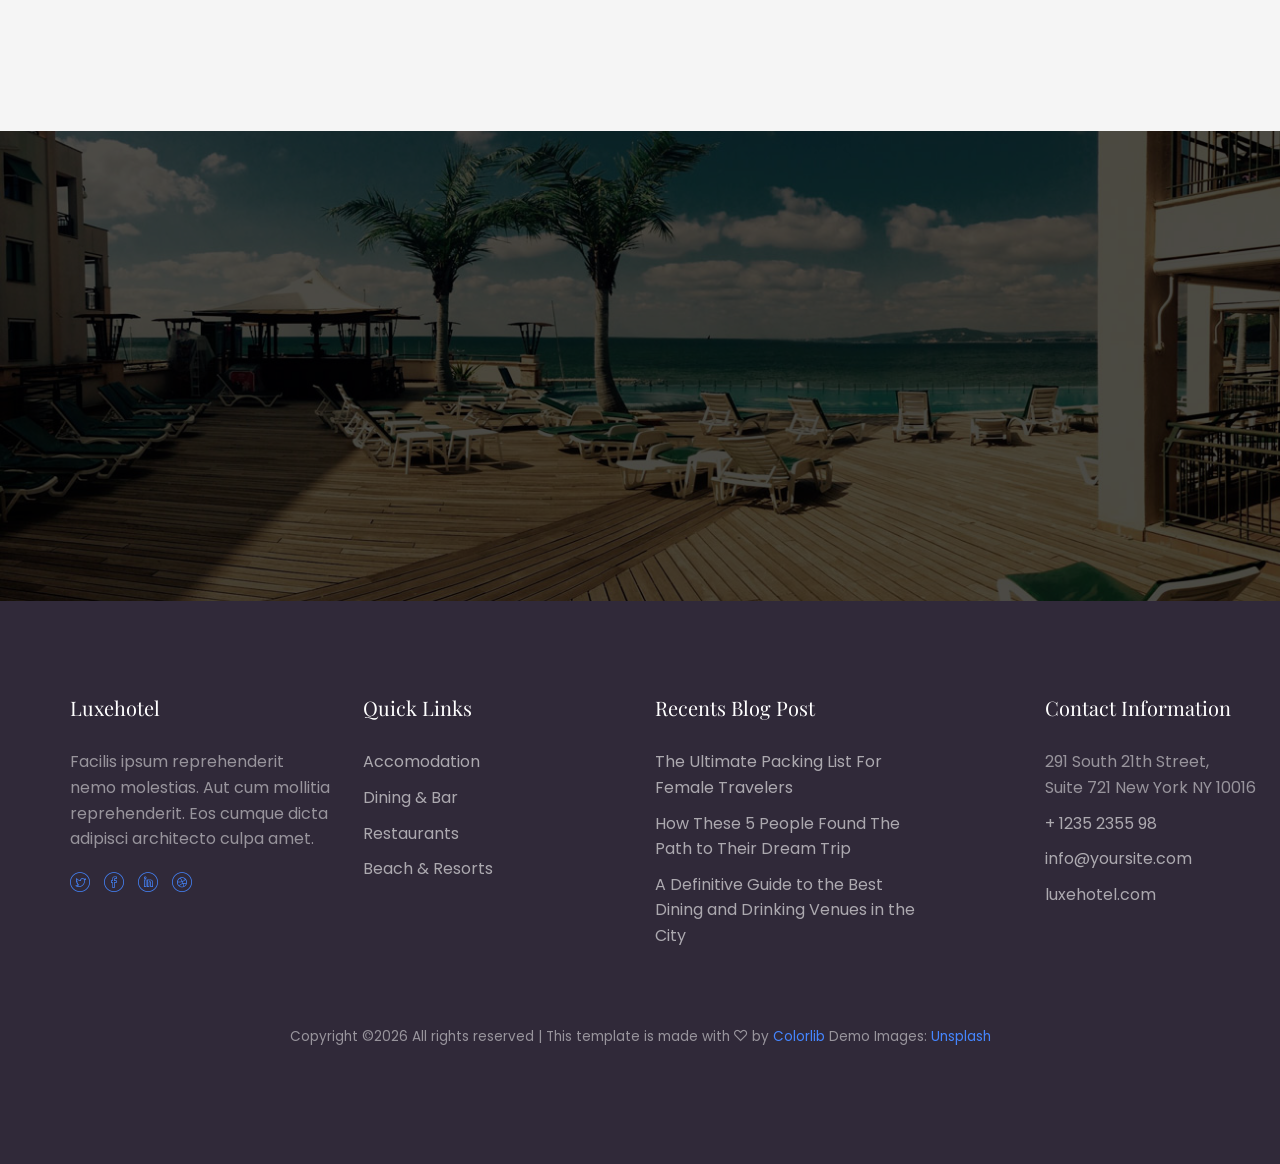
<file: public/assets/dining-bar.html>
<!DOCTYPE HTML>
<html>
	<head>
	<meta charset="utf-8">
	<meta http-equiv="X-UA-Compatible" content="IE=edge">
	<title>Luxehotel Template</title>
	<meta name="viewport" content="width=device-width, initial-scale=1">
	<meta name="description" content="" />
	<meta name="keywords" content="" />
	<meta name="author" content="" />

  <!-- Facebook and Twitter integration -->
	<meta property="og:title" content=""/>
	<meta property="og:image" content=""/>
	<meta property="og:url" content=""/>
	<meta property="og:site_name" content=""/>
	<meta property="og:description" content=""/>
	<meta name="twitter:title" content="" />
	<meta name="twitter:image" content="" />
	<meta name="twitter:url" content="" />
	<meta name="twitter:card" content="" />

	<link href="https://fonts.googleapis.com/css?family=Poppins:300,400,500,700" rel="stylesheet">
	<link href="https://fonts.googleapis.com/css?family=Playfair+Display:400,700" rel="stylesheet">
	
	<!-- Animate.css -->
	<link rel="stylesheet" href="css/animate.css">
	<!-- Icomoon Icon Fonts-->
	<link rel="stylesheet" href="css/icomoon.css">
	<!-- Bootstrap  -->
	<link rel="stylesheet" href="css/bootstrap.css">

	<!-- Magnific Popup -->
	<link rel="stylesheet" href="css/magnific-popup.css">

	<!-- Flexslider  -->
	<link rel="stylesheet" href="css/flexslider.css">

	<!-- Owl Carousel -->
	<link rel="stylesheet" href="css/owl.carousel.min.css">
	<link rel="stylesheet" href="css/owl.theme.default.min.css">
	
	<!-- Date Picker -->
	<link rel="stylesheet" href="css/bootstrap-datepicker.css">
	<!-- Flaticons  -->
	<link rel="stylesheet" href="fonts/flaticon/font/flaticon.css">

	<!-- Theme style  -->
	<link rel="stylesheet" href="css/style.css">

	<!-- Modernizr JS -->
	<script src="js/modernizr-2.6.2.min.js"></script>
	<!-- FOR IE9 below -->
	<!--[if lt IE 9]>
	<script src="js/respond.min.js"></script>
	<![endif]-->

	</head>
	<body>
		
	<div class="colorlib-loader"></div>

	<div id="page">
		<nav class="colorlib-nav" role="navigation">
			<div class="top">
				<div class="container">
					<div class="row">
						<div class="col-xs-4">
							<p class="site">www.yoursitehere.com</p>
						</div>
						<div class="col-xs-8 text-right">
							<p class="num">Call: +01-123-456</p>
							<ul class="colorlib-social">
								<li><a href="#"><i class="icon-twitter"></i></a></li>
								<li><a href="#"><i class="icon-facebook"></i></a></li>
								<li><a href="#"><i class="icon-linkedin"></i></a></li>
								<li><a href="#"><i class="icon-dribbble"></i></a></li>
							</ul>
						</div>
					</div>
				</div>
			</div>
			<div class="top-menu">
				<div class="container">
					<div class="row">
						<div class="col-xs-2">
							<div id="colorlib-logo"><a href="index.html">Luxehotel</a></div>
						</div>
						<div class="col-xs-10 text-right menu-1">
							<ul>
								<li><a href="index.html">Home</a></li>
								<li class="has-dropdown">
									<a href="rooms-suites.html">Rooms</a>
									<ul class="dropdown">
										<li><a href="#">Web Design</a></li>
										<li><a href="#">eCommerce</a></li>
										<li><a href="#">Branding</a></li>
										<li><a href="#">API</a></li>
									</ul>
								</li>
								<li class="active"><a href="dining-bar.html">Dining &amp; Bar</a></li>
								<li><a href="aminities.html">Aminities</a></li>
								<li><a href="blog.html">Blog</a></li>
								<li><a href="about.html">About</a></li>
								<li><a href="contact.html">Contact</a></li>
							</ul>
						</div>
					</div>
				</div>
			</div>
		</nav>
		<aside id="colorlib-hero">
			<div class="flexslider">
				<ul class="slides">
			   	<li style="background-image: url(images/img_bg_5.jpg);">
			   		<div class="overlay"></div>
			   		<div class="container-fluid">
			   			<div class="row">
				   			<div class="col-md-6 col-sm-12 col-md-offset-3 slider-text">
				   				<div class="slider-text-inner slider-text-inner2 text-center">
				   					<h2>Food be like</h2>
				   					<h1>Dining &amp; Bar</h1>
				   				</div>
				   			</div>
				   		</div>
			   		</div>
			   	</li>
			  	</ul>
		  	</div>
		</aside>
		<div id="colorlib-rooms" class="colorlib-light-grey">
			<div class="container">
				<div class="row">
					<div class="col-md-6 col-md-offset-3 text-center colorlib-heading animate-box">
						<span><i class="icon-star-full"></i><i class="icon-star-full"></i><i class="icon-star-full"></i></span>
						<h2>Main Menu</h2>
					</div>
				</div>
				<div class="row">
					<div class="col-md-4 room-wrap animate-box">
						<a href="images/menu-1.jpg" class="room image-popup-link" style="background-image: url(images/menu-1.jpg);"></a>
						<div class="desc text-center">
							<h3><a href="rooms-suites.html">Organic Yoghurt Panna Cotta</a></h3>
							<p class="price">
								<span class="currency currency-menu">$</span>
								<span class="price-room price-menu">25.00</span>
							</p>
							<p><a class="btn btn-primary btn-book">Take an Order</a></p>
						</div>
					</div>
					<div class="col-md-4 room-wrap animate-box">
						<a href="images/menu-2.jpg" class="room image-popup-link" style="background-image: url(images/menu-2.jpg);"></a>
						<div class="desc text-center">
							<h3><a href="rooms-suites.html">Roast Beef (4 sticks)</a></h3>
							<p class="price">
								<span class="currency currency-menu">$</span>
								<span class="price-room price-menu">30.00</span>
							</p>
							<p><a class="btn btn-primary btn-book">Take an Order</a></p>
						</div>
					</div>
					<div class="col-md-4 room-wrap animate-box">
						<a href="images/menu-3.jpg" class="room image-popup-link" style="background-image: url(images/menu-3.jpg);"></a>
						<div class="desc text-center">
							<h3><a href="rooms-suites.html">Salted Fried Chicken</a></h3>
							<p class="price">
								<span class="currency currency-menu">$</span>
								<span class="price-room price-menu">20.00</span>
							</p>
							<p><a class="btn btn-primary btn-book">Take an Order</a></p>
						</div>
					</div>
				</div>

				<div class="row row-pb-lg">
					<div class="col-md-4 room-wrap animate-box">
						<a href="images/menu-4.jpg" class="room image-popup-link" style="background-image: url(images/menu-4.jpg);"></a>
						<div class="desc text-center">
							<h3><a href="rooms-suites.html">Organic Yoghurt Panna Cotta</a></h3>
							<p class="price">
								<span class="currency currency-menu">$</span>
								<span class="price-room price-menu">25.00</span>
							</p>
							<p><a class="btn btn-primary btn-book">Take an Order</a></p>
						</div>
					</div>
					<div class="col-md-4 room-wrap animate-box">
						<a href="images/menu-5.jpg" class="room image-popup-link" style="background-image: url(images/menu-5.jpg);"></a>
						<div class="desc text-center">
							<h3><a href="rooms-suites.html">Roast Beef (4 sticks)</a></h3>
							<p class="price">
								<span class="currency currency-menu">$</span>
								<span class="price-room price-menu">30.00</span>
							</p>
							<p><a class="btn btn-primary btn-book">Take an Order</a></p>
						</div>
					</div>
					<div class="col-md-4 room-wrap animate-box">
						<a href="images/menu-6.jpg" class="room image-popup-link" style="background-image: url(images/menu-6.jpg);"></a>
						<div class="desc text-center">
							<h3><a href="rooms-suites.html">Salted Fried Chicken</a></h3>
							<p class="price">
								<span class="currency currency-menu">$</span>
								<span class="price-room price-menu">20.00</span>
							</p>
							<p><a class="btn btn-primary btn-book">Take an Order</a></p>
						</div>
					</div>
				</div>
				<div class="row">
					<div class="col-md-6 col-md-offset-3 text-center colorlib-heading animate-box">
						<span><i class="icon-star-full"></i><i class="icon-star-full"></i><i class="icon-star-full"></i></span>
						<h2>Desserts Menu</h2>
					</div>
				</div>
				<div class="row">
					<div class="col-md-4 room-wrap animate-box">
						<a href="images/menu-7.jpg" class="room image-popup-link" style="background-image: url(images/menu-7.jpg);"></a>
						<div class="desc text-center">
							<h3><a href="rooms-suites.html">Organic Yoghurt Panna Cotta</a></h3>
							<p class="price">
								<span class="currency currency-menu">$</span>
								<span class="price-room price-menu">25.00</span>
							</p>
							<p><a class="btn btn-primary btn-book">Take an Order</a></p>
						</div>
					</div>
					<div class="col-md-4 room-wrap animate-box">
						<a href="images/menu-8.jpg" class="room image-popup-link" style="background-image: url(images/menu-8.jpg);"></a>
						<div class="desc text-center">
							<h3><a href="rooms-suites.html">Roast Beef (4 sticks)</a></h3>
							<p class="price">
								<span class="currency currency-menu">$</span>
								<span class="price-room price-menu">30.00</span>
							</p>
							<p><a class="btn btn-primary btn-book">Take an Order</a></p>
						</div>
					</div>
					<div class="col-md-4 room-wrap animate-box">
						<a href="images/menu-9.jpg" class="room image-popup-link" style="background-image: url(images/menu-9.jpg);"></a>
						<div class="desc text-center">
							<h3><a href="rooms-suites.html">Salted Fried Chicken</a></h3>
							<p class="price">
								<span class="currency currency-menu">$</span>
								<span class="price-room price-menu">20.00</span>
							</p>
							<p><a class="btn btn-primary btn-book">Take An Order</a></p>
						</div>
					</div>
				</div>
			</div>
		</div>
		<div id="colorlib-subscribe" style="background-image: url(images/img_bg_2.jpg);">
			<div class="overlay"></div>
			<div class="container">
				<div class="row">
					<div class="col-md-6 col-md-offset-3 text-center colorlib-heading animate-box">
						<span><i class="icon-star-full"></i><i class="icon-star-full"></i><i class="icon-star-full"></i><i class="icon-star-full"></i><i class="icon-star-full"></i></span>
						<h2>Sign Up for a Newsletter</h2>
						<p>Get A 50% Discounts in every Rooms, Book now!</p>
						<form class="form-inline qbstp-header-subscribe">
							<div class="row">
								<div class="col-md-12 col-md-offset-0">
									<div class="form-group">
										<input type="text" class="form-control" id="email" placeholder="Enter your email">
										<button type="submit" class="btn btn-primary">Subscribe</button>
									</div>
								</div>
							</div>
						</form>
					</div>
				</div>
			</div>
		</div>
		<footer id="colorlib-footer" role="contentinfo">
			<div class="container">
				<div class="row row-pb-md">
					<div class="col-md-3 colorlib-widget">
						<h4>Luxehotel</h4>
						<p>Facilis ipsum reprehenderit nemo molestias. Aut cum mollitia reprehenderit. Eos cumque dicta adipisci architecto culpa amet.</p>
						<p>
							<ul class="colorlib-social-icons">
								<li><a href="#"><i class="icon-twitter"></i></a></li>
								<li><a href="#"><i class="icon-facebook"></i></a></li>
								<li><a href="#"><i class="icon-linkedin"></i></a></li>
								<li><a href="#"><i class="icon-dribbble"></i></a></li>
							</ul>
						</p>
					</div>
					<div class="col-md-3 colorlib-widget">
						<h4>Quick Links</h4>
						<p>
							<ul class="colorlib-footer-links">
								<li><a href="#">Accomodation</a></li>
								<li><a href="#">Dining &amp; Bar</a></li>
								<li><a href="#">Restaurants</a></li>
								<li><a href="#">Beach &amp; Resorts</a></li>
							</ul>
						</p>
					</div>
					<div class="col-md-3">
						<h4>Recents Blog Post</h4>
						<ul class="colorlib-footer-links">
							<li><a href="#">The Ultimate Packing List For Female Travelers</a></li>
							<li><a href="#">How These 5 People Found The Path to Their Dream Trip</a></li>
							<li><a href="#">A Definitive Guide to the Best Dining and Drinking Venues in the City</a></li>
						</ul>
					</div>

					<div class="col-md-3 col-md-push-1">
						<h4>Contact Information</h4>
						<ul class="colorlib-footer-links">
							<li>291 South 21th Street, <br> Suite 721 New York NY 10016</li>
							<li><a href="tel://1234567920">+ 1235 2355 98</a></li>
							<li><a href="mailto:info@yoursite.com">info@yoursite.com</a></li>
							<li><a href="http://luxehotel.com">luxehotel.com</a></li>
						</ul>
					</div>
				</div>
				<div class="row">
					<div class="col-md-12 text-center">
						<p>
							<small class="block">
								<!-- Link back to Colorlib can't be removed. Template is licensed under CC BY 3.0. -->
Copyright &copy;<script>document.write(new Date().getFullYear());</script> All rights reserved | This template is made with <i class="icon-heart3" aria-hidden="true"></i> by <a href="https://colorlib.com" target="_blank">Colorlib</a>
<!-- Link back to Colorlib can't be removed. Template is licensed under CC BY 3.0. -->
							</small> 
							<small class="block">Demo Images: <a href="http://unsplash.co/" target="_blank">Unsplash</a></small>
						</p>
					</div>
				</div>
			</div>
		</footer>
	</div>

	<div class="gototop js-top">
		<a href="#" class="js-gotop"><i class="icon-arrow-up2"></i></a>
	</div>
	
	<!-- jQuery -->
	<script src="js/jquery.min.js"></script>
	<!-- jQuery Easing -->
	<script src="js/jquery.easing.1.3.js"></script>
	<!-- Bootstrap -->
	<script src="js/bootstrap.min.js"></script>
	<!-- Waypoints -->
	<script src="js/jquery.waypoints.min.js"></script>
	<!-- Flexslider -->
	<script src="js/jquery.flexslider-min.js"></script>
	<!-- Owl carousel -->
	<script src="js/owl.carousel.min.js"></script>
	<!-- Magnific Popup -->
	<script src="js/jquery.magnific-popup.min.js"></script>
	<script src="js/magnific-popup-options.js"></script>
	<!-- Date Picker -->
	<script src="js/bootstrap-datepicker.js"></script>
	<!-- Main -->
	<script src="js/main.js"></script>

	</body>
</html>
</file>
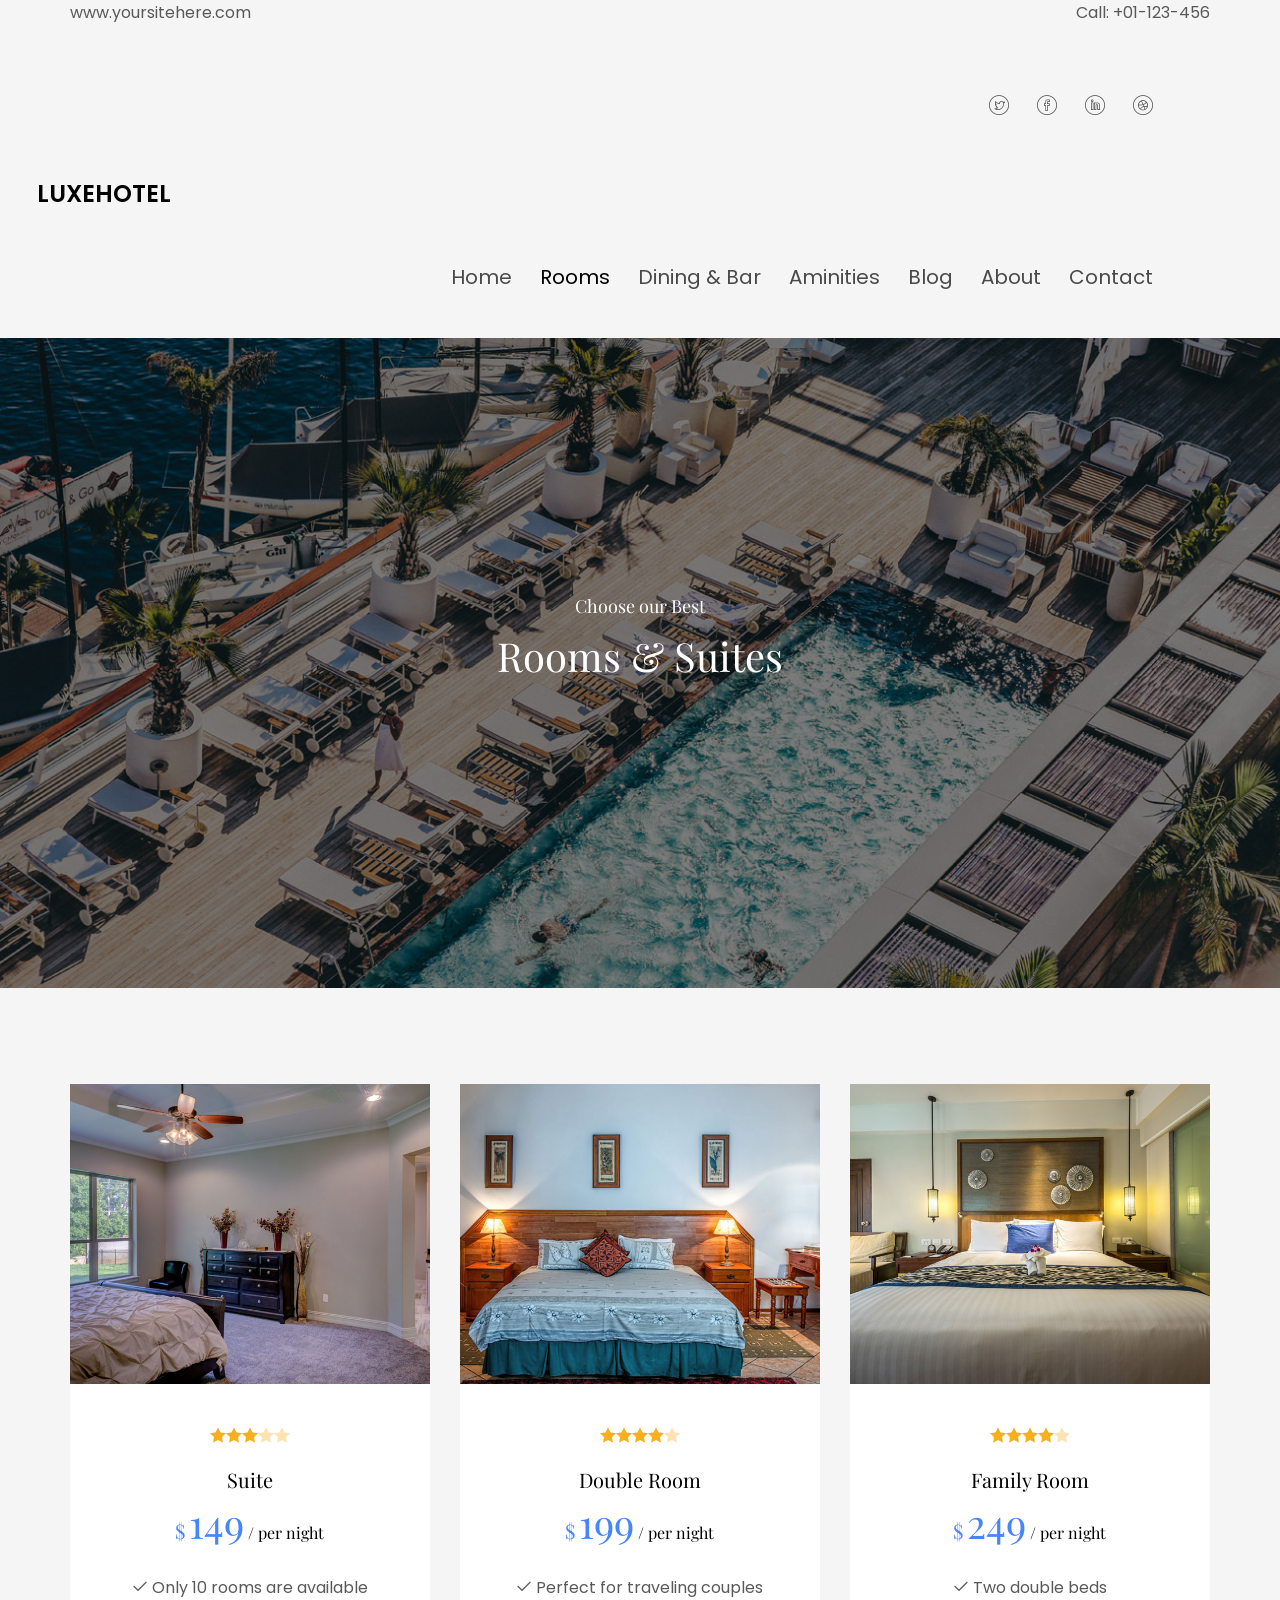
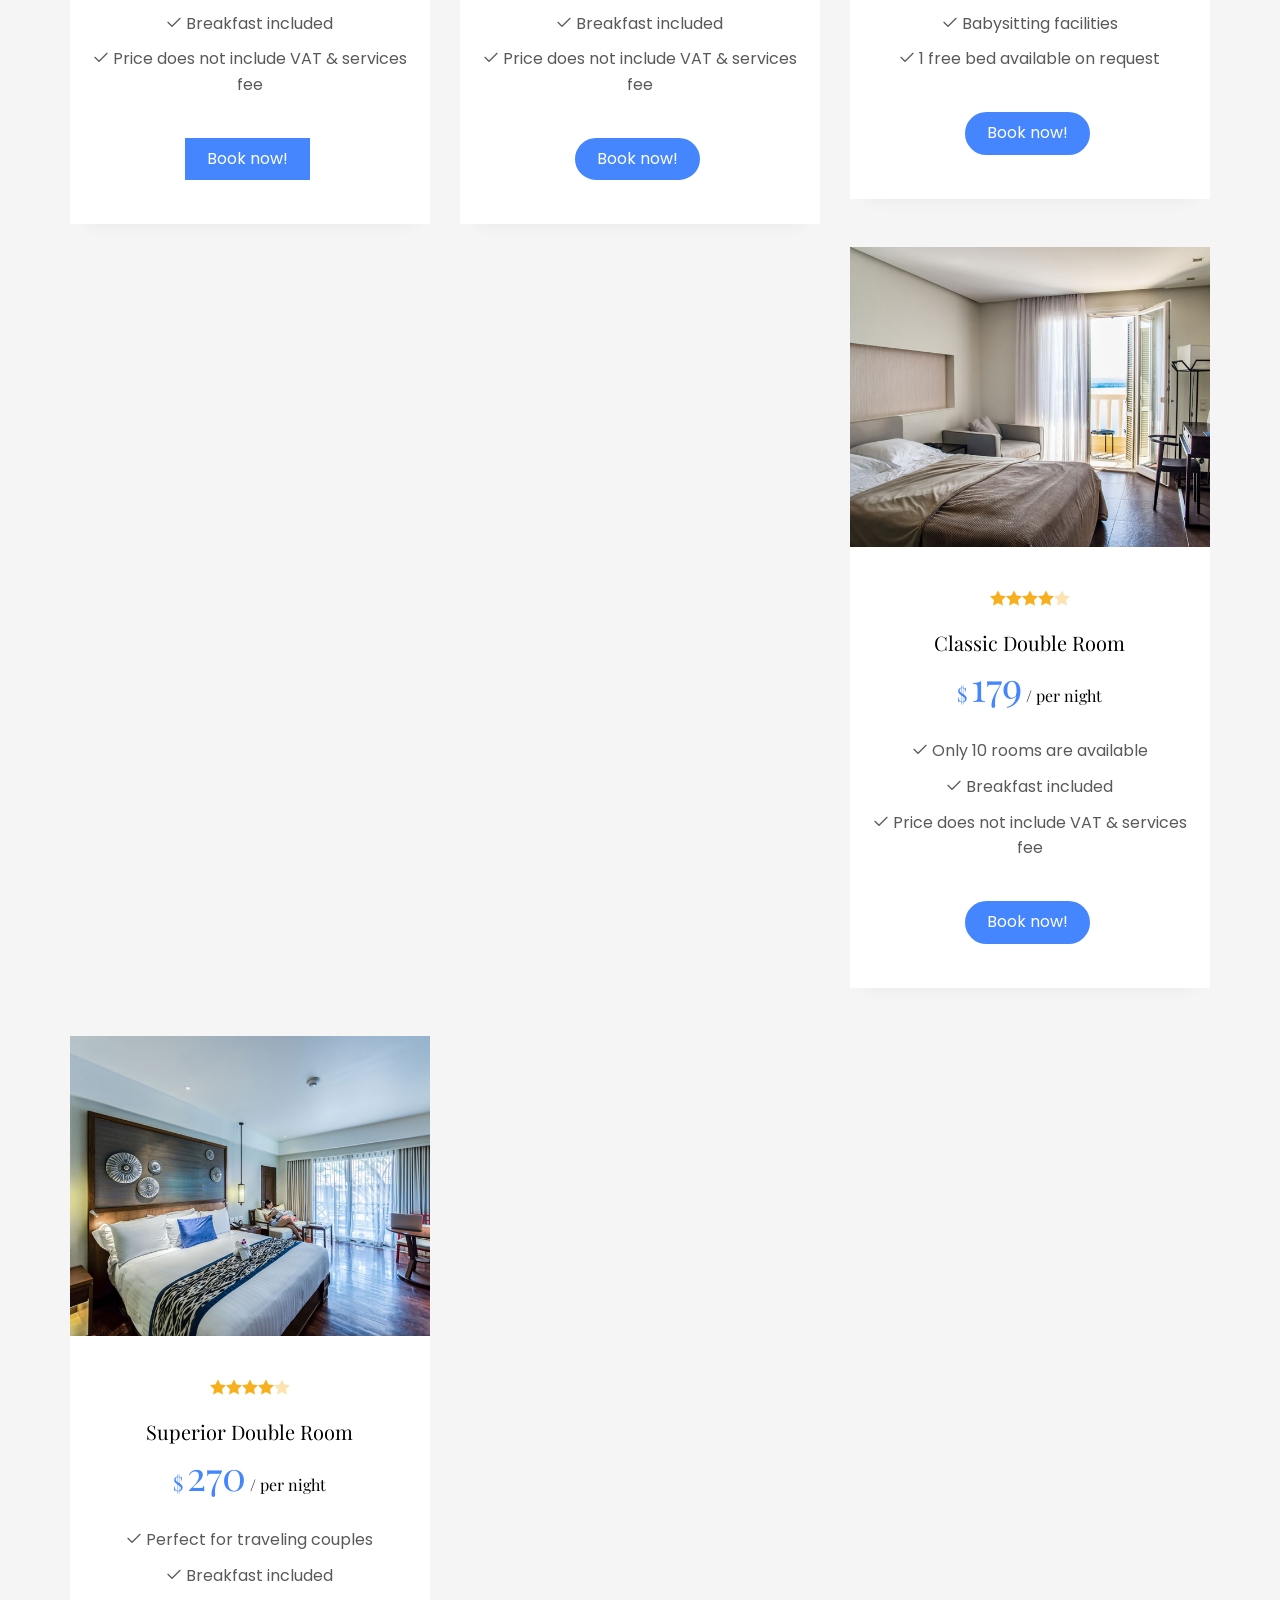
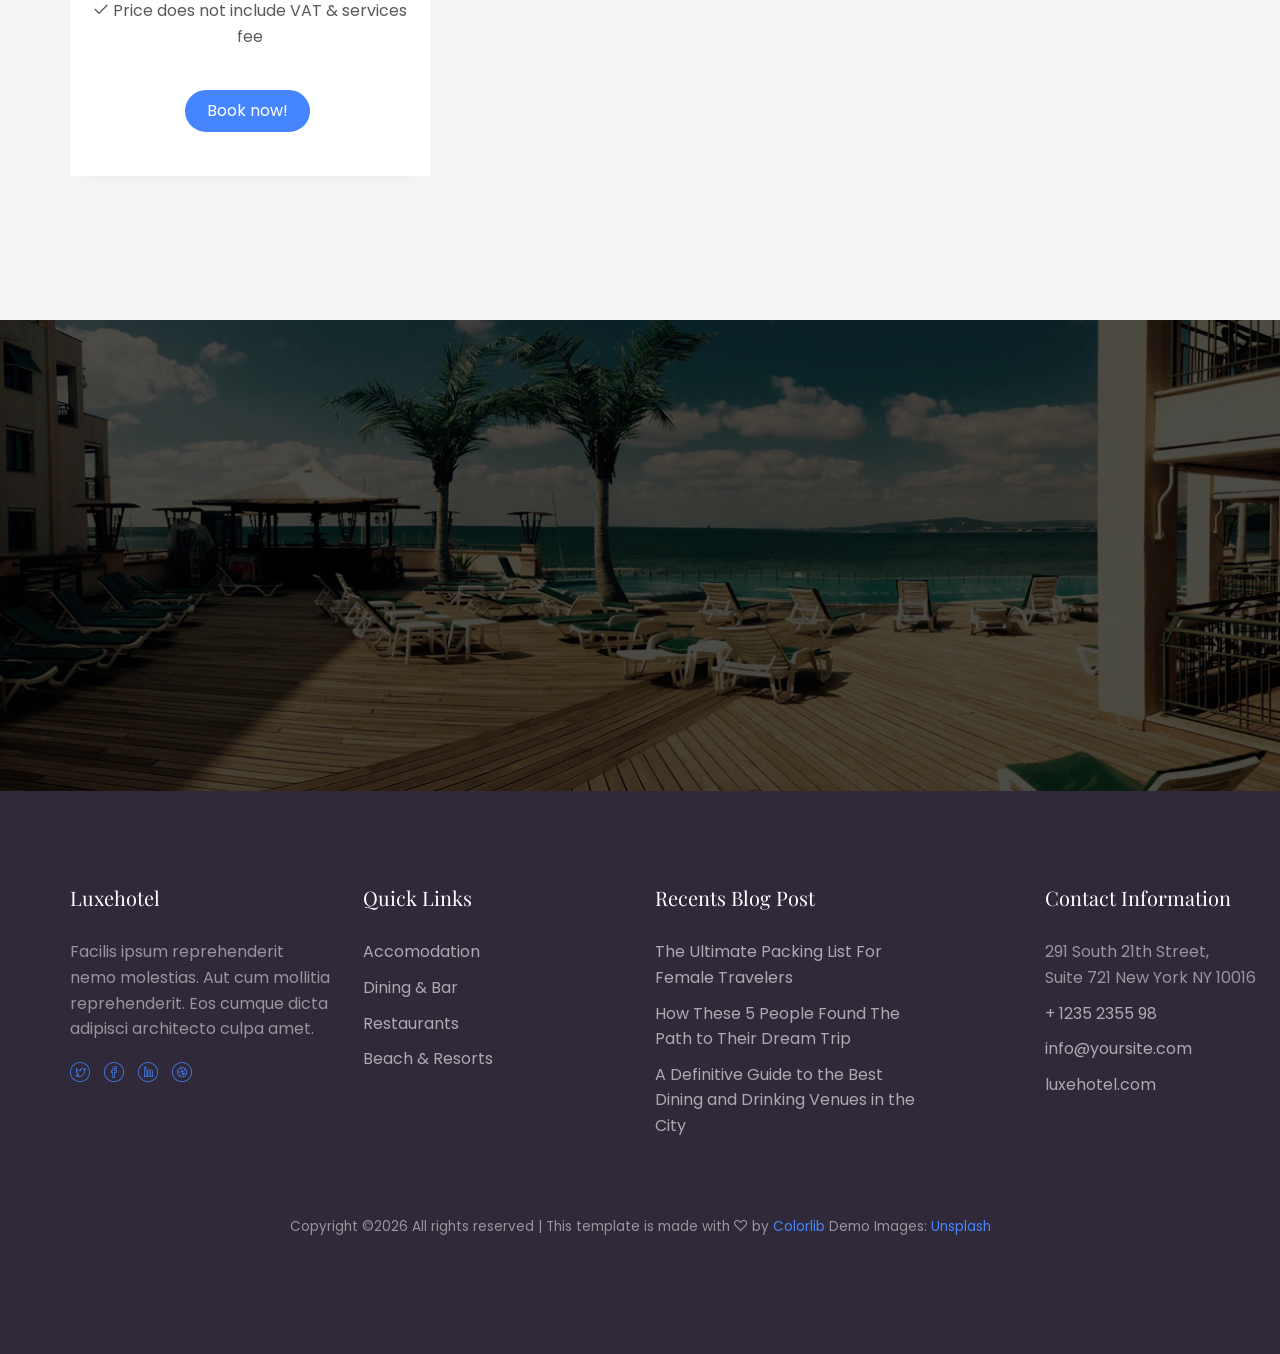
<file: public/assets/rooms-suites.html>
<!DOCTYPE HTML>
<html>
	<head>
	<meta charset="utf-8">
	<meta http-equiv="X-UA-Compatible" content="IE=edge">
	<title>Luxehotel Template</title>
	<meta name="viewport" content="width=device-width, initial-scale=1">
	<meta name="description" content="" />
	<meta name="keywords" content="" />
	<meta name="author" content="" />

  <!-- Facebook and Twitter integration -->
	<meta property="og:title" content=""/>
	<meta property="og:image" content=""/>
	<meta property="og:url" content=""/>
	<meta property="og:site_name" content=""/>
	<meta property="og:description" content=""/>
	<meta name="twitter:title" content="" />
	<meta name="twitter:image" content="" />
	<meta name="twitter:url" content="" />
	<meta name="twitter:card" content="" />

	<link href="https://fonts.googleapis.com/css?family=Poppins:300,400,500,700" rel="stylesheet">
	<link href="https://fonts.googleapis.com/css?family=Playfair+Display:400,700" rel="stylesheet">
	
	<!-- Animate.css -->
	<link rel="stylesheet" href="css/animate.css">
	<!-- Icomoon Icon Fonts-->
	<link rel="stylesheet" href="css/icomoon.css">
	<!-- Bootstrap  -->
	<link rel="stylesheet" href="css/bootstrap.css">

	<!-- Magnific Popup -->
	<link rel="stylesheet" href="css/magnific-popup.css">

	<!-- Flexslider  -->
	<link rel="stylesheet" href="css/flexslider.css">

	<!-- Owl Carousel -->
	<link rel="stylesheet" href="css/owl.carousel.min.css">
	<link rel="stylesheet" href="css/owl.theme.default.min.css">
	
	<!-- Date Picker -->
	<link rel="stylesheet" href="css/bootstrap-datepicker.css">
	<!-- Flaticons  -->
	<link rel="stylesheet" href="fonts/flaticon/font/flaticon.css">

	<!-- Theme style  -->
	<link rel="stylesheet" href="css/style.css">

	<!-- Modernizr JS -->
	<script src="js/modernizr-2.6.2.min.js"></script>
	<!-- FOR IE9 below -->
	<!--[if lt IE 9]>
	<script src="js/respond.min.js"></script>
	<![endif]-->

	</head>
	<body>
		
	<div class="colorlib-loader"></div>

	<div id="page">
		<nav class="colorlib-nav" role="navigation">
			<div class="top">
				<div class="container">
					<div class="row">
						<div class="col-xs-4">
							<p class="site">www.yoursitehere.com</p>
						</div>
						<div class="col-xs-8 text-right">
							<p class="num">Call: +01-123-456</p>
							<ul class="colorlib-social">
								<li><a href="#"><i class="icon-twitter"></i></a></li>
								<li><a href="#"><i class="icon-facebook"></i></a></li>
								<li><a href="#"><i class="icon-linkedin"></i></a></li>
								<li><a href="#"><i class="icon-dribbble"></i></a></li>
							</ul>
						</div>
					</div>
				</div>
			</div>
			<div class="top-menu">
				<div class="container">
					<div class="row">
						<div class="col-xs-2">
							<div id="colorlib-logo"><a href="index.html">Luxehotel</a></div>
						</div>
						<div class="col-xs-10 text-right menu-1">
							<ul>
								<li><a href="index.html">Home</a></li>
								<li class="has-dropdown active">
									<a href="rooms-suites.html">Rooms</a>
									<ul class="dropdown">
										<li><a href="#">Web Design</a></li>
										<li><a href="#">eCommerce</a></li>
										<li><a href="#">Branding</a></li>
										<li><a href="#">API</a></li>
									</ul>
								</li>
								<li><a href="dining-bar.html">Dining &amp; Bar</a></li>
								<li><a href="aminities.html">Aminities</a></li>
								<li><a href="blog.html">Blog</a></li>
								<li><a href="about.html">About</a></li>
								<li><a href="contact.html">Contact</a></li>
							</ul>
						</div>
					</div>
				</div>
			</div>
		</nav>
		<aside id="colorlib-hero">
			<div class="flexslider">
				<ul class="slides">
			   	<li style="background-image: url(images/img_bg_5.jpg);">
			   		<div class="overlay"></div>
			   		<div class="container-fluid">
			   			<div class="row">
				   			<div class="col-md-6 col-sm-12 col-md-offset-3 slider-text">
				   				<div class="slider-text-inner slider-text-inner2 text-center">
				   					<h2>Choose our Best</h2>
				   					<h1>Rooms &amp; Suites</h1>
				   				</div>
				   			</div>
				   		</div>
			   		</div>
			   	</li>
			  	</ul>
		  	</div>
		</aside>

		<div id="colorlib-rooms" class="colorlib-light-grey">
			<div class="container">
				<div class="row">
					<div class="col-md-4 room-wrap animate-box">
						<a href="images/room-1.jpg" class="room image-popup-link" style="background-image: url(images/room-1.jpg);"></a>
						<div class="desc text-center">
							<span class="rate-star"><i class="icon-star-full full"></i><i class="icon-star-full full"></i><i class="icon-star-full full"></i><i class="icon-star-full"></i><i class="icon-star-full"></i></span>
							<h3><a href="rooms-suites.html">Suite</a></h3>
							<p class="price">
								<span class="currency">$</span>
								<span class="price-room">149</span>
								<span class="per">/ per night</span>
							</p>
							<ul>
								<li><i class="icon-check"></i> Only 10 rooms are available</li>
								<li><i class="icon-check"></i> Breakfast included</li>
								<li><i class="icon-check"></i> Price does not include VAT &amp; services fee</li>
							</ul>
							<p><a class="btn btn-primary">Book now!</a></p>
						</div>
					</div>
					<div class="col-md-4 room-wrap animate-box">
						<a href="images/room-2.jpg" class="room image-popup-link" style="background-image: url(images/room-2.jpg);"></a>
						<div class="desc text-center">
							<span class="rate-star"><i class="icon-star-full full"></i><i class="icon-star-full full"></i><i class="icon-star-full full"></i><i class="icon-star-full full"></i><i class="icon-star-full"></i></span>
							<h3><a href="rooms-suites.html">Double Room</a></h3>
							<p class="price">
								<span class="currency">$</span>
								<span class="price-room">199</span>
								<span class="per">/ per night</span>
							</p>
							<ul>
								<li><i class="icon-check"></i> Perfect for traveling couples</li>
								<li><i class="icon-check"></i> Breakfast included</li>
								<li><i class="icon-check"></i> Price does not include VAT &amp; services fee</li>
							</ul>
							<p><a class="btn btn-primary btn-book">Book now!</a></p>
						</div>
					</div>
					<div class="col-md-4 room-wrap animate-box">
						<a href="images/room-3.jpg" class="room image-popup-link" style="background-image: url(images/room-3.jpg);"></a>
						<div class="desc text-center">
							<span class="rate-star"><i class="icon-star-full full"></i><i class="icon-star-full full"></i><i class="icon-star-full full"></i><i class="icon-star-full full"></i><i class="icon-star-full"></i></span>
							<h3><a href="rooms-suites.html">Family Room</a></h3>
							<p class="price">
								<span class="currency">$</span>
								<span class="price-room">249</span>
								<span class="per">/ per night</span>
							</p>
							<ul>
								<li><i class="icon-check"></i> Two double beds</li>
								<li><i class="icon-check"></i> Babysitting facilities</li>
								<li><i class="icon-check"></i> 1 free bed available on request</li>
							</ul>
							<p><a class="btn btn-primary btn-book">Book now!</a></p>
						</div>
					</div>
					<div class="col-md-4 room-wrap animate-box">
						<a href="images/room-4.jpg" class="room image-popup-link" style="background-image: url(images/room-4.jpg);"></a>
						<div class="desc text-center">
							<span class="rate-star"><i class="icon-star-full full"></i><i class="icon-star-full full"></i><i class="icon-star-full full"></i><i class="icon-star-full full"></i><i class="icon-star-full"></i></span>
							<h3><a href="rooms-suites.html">Classic Double Room</a></h3>
							<p class="price">
								<span class="currency">$</span>
								<span class="price-room">179</span>
								<span class="per">/ per night</span>
							</p>
							<ul>
								<li><i class="icon-check"></i> Only 10 rooms are available</li>
								<li><i class="icon-check"></i> Breakfast included</li>
								<li><i class="icon-check"></i> Price does not include VAT &amp; services fee</li>
							</ul>
							<p><a class="btn btn-primary btn-book">Book now!</a></p>
						</div>
					</div>
					<div class="col-md-4 room-wrap animate-box">
						<a href="images/room-5.jpg" class="room image-popup-link" style="background-image: url(images/room-5.jpg);"></a>
						<div class="desc text-center">
							<span class="rate-star"><i class="icon-star-full full"></i><i class="icon-star-full full"></i><i class="icon-star-full full"></i><i class="icon-star-full full"></i><i class="icon-star-full"></i></span>
							<h3><a href="rooms-suites.html">Superior Double Room</a></h3>
							<p class="price">
								<span class="currency">$</span>
								<span class="price-room">270</span>
								<span class="per">/ per night</span>
							</p>
							<ul>
								<li><i class="icon-check"></i> Perfect for traveling couples</li>
								<li><i class="icon-check"></i> Breakfast included</li>
								<li><i class="icon-check"></i> Price does not include VAT &amp; services fee</li>
							</ul>
							<p><a class="btn btn-primary btn-book">Book now!</a></p>
						</div>
					</div>
					<div class="col-md-4 room-wrap animate-box">
						<a href="images/room-6.jpg" class="room image-popup-link" style="background-image: url(images/room-6.jpg);"></a>
						<div class="desc text-center">
							<span class="rate-star"><i class="icon-star-full full"></i><i class="icon-star-full full"></i><i class="icon-star-full full"></i><i class="icon-star-full full"></i><i class="icon-star-full"></i></span>
							<h3><a href="rooms-suites.html">Superior Family Room</a></h3>
							<p class="price">
								<span class="currency"><small>$</small></span>
								<span class="price-room">270</span>
								<span class="per">/ per night</span>
							</p>
							<ul>
								<li><i class="icon-check"></i> Perfect for traveling couples</li>
								<li><i class="icon-check"></i> Breakfast included</li>
								<li><i class="icon-check"></i> Price does not include VAT &amp; services fee</li>
							</ul>
							<p><a class="btn btn-primary btn-book">Book now!</a></p>
						</div>
					</div>
				</div>
			</div>
		</div>
	
		<div id="colorlib-subscribe" style="background-image: url(images/img_bg_2.jpg);">
			<div class="overlay"></div>
			<div class="container">
				<div class="row">
					<div class="col-md-6 col-md-offset-3 text-center colorlib-heading animate-box">
						<span><i class="icon-star-full"></i><i class="icon-star-full"></i><i class="icon-star-full"></i><i class="icon-star-full"></i><i class="icon-star-full"></i></span>
						<h2>Sign Up for a Newsletter</h2>
						<p>Get A 50% Discounts in every Rooms, Book now!</p>
						<form class="form-inline qbstp-header-subscribe">
							<div class="row">
								<div class="col-md-12 col-md-offset-0">
									<div class="form-group">
										<input type="text" class="form-control" id="email" placeholder="Enter your email">
										<button type="submit" class="btn btn-primary">Subscribe</button>
									</div>
								</div>
							</div>
						</form>
					</div>
				</div>
			</div>
		</div>
		<footer id="colorlib-footer" role="contentinfo">
			<div class="container">
				<div class="row row-pb-md">
					<div class="col-md-3 colorlib-widget">
						<h4>Luxehotel</h4>
						<p>Facilis ipsum reprehenderit nemo molestias. Aut cum mollitia reprehenderit. Eos cumque dicta adipisci architecto culpa amet.</p>
						<p>
							<ul class="colorlib-social-icons">
								<li><a href="#"><i class="icon-twitter"></i></a></li>
								<li><a href="#"><i class="icon-facebook"></i></a></li>
								<li><a href="#"><i class="icon-linkedin"></i></a></li>
								<li><a href="#"><i class="icon-dribbble"></i></a></li>
							</ul>
						</p>
					</div>
					<div class="col-md-3 colorlib-widget">
						<h4>Quick Links</h4>
						<p>
							<ul class="colorlib-footer-links">
								<li><a href="#">Accomodation</a></li>
								<li><a href="#">Dining &amp; Bar</a></li>
								<li><a href="#">Restaurants</a></li>
								<li><a href="#">Beach &amp; Resorts</a></li>
							</ul>
						</p>
					</div>
					<div class="col-md-3">
						<h4>Recents Blog Post</h4>
						<ul class="colorlib-footer-links">
							<li><a href="#">The Ultimate Packing List For Female Travelers</a></li>
							<li><a href="#">How These 5 People Found The Path to Their Dream Trip</a></li>
							<li><a href="#">A Definitive Guide to the Best Dining and Drinking Venues in the City</a></li>
						</ul>
					</div>

					<div class="col-md-3 col-md-push-1">
						<h4>Contact Information</h4>
						<ul class="colorlib-footer-links">
							<li>291 South 21th Street, <br> Suite 721 New York NY 10016</li>
							<li><a href="tel://1234567920">+ 1235 2355 98</a></li>
							<li><a href="mailto:info@yoursite.com">info@yoursite.com</a></li>
							<li><a href="http://luxehotel.com">luxehotel.com</a></li>
						</ul>
					</div>
				</div>
				<div class="row">
					<div class="col-md-12 text-center">
						<p>
							<small class="block"><!-- Link back to Colorlib can't be removed. Template is licensed under CC BY 3.0. -->
Copyright &copy;<script>document.write(new Date().getFullYear());</script> All rights reserved | This template is made with <i class="icon-heart3" aria-hidden="true"></i> by <a href="https://colorlib.com" target="_blank">Colorlib</a>
<!-- Link back to Colorlib can't be removed. Template is licensed under CC BY 3.0. --></small> 
							<small class="block">Demo Images: <a href="http://unsplash.co/" target="_blank">Unsplash</a></small>
						</p>
					</div>
				</div>
			</div>
		</footer>
	</div>

	<div class="gototop js-top">
		<a href="#" class="js-gotop"><i class="icon-arrow-up2"></i></a>
	</div>
	
	<!-- jQuery -->
	<script src="js/jquery.min.js"></script>
	<!-- jQuery Easing -->
	<script src="js/jquery.easing.1.3.js"></script>
	<!-- Bootstrap -->
	<script src="js/bootstrap.min.js"></script>
	<!-- Waypoints -->
	<script src="js/jquery.waypoints.min.js"></script>
	<!-- Flexslider -->
	<script src="js/jquery.flexslider-min.js"></script>
	<!-- Owl carousel -->
	<script src="js/owl.carousel.min.js"></script>
	<!-- Magnific Popup -->
	<script src="js/jquery.magnific-popup.min.js"></script>
	<script src="js/magnific-popup-options.js"></script>
	<!-- Date Picker -->
	<script src="js/bootstrap-datepicker.js"></script>
	<!-- Main -->
	<script src="js/main.js"></script>

	</body>
</html>
</file>
<file: public/assets/css/icomoon.css>
@font-face {
  font-family: 'icomoon';
  src:  url('fonts/icomoon.eot?5j2n32');
  src:  url('fonts/icomoon.eot?5j2n32#iefix') format('embedded-opentype'),
    url('fonts/icomoon.ttf?5j2n32') format('truetype'),
    url('fonts/icomoon.woff?5j2n32') format('woff'),
    url('fonts/icomoon.svg?5j2n32#icomoon') format('svg');
  font-weight: normal;
  font-style: normal;
}

[class^="icon-"], [class*=" icon-"] {
  /* use !important to prevent issues with browser extensions that change fonts */
  font-family: 'icomoon' !important;
  speak: none;
  font-style: normal;
  font-weight: normal;
  font-variant: normal;
  text-transform: none;
  line-height: 1;

  /* Better Font Rendering =========== */
  -webkit-font-smoothing: antialiased;
  -moz-osx-font-smoothing: grayscale;
}

.icon-eye2:before {
  content: "\e064";
}
.icon-paper-clip:before {
  content: "\e065";
}
.icon-mail5:before {
  content: "\e066";
}
.icon-toggle:before {
  content: "\e067";
}
.icon-layout:before {
  content: "\e068";
}
.icon-link2:before {
  content: "\e069";
}
.icon-bell2:before {
  content: "\e06a";
}
.icon-lock3:before {
  content: "\e06b";
}
.icon-unlock:before {
  content: "\e06c";
}
.icon-ribbon2:before {
  content: "\e06d";
}
.icon-image2:before {
  content: "\e06e";
}
.icon-signal:before {
  content: "\e06f";
}
.icon-target3:before {
  content: "\e070";
}
.icon-clipboard3:before {
  content: "\e071";
}
.icon-clock3:before {
  content: "\e072";
}
.icon-watch:before {
  content: "\e073";
}
.icon-air-play:before {
  content: "\e074";
}
.icon-camera3:before {
  content: "\e075";
}
.icon-video2:before {
  content: "\e076";
}
.icon-disc:before {
  content: "\e077";
}
.icon-printer3:before {
  content: "\e078";
}
.icon-monitor:before {
  content: "\e079";
}
.icon-server:before {
  content: "\e07a";
}
.icon-cog2:before {
  content: "\e07b";
}
.icon-heart3:before {
  content: "\e07c";
}
.icon-paragraph:before {
  content: "\e07d";
}
.icon-align-justify:before {
  content: "\e07e";
}
.icon-align-left:before {
  content: "\e07f";
}
.icon-align-center:before {
  content: "\e080";
}
.icon-align-right:before {
  content: "\e081";
}
.icon-book2:before {
  content: "\e082";
}
.icon-layers2:before {
  content: "\e083";
}
.icon-stack2:before {
  content: "\e084";
}
.icon-stack-2:before {
  content: "\e085";
}
.icon-paper:before {
  content: "\e086";
}
.icon-paper-stack:before {
  content: "\e087";
}
.icon-search3:before {
  content: "\e088";
}
.icon-zoom-in2:before {
  content: "\e089";
}
.icon-zoom-out2:before {
  content: "\e08a";
}
.icon-reply2:before {
  content: "\e08b";
}
.icon-circle-plus:before {
  content: "\e08c";
}
.icon-circle-minus:before {
  content: "\e08d";
}
.icon-circle-check:before {
  content: "\e08e";
}
.icon-circle-cross:before {
  content: "\e08f";
}
.icon-square-plus:before {
  content: "\e090";
}
.icon-square-minus:before {
  content: "\e091";
}
.icon-square-check:before {
  content: "\e092";
}
.icon-square-cross:before {
  content: "\e093";
}
.icon-microphone:before {
  content: "\e094";
}
.icon-record:before {
  content: "\e095";
}
.icon-skip-back:before {
  content: "\e096";
}
.icon-rewind:before {
  content: "\e097";
}
.icon-play4:before {
  content: "\e098";
}
.icon-pause3:before {
  content: "\e099";
}
.icon-stop3:before {
  content: "\e09a";
}
.icon-fast-forward:before {
  content: "\e09b";
}
.icon-skip-forward:before {
  content: "\e09c";
}
.icon-shuffle2:before {
  content: "\e09d";
}
.icon-repeat:before {
  content: "\e09e";
}
.icon-folder2:before {
  content: "\e09f";
}
.icon-umbrella:before {
  content: "\e0a0";
}
.icon-moon:before {
  content: "\e0a1";
}
.icon-thermometer:before {
  content: "\e0a2";
}
.icon-drop:before {
  content: "\e0a3";
}
.icon-sun2:before {
  content: "\e0a4";
}
.icon-cloud3:before {
  content: "\e0a5";
}
.icon-cloud-upload2:before {
  content: "\e0a6";
}
.icon-cloud-download2:before {
  content: "\e0a7";
}
.icon-upload4:before {
  content: "\e0a8";
}
.icon-download4:before {
  content: "\e0a9";
}
.icon-location3:before {
  content: "\e0aa";
}
.icon-location-2:before {
  content: "\e0ab";
}
.icon-map3:before {
  content: "\e0ac";
}
.icon-battery:before {
  content: "\e0ad";
}
.icon-head:before {
  content: "\e0ae";
}
.icon-briefcase3:before {
  content: "\e0af";
}
.icon-speech-bubble:before {
  content: "\e0b0";
}
.icon-anchor2:before {
  content: "\e0b1";
}
.icon-globe2:before {
  content: "\e0b2";
}
.icon-box:before {
  content: "\e0b3";
}
.icon-reload:before {
  content: "\e0b4";
}
.icon-share3:before {
  content: "\e0b5";
}
.icon-marquee:before {
  content: "\e0b6";
}
.icon-marquee-plus:before {
  content: "\e0b7";
}
.icon-marquee-minus:before {
  content: "\e0b8";
}
.icon-tag:before {
  content: "\e0b9";
}
.icon-power2:before {
  content: "\e0ba";
}
.icon-command2:before {
  content: "\e0bb";
}
.icon-alt:before {
  content: "\e0bc";
}
.icon-esc:before {
  content: "\e0bd";
}
.icon-bar-graph:before {
  content: "\e0be";
}
.icon-bar-graph-2:before {
  content: "\e0bf";
}
.icon-pie-graph:before {
  content: "\e0c0";
}
.icon-star:before {
  content: "\e0c1";
}
.icon-arrow-left3:before {
  content: "\e0c2";
}
.icon-arrow-right3:before {
  content: "\e0c3";
}
.icon-arrow-up3:before {
  content: "\e0c4";
}
.icon-arrow-down3:before {
  content: "\e0c5";
}
.icon-volume:before {
  content: "\e0c6";
}
.icon-mute:before {
  content: "\e0c7";
}
.icon-content-right:before {
  content: "\e100";
}
.icon-content-left:before {
  content: "\e101";
}
.icon-grid2:before {
  content: "\e102";
}
.icon-grid-2:before {
  content: "\e103";
}
.icon-columns:before {
  content: "\e104";
}
.icon-loader:before {
  content: "\e105";
}
.icon-bag:before {
  content: "\e106";
}
.icon-ban:before {
  content: "\e107";
}
.icon-flag3:before {
  content: "\e108";
}
.icon-trash:before {
  content: "\e109";
}
.icon-expand2:before {
  content: "\e110";
}
.icon-contract:before {
  content: "\e111";
}
.icon-maximize:before {
  content: "\e112";
}
.icon-minimize:before {
  content: "\e113";
}
.icon-plus2:before {
  content: "\e114";
}
.icon-minus2:before {
  content: "\e115";
}
.icon-check:before {
  content: "\e116";
}
.icon-cross2:before {
  content: "\e117";
}
.icon-move:before {
  content: "\e118";
}
.icon-delete:before {
  content: "\e119";
}
.icon-menu5:before {
  content: "\e120";
}
.icon-archive:before {
  content: "\e121";
}
.icon-inbox:before {
  content: "\e122";
}
.icon-outbox:before {
  content: "\e123";
}
.icon-file:before {
  content: "\e124";
}
.icon-file-add:before {
  content: "\e125";
}
.icon-file-subtract:before {
  content: "\e126";
}
.icon-help:before {
  content: "\e127";
}
.icon-open:before {
  content: "\e128";
}
.icon-ellipsis:before {
  content: "\e129";
}
.icon-heart4:before {
  content: "\e900";
}
.icon-cloud4:before {
  content: "\e901";
}
.icon-star2:before {
  content: "\e902";
}
.icon-tv2:before {
  content: "\e903";
}
.icon-sound:before {
  content: "\e904";
}
.icon-video3:before {
  content: "\e905";
}
.icon-trash2:before {
  content: "\e906";
}
.icon-user2:before {
  content: "\e907";
}
.icon-key3:before {
  content: "\e908";
}
.icon-search4:before {
  content: "\e909";
}
.icon-settings:before {
  content: "\e90a";
}
.icon-camera4:before {
  content: "\e90b";
}
.icon-tag2:before {
  content: "\e90c";
}
.icon-lock4:before {
  content: "\e90d";
}
.icon-bulb:before {
  content: "\e90e";
}
.icon-pen2:before {
  content: "\e90f";
}
.icon-diamond:before {
  content: "\e910";
}
.icon-display2:before {
  content: "\e911";
}
.icon-location4:before {
  content: "\e912";
}
.icon-eye3:before {
  content: "\e913";
}
.icon-bubble3:before {
  content: "\e914";
}
.icon-stack3:before {
  content: "\e915";
}
.icon-cup:before {
  content: "\e916";
}
.icon-phone3:before {
  content: "\e917";
}
.icon-news:before {
  content: "\e918";
}
.icon-mail6:before {
  content: "\e919";
}
.icon-like:before {
  content: "\e91a";
}
.icon-photo:before {
  content: "\e91b";
}
.icon-note:before {
  content: "\e91c";
}
.icon-clock4:before {
  content: "\e91d";
}
.icon-paperplane:before {
  content: "\e91e";
}
.icon-params:before {
  content: "\e91f";
}
.icon-banknote:before {
  content: "\e920";
}
.icon-data:before {
  content: "\e921";
}
.icon-music2:before {
  content: "\e922";
}
.icon-megaphone2:before {
  content: "\e923";
}
.icon-study:before {
  content: "\e924";
}
.icon-lab2:before {
  content: "\e925";
}
.icon-food:before {
  content: "\e926";
}
.icon-t-shirt:before {
  content: "\e927";
}
.icon-fire2:before {
  content: "\e928";
}
.icon-clip:before {
  content: "\e929";
}
.icon-shop:before {
  content: "\e92a";
}
.icon-calendar3:before {
  content: "\e92b";
}
.icon-wallet2:before {
  content: "\e92c";
}
.icon-vynil:before {
  content: "\e92d";
}
.icon-truck2:before {
  content: "\e92e";
}
.icon-world:before {
  content: "\e92f";
}
.icon-mobile:before {
  content: "\e000";
}
.icon-laptop:before {
  content: "\e001";
}
.icon-desktop:before {
  content: "\e002";
}
.icon-tablet:before {
  content: "\e003";
}
.icon-phone:before {
  content: "\e004";
}
.icon-document:before {
  content: "\e005";
}
.icon-documents:before {
  content: "\e006";
}
.icon-search:before {
  content: "\e007";
}
.icon-clipboard:before {
  content: "\e008";
}
.icon-newspaper:before {
  content: "\e009";
}
.icon-notebook:before {
  content: "\e00a";
}
.icon-book-open:before {
  content: "\e00b";
}
.icon-browser:before {
  content: "\e00c";
}
.icon-calendar:before {
  content: "\e00d";
}
.icon-presentation:before {
  content: "\e00e";
}
.icon-picture:before {
  content: "\e00f";
}
.icon-pictures:before {
  content: "\e010";
}
.icon-video:before {
  content: "\e011";
}
.icon-camera:before {
  content: "\e012";
}
.icon-printer:before {
  content: "\e013";
}
.icon-toolbox:before {
  content: "\e014";
}
.icon-briefcase:before {
  content: "\e015";
}
.icon-wallet:before {
  content: "\e016";
}
.icon-gift:before {
  content: "\e017";
}
.icon-bargraph:before {
  content: "\e018";
}
.icon-grid:before {
  content: "\e019";
}
.icon-expand:before {
  content: "\e01a";
}
.icon-focus:before {
  content: "\e01b";
}
.icon-edit:before {
  content: "\e01c";
}
.icon-adjustments:before {
  content: "\e01d";
}
.icon-ribbon:before {
  content: "\e01e";
}
.icon-hourglass:before {
  content: "\e01f";
}
.icon-lock:before {
  content: "\e020";
}
.icon-megaphone:before {
  content: "\e021";
}
.icon-shield:before {
  content: "\e022";
}
.icon-trophy:before {
  content: "\e023";
}
.icon-flag:before {
  content: "\e024";
}
.icon-map:before {
  content: "\e025";
}
.icon-puzzle:before {
  content: "\e026";
}
.icon-basket:before {
  content: "\e027";
}
.icon-envelope:before {
  content: "\e028";
}
.icon-streetsign:before {
  content: "\e029";
}
.icon-telescope:before {
  content: "\e02a";
}
.icon-gears:before {
  content: "\e02b";
}
.icon-key:before {
  content: "\e02c";
}
.icon-paperclip:before {
  content: "\e02d";
}
.icon-attachment:before {
  content: "\e02e";
}
.icon-pricetags:before {
  content: "\e02f";
}
.icon-lightbulb:before {
  content: "\e030";
}
.icon-layers:before {
  content: "\e031";
}
.icon-pencil:before {
  content: "\e032";
}
.icon-tools:before {
  content: "\e033";
}
.icon-tools-2:before {
  content: "\e034";
}
.icon-scissors:before {
  content: "\e035";
}
.icon-paintbrush:before {
  content: "\e036";
}
.icon-magnifying-glass:before {
  content: "\e037";
}
.icon-circle-compass:before {
  content: "\e038";
}
.icon-linegraph:before {
  content: "\e039";
}
.icon-mic:before {
  content: "\e03a";
}
.icon-strategy:before {
  content: "\e03b";
}
.icon-beaker:before {
  content: "\e03c";
}
.icon-caution:before {
  content: "\e03d";
}
.icon-recycle:before {
  content: "\e03e";
}
.icon-anchor:before {
  content: "\e03f";
}
.icon-profile-male:before {
  content: "\e040";
}
.icon-profile-female:before {
  content: "\e041";
}
.icon-bike:before {
  content: "\e042";
}
.icon-wine:before {
  content: "\e043";
}
.icon-hotairballoon:before {
  content: "\e044";
}
.icon-globe:before {
  content: "\e045";
}
.icon-genius:before {
  content: "\e046";
}
.icon-map-pin:before {
  content: "\e047";
}
.icon-dial:before {
  content: "\e048";
}
.icon-chat:before {
  content: "\e049";
}
.icon-heart:before {
  content: "\e04a";
}
.icon-cloud:before {
  content: "\e04b";
}
.icon-upload:before {
  content: "\e04c";
}
.icon-download:before {
  content: "\e04d";
}
.icon-target:before {
  content: "\e04e";
}
.icon-hazardous:before {
  content: "\e04f";
}
.icon-piechart:before {
  content: "\e050";
}
.icon-speedometer:before {
  content: "\e051";
}
.icon-global:before {
  content: "\e052";
}
.icon-compass:before {
  content: "\e053";
}
.icon-lifesaver:before {
  content: "\e054";
}
.icon-clock:before {
  content: "\e055";
}
.icon-aperture:before {
  content: "\e056";
}
.icon-quote:before {
  content: "\e057";
}
.icon-scope:before {
  content: "\e058";
}
.icon-alarmclock:before {
  content: "\e059";
}
.icon-refresh:before {
  content: "\e05a";
}
.icon-happy:before {
  content: "\e05b";
}
.icon-sad:before {
  content: "\e05c";
}
.icon-facebook:before {
  content: "\e05d";
}
.icon-twitter:before {
  content: "\e05e";
}
.icon-googleplus:before {
  content: "\e05f";
}
.icon-rss:before {
  content: "\e060";
}
.icon-tumblr:before {
  content: "\e061";
}
.icon-linkedin:before {
  content: "\e062";
}
.icon-dribbble:before {
  content: "\e063";
}
.icon-home:before {
  content: "\e930";
}
.icon-home2:before {
  content: "\e931";
}
.icon-home3:before {
  content: "\e932";
}
.icon-office:before {
  content: "\e933";
}
.icon-newspaper2:before {
  content: "\e934";
}
.icon-pencil2:before {
  content: "\e935";
}
.icon-pencil22:before {
  content: "\e936";
}
.icon-quill:before {
  content: "\e937";
}
.icon-pen:before {
  content: "\e938";
}
.icon-blog:before {
  content: "\e939";
}
.icon-eyedropper:before {
  content: "\e93a";
}
.icon-droplet:before {
  content: "\e93b";
}
.icon-paint-format:before {
  content: "\e93c";
}
.icon-image:before {
  content: "\e93d";
}
.icon-images:before {
  content: "\e93e";
}
.icon-camera2:before {
  content: "\e93f";
}
.icon-headphones:before {
  content: "\e940";
}
.icon-music:before {
  content: "\e941";
}
.icon-play:before {
  content: "\e942";
}
.icon-film:before {
  content: "\e943";
}
.icon-video-camera:before {
  content: "\e944";
}
.icon-dice:before {
  content: "\e945";
}
.icon-pacman:before {
  content: "\e946";
}
.icon-spades:before {
  content: "\e947";
}
.icon-clubs:before {
  content: "\e948";
}
.icon-diamonds:before {
  content: "\e949";
}
.icon-bullhorn:before {
  content: "\e94a";
}
.icon-connection:before {
  content: "\e94b";
}
.icon-podcast:before {
  content: "\e94c";
}
.icon-feed:before {
  content: "\e94d";
}
.icon-mic2:before {
  content: "\e94e";
}
.icon-book:before {
  content: "\e94f";
}
.icon-books:before {
  content: "\e950";
}
.icon-library:before {
  content: "\e951";
}
.icon-file-text:before {
  content: "\e952";
}
.icon-profile:before {
  content: "\e953";
}
.icon-file-empty:before {
  content: "\e954";
}
.icon-files-empty:before {
  content: "\e955";
}
.icon-file-text2:before {
  content: "\e956";
}
.icon-file-picture:before {
  content: "\e957";
}
.icon-file-music:before {
  content: "\e958";
}
.icon-file-play:before {
  content: "\e959";
}
.icon-file-video:before {
  content: "\e95a";
}
.icon-file-zip:before {
  content: "\e95b";
}
.icon-copy:before {
  content: "\e95c";
}
.icon-paste:before {
  content: "\e95d";
}
.icon-stack:before {
  content: "\e95e";
}
.icon-folder:before {
  content: "\e95f";
}
.icon-folder-open:before {
  content: "\e960";
}
.icon-folder-plus:before {
  content: "\e961";
}
.icon-folder-minus:before {
  content: "\e962";
}
.icon-folder-download:before {
  content: "\e963";
}
.icon-folder-upload:before {
  content: "\e964";
}
.icon-price-tag:before {
  content: "\e965";
}
.icon-price-tags:before {
  content: "\e966";
}
.icon-barcode:before {
  content: "\e967";
}
.icon-qrcode:before {
  content: "\e968";
}
.icon-ticket:before {
  content: "\e969";
}
.icon-cart:before {
  content: "\e96a";
}
.icon-coin-dollar:before {
  content: "\e96b";
}
.icon-coin-euro:before {
  content: "\e96c";
}
.icon-coin-pound:before {
  content: "\e96d";
}
.icon-coin-yen:before {
  content: "\e96e";
}
.icon-credit-card:before {
  content: "\e96f";
}
.icon-calculator:before {
  content: "\e970";
}
.icon-lifebuoy:before {
  content: "\e971";
}
.icon-phone2:before {
  content: "\e972";
}
.icon-phone-hang-up:before {
  content: "\e973";
}
.icon-address-book:before {
  content: "\e974";
}
.icon-envelop:before {
  content: "\e975";
}
.icon-pushpin:before {
  content: "\e976";
}
.icon-location:before {
  content: "\e977";
}
.icon-location2:before {
  content: "\e978";
}
.icon-compass2:before {
  content: "\e979";
}
.icon-compass22:before {
  content: "\e97a";
}
.icon-map2:before {
  content: "\e97b";
}
.icon-map22:before {
  content: "\e97c";
}
.icon-history:before {
  content: "\e97d";
}
.icon-clock2:before {
  content: "\e97e";
}
.icon-clock22:before {
  content: "\e97f";
}
.icon-alarm:before {
  content: "\e980";
}
.icon-bell:before {
  content: "\e981";
}
.icon-stopwatch:before {
  content: "\e982";
}
.icon-calendar2:before {
  content: "\e983";
}
.icon-printer2:before {
  content: "\e984";
}
.icon-keyboard:before {
  content: "\e985";
}
.icon-display:before {
  content: "\e986";
}
.icon-laptop2:before {
  content: "\e987";
}
.icon-mobile2:before {
  content: "\e988";
}
.icon-mobile22:before {
  content: "\e989";
}
.icon-tablet2:before {
  content: "\e98a";
}
.icon-tv:before {
  content: "\e98b";
}
.icon-drawer:before {
  content: "\e98c";
}
.icon-drawer2:before {
  content: "\e98d";
}
.icon-box-add:before {
  content: "\e98e";
}
.icon-box-remove:before {
  content: "\e98f";
}
.icon-download3:before {
  content: "\e990";
}
.icon-upload2:before {
  content: "\e991";
}
.icon-floppy-disk:before {
  content: "\e992";
}
.icon-drive:before {
  content: "\e993";
}
.icon-database:before {
  content: "\e994";
}
.icon-undo:before {
  content: "\e995";
}
.icon-redo:before {
  content: "\e996";
}
.icon-undo2:before {
  content: "\e997";
}
.icon-redo2:before {
  content: "\e998";
}
.icon-forward:before {
  content: "\e999";
}
.icon-reply:before {
  content: "\e99a";
}
.icon-bubble:before {
  content: "\e99b";
}
.icon-bubbles:before {
  content: "\e99c";
}
.icon-bubbles2:before {
  content: "\e99d";
}
.icon-bubble2:before {
  content: "\e99e";
}
.icon-bubbles3:before {
  content: "\e99f";
}
.icon-bubbles4:before {
  content: "\e9a0";
}
.icon-user:before {
  content: "\e9a1";
}
.icon-users:before {
  content: "\e9a2";
}
.icon-user-plus:before {
  content: "\e9a3";
}
.icon-user-minus:before {
  content: "\e9a4";
}
.icon-user-check:before {
  content: "\e9a5";
}
.icon-user-tie:before {
  content: "\e9a6";
}
.icon-quotes-left:before {
  content: "\e9a7";
}
.icon-quotes-right:before {
  content: "\e9a8";
}
.icon-hour-glass:before {
  content: "\e9a9";
}
.icon-spinner:before {
  content: "\e9aa";
}
.icon-spinner2:before {
  content: "\e9ab";
}
.icon-spinner3:before {
  content: "\e9ac";
}
.icon-spinner4:before {
  content: "\e9ad";
}
.icon-spinner5:before {
  content: "\e9ae";
}
.icon-spinner6:before {
  content: "\e9af";
}
.icon-spinner7:before {
  content: "\e9b0";
}
.icon-spinner8:before {
  content: "\e9b1";
}
.icon-spinner9:before {
  content: "\e9b2";
}
.icon-spinner10:before {
  content: "\e9b3";
}
.icon-spinner11:before {
  content: "\e9b4";
}
.icon-binoculars:before {
  content: "\e9b5";
}
.icon-search2:before {
  content: "\e9b6";
}
.icon-zoom-in:before {
  content: "\e9b7";
}
.icon-zoom-out:before {
  content: "\e9b8";
}
.icon-enlarge:before {
  content: "\e9b9";
}
.icon-shrink:before {
  content: "\e9ba";
}
.icon-enlarge2:before {
  content: "\e9bb";
}
.icon-shrink2:before {
  content: "\e9bc";
}
.icon-key2:before {
  content: "\e9bd";
}
.icon-key22:before {
  content: "\e9be";
}
.icon-lock2:before {
  content: "\e9bf";
}
.icon-unlocked:before {
  content: "\e9c0";
}
.icon-wrench:before {
  content: "\e9c1";
}
.icon-equalizer:before {
  content: "\e9c2";
}
.icon-equalizer2:before {
  content: "\e9c3";
}
.icon-cog:before {
  content: "\e9c4";
}
.icon-cogs:before {
  content: "\e9c5";
}
.icon-hammer:before {
  content: "\e9c6";
}
.icon-magic-wand:before {
  content: "\e9c7";
}
.icon-aid-kit:before {
  content: "\e9c8";
}
.icon-bug:before {
  content: "\e9c9";
}
.icon-pie-chart:before {
  content: "\e9ca";
}
.icon-stats-dots:before {
  content: "\e9cb";
}
.icon-stats-bars:before {
  content: "\e9cc";
}
.icon-stats-bars2:before {
  content: "\e9cd";
}
.icon-trophy2:before {
  content: "\e9ce";
}
.icon-gift2:before {
  content: "\e9cf";
}
.icon-glass:before {
  content: "\e9d0";
}
.icon-glass2:before {
  content: "\e9d1";
}
.icon-mug:before {
  content: "\e9d2";
}
.icon-spoon-knife:before {
  content: "\e9d3";
}
.icon-leaf:before {
  content: "\e9d4";
}
.icon-rocket:before {
  content: "\e9d5";
}
.icon-meter:before {
  content: "\e9d6";
}
.icon-meter2:before {
  content: "\e9d7";
}
.icon-hammer2:before {
  content: "\e9d8";
}
.icon-fire:before {
  content: "\e9d9";
}
.icon-lab:before {
  content: "\e9da";
}
.icon-magnet:before {
  content: "\e9db";
}
.icon-bin:before {
  content: "\e9dc";
}
.icon-bin2:before {
  content: "\e9dd";
}
.icon-briefcase2:before {
  content: "\e9de";
}
.icon-airplane:before {
  content: "\e9df";
}
.icon-truck:before {
  content: "\e9e0";
}
.icon-road:before {
  content: "\e9e1";
}
.icon-accessibility:before {
  content: "\e9e2";
}
.icon-target2:before {
  content: "\e9e3";
}
.icon-shield2:before {
  content: "\e9e4";
}
.icon-power:before {
  content: "\e9e5";
}
.icon-switch:before {
  content: "\e9e6";
}
.icon-power-cord:before {
  content: "\e9e7";
}
.icon-clipboard2:before {
  content: "\e9e8";
}
.icon-list-numbered:before {
  content: "\e9e9";
}
.icon-list:before {
  content: "\e9ea";
}
.icon-list2:before {
  content: "\e9eb";
}
.icon-tree:before {
  content: "\e9ec";
}
.icon-menu:before {
  content: "\e9ed";
}
.icon-menu2:before {
  content: "\e9ee";
}
.icon-menu3:before {
  content: "\e9ef";
}
.icon-menu4:before {
  content: "\e9f0";
}
.icon-cloud2:before {
  content: "\e9f1";
}
.icon-cloud-download:before {
  content: "\e9f2";
}
.icon-cloud-upload:before {
  content: "\e9f3";
}
.icon-cloud-check:before {
  content: "\e9f4";
}
.icon-download2:before {
  content: "\e9f5";
}
.icon-upload22:before {
  content: "\e9f6";
}
.icon-download32:before {
  content: "\e9f7";
}
.icon-upload3:before {
  content: "\e9f8";
}
.icon-sphere:before {
  content: "\e9f9";
}
.icon-earth:before {
  content: "\e9fa";
}
.icon-link:before {
  content: "\e9fb";
}
.icon-flag2:before {
  content: "\e9fc";
}
.icon-attachment2:before {
  content: "\e9fd";
}
.icon-eye:before {
  content: "\e9fe";
}
.icon-eye-plus:before {
  content: "\e9ff";
}
.icon-eye-minus:before {
  content: "\ea00";
}
.icon-eye-blocked:before {
  content: "\ea01";
}
.icon-bookmark:before {
  content: "\ea02";
}
.icon-bookmarks:before {
  content: "\ea03";
}
.icon-sun:before {
  content: "\ea04";
}
.icon-contrast:before {
  content: "\ea05";
}
.icon-brightness-contrast:before {
  content: "\ea06";
}
.icon-star-empty:before {
  content: "\ea07";
}
.icon-star-half:before {
  content: "\ea08";
}
.icon-star-full:before {
  content: "\ea09";
}
.icon-heart2:before {
  content: "\ea0a";
}
.icon-heart-broken:before {
  content: "\ea0b";
}
.icon-man:before {
  content: "\ea0c";
}
.icon-woman:before {
  content: "\ea0d";
}
.icon-man-woman:before {
  content: "\ea0e";
}
.icon-happy3:before {
  content: "\ea0f";
}
.icon-happy2:before {
  content: "\ea10";
}
.icon-smile:before {
  content: "\ea11";
}
.icon-smile2:before {
  content: "\ea12";
}
.icon-tongue:before {
  content: "\ea13";
}
.icon-tongue2:before {
  content: "\ea14";
}
.icon-sad2:before {
  content: "\ea15";
}
.icon-sad22:before {
  content: "\ea16";
}
.icon-wink:before {
  content: "\ea17";
}
.icon-wink2:before {
  content: "\ea18";
}
.icon-grin:before {
  content: "\ea19";
}
.icon-grin2:before {
  content: "\ea1a";
}
.icon-cool:before {
  content: "\ea1b";
}
.icon-cool2:before {
  content: "\ea1c";
}
.icon-angry:before {
  content: "\ea1d";
}
.icon-angry2:before {
  content: "\ea1e";
}
.icon-evil:before {
  content: "\ea1f";
}
.icon-evil2:before {
  content: "\ea20";
}
.icon-shocked:before {
  content: "\ea21";
}
.icon-shocked2:before {
  content: "\ea22";
}
.icon-baffled:before {
  content: "\ea23";
}
.icon-baffled2:before {
  content: "\ea24";
}
.icon-confused:before {
  content: "\ea25";
}
.icon-confused2:before {
  content: "\ea26";
}
.icon-neutral:before {
  content: "\ea27";
}
.icon-neutral2:before {
  content: "\ea28";
}
.icon-hipster:before {
  content: "\ea29";
}
.icon-hipster2:before {
  content: "\ea2a";
}
.icon-wondering:before {
  content: "\ea2b";
}
.icon-wondering2:before {
  content: "\ea2c";
}
.icon-sleepy:before {
  content: "\ea2d";
}
.icon-sleepy2:before {
  content: "\ea2e";
}
.icon-frustrated:before {
  content: "\ea2f";
}
.icon-frustrated2:before {
  content: "\ea30";
}
.icon-crying:before {
  content: "\ea31";
}
.icon-crying2:before {
  content: "\ea32";
}
.icon-point-up:before {
  content: "\ea33";
}
.icon-point-right:before {
  content: "\ea34";
}
.icon-point-down:before {
  content: "\ea35";
}
.icon-point-left:before {
  content: "\ea36";
}
.icon-warning:before {
  content: "\ea37";
}
.icon-notification:before {
  content: "\ea38";
}
.icon-question:before {
  content: "\ea39";
}
.icon-plus:before {
  content: "\ea3a";
}
.icon-minus:before {
  content: "\ea3b";
}
.icon-info:before {
  content: "\ea3c";
}
.icon-cancel-circle:before {
  content: "\ea3d";
}
.icon-blocked:before {
  content: "\ea3e";
}
.icon-cross:before {
  content: "\ea3f";
}
.icon-checkmark:before {
  content: "\ea40";
}
.icon-checkmark2:before {
  content: "\ea41";
}
.icon-spell-check:before {
  content: "\ea42";
}
.icon-enter:before {
  content: "\ea43";
}
.icon-exit:before {
  content: "\ea44";
}
.icon-play2:before {
  content: "\ea45";
}
.icon-pause:before {
  content: "\ea46";
}
.icon-stop:before {
  content: "\ea47";
}
.icon-previous:before {
  content: "\ea48";
}
.icon-next:before {
  content: "\ea49";
}
.icon-backward:before {
  content: "\ea4a";
}
.icon-forward2:before {
  content: "\ea4b";
}
.icon-play3:before {
  content: "\ea4c";
}
.icon-pause2:before {
  content: "\ea4d";
}
.icon-stop2:before {
  content: "\ea4e";
}
.icon-backward2:before {
  content: "\ea4f";
}
.icon-forward3:before {
  content: "\ea50";
}
.icon-first:before {
  content: "\ea51";
}
.icon-last:before {
  content: "\ea52";
}
.icon-previous2:before {
  content: "\ea53";
}
.icon-next2:before {
  content: "\ea54";
}
.icon-eject:before {
  content: "\ea55";
}
.icon-volume-high:before {
  content: "\ea56";
}
.icon-volume-medium:before {
  content: "\ea57";
}
.icon-volume-low:before {
  content: "\ea58";
}
.icon-volume-mute:before {
  content: "\ea59";
}
.icon-volume-mute2:before {
  content: "\ea5a";
}
.icon-volume-increase:before {
  content: "\ea5b";
}
.icon-volume-decrease:before {
  content: "\ea5c";
}
.icon-loop:before {
  content: "\ea5d";
}
.icon-loop2:before {
  content: "\ea5e";
}
.icon-infinite:before {
  content: "\ea5f";
}
.icon-shuffle:before {
  content: "\ea60";
}
.icon-arrow-up-left:before {
  content: "\ea61";
}
.icon-arrow-up:before {
  content: "\ea62";
}
.icon-arrow-up-right:before {
  content: "\ea63";
}
.icon-arrow-right:before {
  content: "\ea64";
}
.icon-arrow-down-right:before {
  content: "\ea65";
}
.icon-arrow-down:before {
  content: "\ea66";
}
.icon-arrow-down-left:before {
  content: "\ea67";
}
.icon-arrow-left:before {
  content: "\ea68";
}
.icon-arrow-up-left2:before {
  content: "\ea69";
}
.icon-arrow-up2:before {
  content: "\ea6a";
}
.icon-arrow-up-right2:before {
  content: "\ea6b";
}
.icon-arrow-right2:before {
  content: "\ea6c";
}
.icon-arrow-down-right2:before {
  content: "\ea6d";
}
.icon-arrow-down2:before {
  content: "\ea6e";
}
.icon-arrow-down-left2:before {
  content: "\ea6f";
}
.icon-arrow-left2:before {
  content: "\ea70";
}
.icon-circle-up:before {
  content: "\ea71";
}
.icon-circle-right:before {
  content: "\ea72";
}
.icon-circle-down:before {
  content: "\ea73";
}
.icon-circle-left:before {
  content: "\ea74";
}
.icon-tab:before {
  content: "\ea75";
}
.icon-move-up:before {
  content: "\ea76";
}
.icon-move-down:before {
  content: "\ea77";
}
.icon-sort-alpha-asc:before {
  content: "\ea78";
}
.icon-sort-alpha-desc:before {
  content: "\ea79";
}
.icon-sort-numeric-asc:before {
  content: "\ea7a";
}
.icon-sort-numberic-desc:before {
  content: "\ea7b";
}
.icon-sort-amount-asc:before {
  content: "\ea7c";
}
.icon-sort-amount-desc:before {
  content: "\ea7d";
}
.icon-command:before {
  content: "\ea7e";
}
.icon-shift:before {
  content: "\ea7f";
}
.icon-ctrl:before {
  content: "\ea80";
}
.icon-opt:before {
  content: "\ea81";
}
.icon-checkbox-checked:before {
  content: "\ea82";
}
.icon-checkbox-unchecked:before {
  content: "\ea83";
}
.icon-radio-checked:before {
  content: "\ea84";
}
.icon-radio-checked2:before {
  content: "\ea85";
}
.icon-radio-unchecked:before {
  content: "\ea86";
}
.icon-crop:before {
  content: "\ea87";
}
.icon-make-group:before {
  content: "\ea88";
}
.icon-ungroup:before {
  content: "\ea89";
}
.icon-scissors2:before {
  content: "\ea8a";
}
.icon-filter:before {
  content: "\ea8b";
}
.icon-font:before {
  content: "\ea8c";
}
.icon-ligature:before {
  content: "\ea8d";
}
.icon-ligature2:before {
  content: "\ea8e";
}
.icon-text-height:before {
  content: "\ea8f";
}
.icon-text-width:before {
  content: "\ea90";
}
.icon-font-size:before {
  content: "\ea91";
}
.icon-bold:before {
  content: "\ea92";
}
.icon-underline:before {
  content: "\ea93";
}
.icon-italic:before {
  content: "\ea94";
}
.icon-strikethrough:before {
  content: "\ea95";
}
.icon-omega:before {
  content: "\ea96";
}
.icon-sigma:before {
  content: "\ea97";
}
.icon-page-break:before {
  content: "\ea98";
}
.icon-superscript:before {
  content: "\ea99";
}
.icon-subscript:before {
  content: "\ea9a";
}
.icon-superscript2:before {
  content: "\ea9b";
}
.icon-subscript2:before {
  content: "\ea9c";
}
.icon-text-color:before {
  content: "\ea9d";
}
.icon-pagebreak:before {
  content: "\ea9e";
}
.icon-clear-formatting:before {
  content: "\ea9f";
}
.icon-table:before {
  content: "\eaa0";
}
.icon-table2:before {
  content: "\eaa1";
}
.icon-insert-template:before {
  content: "\eaa2";
}
.icon-pilcrow:before {
  content: "\eaa3";
}
.icon-ltr:before {
  content: "\eaa4";
}
.icon-rtl:before {
  content: "\eaa5";
}
.icon-section:before {
  content: "\eaa6";
}
.icon-paragraph-left:before {
  content: "\eaa7";
}
.icon-paragraph-center:before {
  content: "\eaa8";
}
.icon-paragraph-right:before {
  content: "\eaa9";
}
.icon-paragraph-justify:before {
  content: "\eaaa";
}
.icon-indent-increase:before {
  content: "\eaab";
}
.icon-indent-decrease:before {
  content: "\eaac";
}
.icon-share:before {
  content: "\eaad";
}
.icon-new-tab:before {
  content: "\eaae";
}
.icon-embed:before {
  content: "\eaaf";
}
.icon-embed2:before {
  content: "\eab0";
}
.icon-terminal:before {
  content: "\eab1";
}
.icon-share2:before {
  content: "\eab2";
}
.icon-mail:before {
  content: "\eab3";
}
.icon-mail2:before {
  content: "\eab4";
}
.icon-mail3:before {
  content: "\eab5";
}
.icon-mail4:before {
  content: "\eab6";
}
.icon-amazon:before {
  content: "\eab7";
}
.icon-google:before {
  content: "\eab8";
}
.icon-google2:before {
  content: "\eab9";
}
.icon-google3:before {
  content: "\eaba";
}
.icon-google-plus:before {
  content: "\eabb";
}
.icon-google-plus2:before {
  content: "\eabc";
}
.icon-google-plus3:before {
  content: "\eabd";
}
.icon-hangouts:before {
  content: "\eabe";
}
.icon-google-drive:before {
  content: "\eabf";
}
.icon-facebook2:before {
  content: "\eac0";
}
.icon-facebook22:before {
  content: "\eac1";
}
.icon-instagram:before {
  content: "\eac2";
}
.icon-whatsapp:before {
  content: "\eac3";
}
.icon-spotify:before {
  content: "\eac4";
}
.icon-telegram:before {
  content: "\eac5";
}
.icon-twitter2:before {
  content: "\eac6";
}
.icon-vine:before {
  content: "\eac7";
}
.icon-vk:before {
  content: "\eac8";
}
.icon-renren:before {
  content: "\eac9";
}
.icon-sina-weibo:before {
  content: "\eaca";
}
.icon-rss2:before {
  content: "\eacb";
}
.icon-rss22:before {
  content: "\eacc";
}
.icon-youtube:before {
  content: "\eacd";
}
.icon-youtube2:before {
  content: "\eace";
}
.icon-twitch:before {
  content: "\eacf";
}
.icon-vimeo:before {
  content: "\ead0";
}
.icon-vimeo2:before {
  content: "\ead1";
}
.icon-lanyrd:before {
  content: "\ead2";
}
.icon-flickr:before {
  content: "\ead3";
}
.icon-flickr2:before {
  content: "\ead4";
}
.icon-flickr3:before {
  content: "\ead5";
}
.icon-flickr4:before {
  content: "\ead6";
}
.icon-dribbble2:before {
  content: "\ead7";
}
.icon-behance:before {
  content: "\ead8";
}
.icon-behance2:before {
  content: "\ead9";
}
.icon-deviantart:before {
  content: "\eada";
}
.icon-500px:before {
  content: "\eadb";
}
.icon-steam:before {
  content: "\eadc";
}
.icon-steam2:before {
  content: "\eadd";
}
.icon-dropbox:before {
  content: "\eade";
}
.icon-onedrive:before {
  content: "\eadf";
}
.icon-github:before {
  content: "\eae0";
}
.icon-npm:before {
  content: "\eae1";
}
.icon-basecamp:before {
  content: "\eae2";
}
.icon-trello:before {
  content: "\eae3";
}
.icon-wordpress:before {
  content: "\eae4";
}
.icon-joomla:before {
  content: "\eae5";
}
.icon-ello:before {
  content: "\eae6";
}
.icon-blogger:before {
  content: "\eae7";
}
.icon-blogger2:before {
  content: "\eae8";
}
.icon-tumblr2:before {
  content: "\eae9";
}
.icon-tumblr22:before {
  content: "\eaea";
}
.icon-yahoo:before {
  content: "\eaeb";
}
.icon-yahoo2:before {
  content: "\eaec";
}
.icon-tux:before {
  content: "\eaed";
}
.icon-appleinc:before {
  content: "\eaee";
}
.icon-finder:before {
  content: "\eaef";
}
.icon-android:before {
  content: "\eaf0";
}
.icon-windows:before {
  content: "\eaf1";
}
.icon-windows8:before {
  content: "\eaf2";
}
.icon-soundcloud:before {
  content: "\eaf3";
}
.icon-soundcloud2:before {
  content: "\eaf4";
}
.icon-skype:before {
  content: "\eaf5";
}
.icon-reddit:before {
  content: "\eaf6";
}
.icon-hackernews:before {
  content: "\eaf7";
}
.icon-wikipedia:before {
  content: "\eaf8";
}
.icon-linkedin2:before {
  content: "\eaf9";
}
.icon-linkedin22:before {
  content: "\eafa";
}
.icon-lastfm:before {
  content: "\eafb";
}
.icon-lastfm2:before {
  content: "\eafc";
}
.icon-delicious:before {
  content: "\eafd";
}
.icon-stumbleupon:before {
  content: "\eafe";
}
.icon-stumbleupon2:before {
  content: "\eaff";
}
.icon-stackoverflow:before {
  content: "\eb00";
}
.icon-pinterest:before {
  content: "\eb01";
}
.icon-pinterest2:before {
  content: "\eb02";
}
.icon-xing:before {
  content: "\eb03";
}
.icon-xing2:before {
  content: "\eb04";
}
.icon-flattr:before {
  content: "\eb05";
}
.icon-foursquare:before {
  content: "\eb06";
}
.icon-yelp:before {
  content: "\eb07";
}
.icon-paypal:before {
  content: "\eb08";
}
.icon-chrome:before {
  content: "\eb09";
}
.icon-firefox:before {
  content: "\eb0a";
}
.icon-IE:before {
  content: "\eb0b";
}
.icon-edge:before {
  content: "\eb0c";
}
.icon-safari:before {
  content: "\eb0d";
}
.icon-opera:before {
  content: "\eb0e";
}
.icon-file-pdf:before {
  content: "\eb0f";
}
.icon-file-openoffice:before {
  content: "\eb10";
}
.icon-file-word:before {
  content: "\eb11";
}
.icon-file-excel:before {
  content: "\eb12";
}
.icon-libreoffice:before {
  content: "\eb13";
}
.icon-html-five:before {
  content: "\eb14";
}
.icon-html-five2:before {
  content: "\eb15";
}
.icon-css3:before {
  content: "\eb16";
}
.icon-git:before {
  content: "\eb17";
}
.icon-codepen:before {
  content: "\eb18";
}
.icon-svg:before {
  content: "\eb19";
}
.icon-IcoMoon:before {
  content: "\eb1a";
}
</file>
<file: public/assets/fonts/flaticon/font/flaticon.css>
/*
  	Flaticon icon font: Flaticon
  	Creation date: 07/01/2018 05:23
  	*/

@font-face {
  font-family: "Flaticon";
  src: url("./Flaticon.eot");
  src: url("./Flaticon.eot?#iefix") format("embedded-opentype"),
       url("./Flaticon.woff") format("woff"),
       url("./Flaticon.ttf") format("truetype"),
       url("./Flaticon.svg#Flaticon") format("svg");
  font-weight: normal;
  font-style: normal;
}

@media screen and (-webkit-min-device-pixel-ratio:0) {
  @font-face {
    font-family: "Flaticon";
    src: url("./Flaticon.svg#Flaticon") format("svg");
  }
}

[class^="flaticon-"]:before, [class*=" flaticon-"]:before,
[class^="flaticon-"]:after, [class*=" flaticon-"]:after {   
  font-family: Flaticon;
        /*font-size: 20px;*/
font-style: normal;
/*margin-left: 20px;*/
}

.flaticon-cheers:before { content: "\f100"; }
.flaticon-car:before { content: "\f101"; }
.flaticon-herbs:before { content: "\f102"; }
.flaticon-reception:before { content: "\f103"; }
</file>
<file: public/assets/css/style.css>
@font-face {
  font-family: 'icomoon';
  src: url("../fonts/icomoon/icomoon.eot?srf3rx");
  src: url("../fonts/icomoon/icomoon.eot?srf3rx#iefix") format("embedded-opentype"), url("../fonts/icomoon/icomoon.ttf?srf3rx") format("truetype"), url("../fonts/icomoon/icomoon.woff?srf3rx") format("woff"), url("../fonts/icomoon/icomoon.svg?srf3rx#icomoon") format("svg");
  font-weight: normal;
  font-style: normal; }

/* =======================================================
*
* 	Template Style 
*
* ======================================================= */
body {
  font-family: "Poppins", Arial, sans-serif;
  font-weight: 400;
  font-size: 16px;
  line-height: 1.6;
  color: #595959;
  background: whitesmoke; }

#page {
  position: relative;
  overflow-x: hidden;
  width: 100%;
  height: 100%;
  -webkit-transition: 0.5s;
  -o-transition: 0.5s;
  transition: 0.5s; }
  .offcanvas #page {
    overflow: hidden;
    position: absolute; }
    .offcanvas #page:after {
      -webkit-transition: 2s;
      -o-transition: 2s;
      transition: 2s;
      position: absolute;
      top: 0;
      right: 0;
      bottom: 0;
      left: 0;
      z-index: 101;
      background: rgba(0, 0, 0, 0.7);
      content: ""; }

a {
  color: #4586FF;
  -webkit-transition: 0.5s;
  -o-transition: 0.5s;
  transition: 0.5s; }
  a:hover, a:active, a:focus {
    color: #4586FF;
    outline: none;
    text-decoration: none; }

p {
  margin-bottom: 20px; }

h1, h2, h3, h4, h5, h6, figure {
  color: #000;
  font-family: "Playfair Display", Times, serif;
  font-weight: 400;
  margin: 0 0 20px 0; }

::-webkit-selection {
  color: #fff;
  background: #4586FF; }

::-moz-selection {
  color: #fff;
  background: #4586FF; }

::selection {
  color: #fff;
  background: #4586FF; }

.colorlib-nav {
  margin: 0; }
  @media screen and (max-width: 768px) {
    .colorlib-nav {
      margin: 0; } }

  .colorlib-nav .top-menu {
    padding: 40px 30px;
    margin-bottom: -40px;
  }
    @media screen and (max-width: 768px) {
      .colorlib-nav .top-menu {
        padding: 28px 1em; } }
  .colorlib-nav #colorlib-logo {
    font-size: 24px;
    margin: -33px;
    padding: 0;
    text-transform: uppercase;
    font-weight: 600; }
    .colorlib-nav #colorlib-logo a {
      position: relative;
      color: #000; }
      .colorlib-nav #colorlib-logo a i {
        position: absolute;
        top: 4px;
        left: 0;
        color: #4586FF; }
  @media screen and (max-width: 768px) {
    .colorlib-nav .menu-1 {
      display: none; } }
  .colorlib-nav ul {
    padding: 45px;
    margin: 8px 0 0 0; }
    .colorlib-nav ul li {
      padding: 0;
      margin: 0;
      list-style: none;
      display: inline;
      font-weight: 400; }
      .colorlib-nav ul li a {
        position: relative;
        font-size: 20px;
        padding: 30px 12px;
        color: rgba(0, 0, 0, 0.7);
        -webkit-transition: 0.5s;
        -o-transition: 0.5s;
        transition: 0.5s; }
        .colorlib-nav ul li a:hover {
          color: #000; }
      .colorlib-nav ul li.has-dropdown {
        position: relative; }
        .colorlib-nav ul li.has-dropdown .dropdown {
          width: 140px;
          -webkit-box-shadow: 0px 14px 33px -9px rgba(0, 0, 0, 0.75);
          -moz-box-shadow: 0px 14px 33px -9px rgba(0, 0, 0, 0.75);
          box-shadow: 0px 14px 33px -9px rgba(0, 0, 0, 0.75);
          z-index: 1002;
          visibility: hidden;
          opacity: 0;
          position: absolute;
          top: 40px;
          left: 0;
          text-align: left;
          background: #000;
          padding: 20px;
          -webkit-border-radius: 4px;
          -moz-border-radius: 4px;
          -ms-border-radius: 4px;
          border-radius: 4px;
          -webkit-transition: 0s;
          -o-transition: 0s;
          transition: 0s; }
          .colorlib-nav ul li.has-dropdown .dropdown:before {
            bottom: 100%;
            left: 40px;
            border: solid transparent;
            content: " ";
            height: 0;
            width: 0;
            position: absolute;
            pointer-events: none;
            border-bottom-color: #000;
            border-width: 8px;
            margin-left: -8px; }
          .colorlib-nav ul li.has-dropdown .dropdown li {
            display: block;
            margin-bottom: 7px; }
            .colorlib-nav ul li.has-dropdown .dropdown li:last-child {
              margin-bottom: 0; }
            .colorlib-nav ul li.has-dropdown .dropdown li a {
              padding: 2px 0;
              display: block;
              color: #999999;
              line-height: 1.2;
              text-transform: none;
              font-size: 13px;
              letter-spacing: 0; }
              .colorlib-nav ul li.has-dropdown .dropdown li a:hover {
                color: #fff; }
        .colorlib-nav ul li.has-dropdown:hover a, .colorlib-nav ul li.has-dropdown:focus a {
          color: #000; }
      .colorlib-nav ul li.btn-cta a {
        padding: 30px 0px !important;
        color: #fff; }
        .colorlib-nav ul li.btn-cta a span {
          background: #4586ff;
          padding: 4px 10px;
          display: -moz-inline-stack;
          display: inline-block;
          zoom: 1;
          *display: inline;
          -webkit-transition: 0.3s;
          -o-transition: 0.3s;
          transition: 0.3s;
          -webkit-border-radius: 100px;
          -moz-border-radius: 100px;
          -ms-border-radius: 100px;
          border-radius: 100px; }
        .colorlib-nav ul li.btn-cta a:hover span {
          -webkit-box-shadow: 0px 14px 20px -9px rgba(0, 0, 0, 0.75);
          -moz-box-shadow: 0px 14px 20px -9px rgba(0, 0, 0, 0.75);
          box-shadow: 0px 14px 20px -9px rgba(0, 0, 0, 0.75); }
      .colorlib-nav ul li.active > a {
        color: #000 !important;
        position: relative; }
        .colorlib-nav ul li.active > a:after {
          opacity: 1;
          -webkit-transform: translate3d(0, 0, 0);
          transform: translate3d(0, 0, 0); }

#colorlib-counter,
.colorlib-bg {
  background-size: cover;
  background-position: top center;
  background-repeat: no-repeat;
  position: relative; }

.colorlib-video {
  overflow: hidden; }
  @media screen and (max-width: 992px) {
    .colorlib-video {
      height: 450px; } }
  .colorlib-video a {
    z-index: 1001;
    position: absolute;
    top: 50%;
    left: 50%;
    margin-top: -45px;
    margin-left: -45px;
    width: 90px;
    height: 90px;
    display: table;
    text-align: center;
    background: #fff;
    -webkit-box-shadow: 0px 14px 30px -15px rgba(0, 0, 0, 0.75);
    -moz-box-shadow: 0px 14px 30px -15px rgba(0, 0, 0, 0.75);
    -ms-box-shadow: 0px 14px 30px -15px rgba(0, 0, 0, 0.75);
    -o-box-shadow: 0px 14px 30px -15px rgba(0, 0, 0, 0.75);
    box-shadow: 0px 14px 30px -15px rgba(0, 0, 0, 0.75);
    -webkit-border-radius: 50%;
    -moz-border-radius: 50%;
    -ms-border-radius: 50%;
    border-radius: 50%; }
    .colorlib-video a i {
      text-align: center;
      display: table-cell;
      vertical-align: middle;
      font-size: 40px;
      color: #F96D00; }



#colorlib-hero {
  min-height: 650px;
  background: #fff url(../images/loader.gif) no-repeat center center;
  width: 100%;
  float: left; }
  #colorlib-hero .btn {
    font-size: 24px; }
    #colorlib-hero .btn.btn-primary {
      padding: 14px 30px !important; }
  #colorlib-hero .flexslider {
    border: none;
    z-index: 1;
    margin-bottom: 0; }
    #colorlib-hero .flexslider .slides {
      position: relative;
      overflow: hidden; }
      #colorlib-hero .flexslider .slides li {
        background-repeat: no-repeat;
        background-size: cover;
        background-position: bottom center;
        min-height: 650px;
        position: relative; }
        #colorlib-hero .flexslider .slides li .overlay {
          position: absolute;
          top: 0;
          bottom: 0;
          left: 0;
          right: 0;
          background: rgba(0, 0, 0, 0.5); }
    #colorlib-hero .flexslider .flex-control-nav {
      bottom: 10em;
      z-index: 1000;
      width: 0 auto; }
      #colorlib-hero .flexslider .flex-control-nav li a {
        background: rgba(255, 255, 255, 0.8);
        -webkit-box-shadow: none;
        box-shadow: none;
        width: 12px;
        height: 12px;
        cursor: pointer; }
        #colorlib-hero .flexslider .flex-control-nav li a.flex-active {
          cursor: pointer;
          background: transparent;
          background: #4586FF; }
    #colorlib-hero .flexslider .flex-direction-nav {
      display: none; }
    #colorlib-hero .flexslider .slider-text {
      display: table;
      opacity: 0;
      height: 550px !important;
      z-index: 9; }
      #colorlib-hero .flexslider .slider-text > .slider-text-inner {
        height: 650px !important; }
      #colorlib-hero .flexslider .slider-text > .slider-text-inner {
        display: table-cell;
        vertical-align: middle;
        height: 550px;
        padding: 2em; }
        @media screen and (max-width: 768px) {
          #colorlib-hero .flexslider .slider-text > .slider-text-inner {
            text-align: center; } }
        #colorlib-hero .flexslider .slider-text > .slider-text-inner span i {
          font-size: 24px;
          color: #F7AF1D; }
        #colorlib-hero .flexslider .slider-text > .slider-text-inner h1, #colorlib-hero .flexslider .slider-text > .slider-text-inner h2 {
          margin: 0;
          padding: 0;
          color: white; }
        #colorlib-hero .flexslider .slider-text > .slider-text-inner h1 {
          margin-bottom: 50px;
          font-size: 40px;
          line-height: 1.3;
          font-weight: 300; }
          @media screen and (max-width: 768px) {
            #colorlib-hero .flexslider .slider-text > .slider-text-inner h1 {
              font-size: 28px; } }
        #colorlib-hero .flexslider .slider-text > .slider-text-inner h2 {
          font-size: 18px;
          line-height: 1.5;
          margin-bottom: 10px; }
          #colorlib-hero .flexslider .slider-text > .slider-text-inner h2 a {
            color: #4586ff;
            border-bottom: 1px solid rgba(69, 134, 255, 0.7); }
        #colorlib-hero .flexslider .slider-text > .slider-text-inner .heading-section {
          font-size: 50px; }
          @media screen and (max-width: 768px) {
            #colorlib-hero .flexslider .slider-text > .slider-text-inner .heading-section {
              font-size: 30px; } }
        #colorlib-hero .flexslider .slider-text > .slider-text-inner s
.colorlib-lead {
          font-size: 20px;
          color: #F96D00; }
          #colorlib-hero .flexslider .slider-text > .slider-text-inner s
.colorlib-lead .icon-heart {
            color: #d9534f; }
        #colorlib-hero .flexslider .slider-text > .slider-text-inner .btn {
          font-size: 12px;
          text-transform: uppercase;
          letter-spacing: 2px;
          color: #fff;
          padding: 20px 30px !important;
          border: none; }
          #colorlib-hero .flexslider .slider-text > .slider-text-inner .btn.btn-learn {
            background: #F96D00;
            color: #fff; }
          #colorlib-hero .flexslider .slider-text > .slider-text-inner .btn:hover {
            background: #000 !important; }
          @media screen and (max-width: 480px) {
            #colorlib-hero .flexslider .slider-text > .slider-text-inner .btn {
              width: 100%; } }

.colorlib-light-grey {
  background: whitesmoke; }

#colorlib-dining-bar,
#colorlib-about,
#colorlib-services,
#colorlib-contact,
#colorlib-rooms,
#colorlib-testimony,
#colorlib-blog,
#colorlib-amenities,
#colorlib-subscribe,
#colorlib-footer {
  padding: 6em 0;
  clear: both; }
  @media screen and (max-width: 768px) {
    #colorlib-dining-bar,
    #colorlib-about,
    #colorlib-services,
    #colorlib-contact,
    #colorlib-rooms,
    #colorlib-testimony,
    #colorlib-blog,
    #colorlib-amenities,
    #colorlib-subscribe,
    #colorlib-footer {
      padding: 3em 0; } }

.colorlib-services {
  padding: 3em !important; }
  @media screen and (max-width: 768px) {
    .colorlib-services {
      padding: .5em !important; } }

.bg-primary-color {
  background: #4586FF; }
  .bg-primary-color p {
    color: #fff !important; }

#colorlib-reservation {
  clear: both; }


.colorlib-form label {
  font-weight: normal;
  color: white; }

.colorlib-form .form-control {
  height: 50px;
  -webkit-box-shadow: none;
  box-shadow: none;
  font-size: 16px;
  -webkit-appearance: none;
  -moz-appearance: none;
  -ms-appearance: none;
  -o-appearance: none;
  appearance: none;
  background: rgba(255, 255, 255, 0.03);
  border: 2px solid rgba(255, 255, 255, 0.1);
  color: rgba(255, 255, 255, 0.7); }
  .colorlib-form .form-control:active, .colorlib-form .form-control:focus {
    -webkit-box-shadow: none;
    box-shadow: none;
    border-color: #4586FF; }
  .colorlib-form .form-control::-webkit-input-placeholder {
    /* Chrome/Opera/Safari */
    color: rgba(255, 255, 255, 0.7); }
  .colorlib-form .form-control::-moz-placeholder {
    /* Firefox 19+ */
    color: rgba(255, 255, 255, 0.7); }
  .colorlib-form .form-control:-ms-input-placeholder {
    /* IE 10+ */
    color: rgba(255, 255, 255, 0.7); }
  .colorlib-form .form-control:-moz-placeholder {
    /* Firefox 18- */
    color: rgba(255, 255, 255, 0.7); }

.colorlib-form .form-group {
  margin-bottom: 15px; }
  .colorlib-form .form-group .form-field {
    position: relative;
    padding: 0;
    margin: 0; }
    .colorlib-form .form-group .form-field .icon {
      position: absolute;
      top: 50%;
      -webkit-transform: translateY(-50%);
      -moz-transform: translateY(-50%);
      -ms-transform: translateY(-50%);
      -o-transform: translateY(-50%);
      transform: translateY(-50%);
      right: 20px;
      color: rgba(255, 255, 255, 0.5); }
    .colorlib-form .form-group .form-field .form-control {
      padding-right: 50px; }

.colorlib-form textarea.form-control {
  height: inherit;
  resize: vertical; }

.colorlib-form .btn-block {
  margin-top: 28px;
  padding: 12px !important; }

.services .icon {
  margin: 0 auto;
  margin-bottom: 20px;
  background: #f7f7f7;
  width: 120px;
  height: 120px;
  display: table;
  -webkit-border-radius: 50%;
  -moz-border-radius: 50%;
  -ms-border-radius: 50%;
  border-radius: 50%; }
  .services .icon i {
    display: table-cell;
    vertical-align: middle;
    height: 120px;
    font-size: 60px;
    color: #4586FF; }

.owl-carousel {
  margin-bottom: 5em; }

/* Owl Override Style */
.owl-carousel .owl-controls,
.owl-carousel-posts .owl-controls {
  margin-top: 0; }

.owl-carousel .owl-controls .owl-nav .owl-next,
.owl-carousel .owl-controls .owl-nav .owl-prev,
.owl-carousel-posts .owl-controls .owl-nav .owl-next,
.owl-carousel-posts .owl-controls .owl-nav .owl-prev {
  top: -40px;
  z-index: 9999;
  position: absolute;
  -webkit-transition: 0.3s;
  -o-transition: 0.3s;
  transition: 0.3s;
  padding: 0; }

.owl-carousel .owl-controls .owl-nav .owl-next,
.owl-carousel-posts .owl-controls .owl-nav .owl-next {
  right: -5px; }
  .owl-carousel .owl-controls .owl-nav .owl-next:hover,
  .owl-carousel-posts .owl-controls .owl-nav .owl-next:hover {
    margin-right: 5px !important; }

.owl-carousel .owl-controls .owl-nav .owl-prev,
.owl-carousel-posts .owl-controls .owl-nav .owl-prev {
  right: 24px; }
  .owl-carousel .owl-controls .owl-nav .owl-prev:hover,
  .owl-carousel-posts .owl-controls .owl-nav .owl-prev:hover {
    margin-left: 0 !important; }

.owl-carousel-posts .owl-controls .owl-nav .owl-next i,
.owl-carousel-posts .owl-controls .owl-nav .owl-prev i,
.owl-carousel-fullwidth .owl-controls .owl-nav .owl-next i,
.owl-carousel-fullwidth .owl-controls .owl-nav .owl-prev i {
  color: #000; }

.owl-carousel-posts .owl-controls .owl-nav .owl-next:hover i,
.owl-carousel-posts .owl-controls .owl-nav .owl-prev:hover i,
.owl-carousel-fullwidth .owl-controls .owl-nav .owl-next:hover i,
.owl-carousel-fullwidth .owl-controls .owl-nav .owl-prev:hover i {
  color: #000; }

.owl-theme .owl-controls .owl-nav [class*=owl-] {
  padding: 0;
  background: #4586FF;
  border: 1px solid rgba(0, 0, 0, 0.1); }
  .owl-theme .owl-controls .owl-nav [class*=owl-] i {
    border: none; }
  .owl-theme .owl-controls .owl-nav [class*=owl-]:hover {
    background: #4586FF; }

.owl-carousel .owl-controls .owl-nav .owl-next i,
.owl-carousel .owl-controls .owl-nav .owl-prev i {
  font-size: 14px;
  color: rgba(255, 255, 255, 0.7);
  background: #4586FF; }

.owl-carousel .owl-controls .owl-nav .owl-next:hover i,
.owl-carousel .owl-controls .owl-nav .owl-prev:hover i {
  color: white; }

.owl-carousel .owl-dots {
  display: none !important; }
  @media screen and (max-width: 992px) {
    .owl-carousel .owl-dots {
      display: none !important; } }

.item {
  position: relative;
  margin-bottom: 20px; }
  .item .pop-up-overlay {
    position: absolute;
    top: 0;
    bottom: 0;
    left: 0;
    right: 0;
    background: rgba(69, 134, 255, 0.8);
    opacity: 0;
    -webkit-transition: 0.5s;
    -o-transition: 0.5s;
    transition: 0.5s; }
    .item .pop-up-overlay .desc {
      position: absolute;
      top: 50%;
      left: 0;
      bottom: 0;
      right: 0;
      margin-top: -60px;
      padding: 30px; }
      .item .pop-up-overlay .desc h3 {
        color: rgba(255, 255, 255, 0.9);
        margin-bottom: 10px; }
      .item .pop-up-overlay .desc span {
        display: block;
        color: rgba(255, 255, 255, 0.6); }
    .item .pop-up-overlay:hover, .item .pop-up-overlay:focus {
      text-decoration: none; }
  .item:hover .pop-up-overlay, .item:focus .pop-up-overlay {
    opacity: 1; }

#colorlib-rooms .room-wrap {
  margin-bottom: 3em; }

#colorlib-rooms .room {
  background-size: cover;
  background-position: center center;
  background-repeat: no-repeat;
  position: relative;
  height: 300px;
  width: 100%;
  display: table;
  overflow: hidden; }
  @media screen and (max-width: 768px) {
    #colorlib-rooms .room {
      height: 400px; } }
  @media screen and (max-width: 480px) {
    #colorlib-rooms .room {
      height: 270px; } }

#colorlib-rooms .desc {
  -webkit-box-shadow: 0px 15px 18px -17px rgba(0, 0, 0, 0.07);
  -moz-box-shadow: 0px 15px 18px -17px rgba(0, 0, 0, 0.07);
  -ms-box-shadow: 0px 15px 18px -17px rgba(0, 0, 0, 0.07);
  -o-box-shadow: 0px 15px 18px -17px rgba(0, 0, 0, 0.07);
  box-shadow: 0px 15px 18px -17px rgba(0, 0, 0, 0.07);
  background: #fff;
  padding: 20px;
  padding-top: 40px; }
  #colorlib-rooms .desc .rate-star {
    margin-bottom: 20px;
    display: block; }
    #colorlib-rooms .desc .rate-star i {
      color: #fce3b1; }
    #colorlib-rooms .desc .rate-star .full {
      color: #F7AF1D; }
  #colorlib-rooms .desc h3 {
    font-size: 20px;
    margin-bottom: 0; }
    #colorlib-rooms .desc h3 a {
      color: #000; }
  #colorlib-rooms .desc .price {
    font-family: "Playfair Display", Times, serif; }
    #colorlib-rooms .desc .price span {
      color: #000; }
    #colorlib-rooms .desc .price .currency {
      font-size: 20px;
      color: #4586FF; }
      #colorlib-rooms .desc .price .currency.currency-menu {
        color: #F96D00;
        font-size: 16px; }
    #colorlib-rooms .desc .price .price-room {
      font-size: 40px;
      font-weight: 400;
      color: #4586FF; }
      #colorlib-rooms .desc .price .price-room.price-menu {
        color: #F96D00;
        font-size: 30px; }
  #colorlib-rooms .desc ul {
    margin: 0 0 40px 0;
    padding: 0; }
    #colorlib-rooms .desc ul li {
      margin-bottom: 10px;
      list-style: none; }
  #colorlib-rooms .desc .btn-book {
    -webkit-border-radius: 30px;
    -moz-border-radius: 30px;
    -ms-border-radius: 30px;
    border-radius: 30px; }



article {
  width: 100%;
  float: left;
  margin-bottom: 2em; }
  article .blog-img {
    height: 400px;
    z-index: -1;
    width: 100%;
    float: left; }
  article .desc {
    padding: 3em;
    width: 90%;
    float: left;
    margin-top: -3em;
    z-index: 1;
    background: #fff; }
    article .desc h2 a {
      color: #000; }
    article .desc .meta span {
      margin-right: 10px; }

.aside {
  margin-bottom: 4em; }
  .aside .blog-entry-side h3 {
    font-size: 20px !important; }
  .aside .category {
    margin: 0;
    padding: 0; }
    .aside .category li {
      margin-bottom: 10px;
      list-style: none; }
      .aside .category li a span {
        color: #999999; }
  .aside .colorlib-form label {
    font-weight: normal;
    color: black; }
  .aside .colorlib-form .form-control {
    height: 50px;
    -webkit-box-shadow: none;
    box-shadow: none;
    font-size: 16px;
    -webkit-appearance: none;
    -moz-appearance: none;
    -ms-appearance: none;
    -o-appearance: none;
    appearance: none;
    background: whitesmoke;
    border: 2px solid rgba(0, 0, 0, 0.05);
    color: rgba(0, 0, 0, 0.7); }
    .aside .colorlib-form .form-control:active, .aside .colorlib-form .form-control:focus {
      -webkit-box-shadow: none;
      box-shadow: none;
      border-color: #4586FF; }
    .aside .colorlib-form .form-control::-webkit-input-placeholder {
      /* Chrome/Opera/Safari */
      color: rgba(0, 0, 0, 0.7); }
    .aside .colorlib-form .form-control::-moz-placeholder {
      /* Firefox 19+ */
      color: rgba(0, 0, 0, 0.7); }
    .aside .colorlib-form .form-control:-ms-input-placeholder {
      /* IE 10+ */
      color: rgba(0, 0, 0, 0.7); }
    .aside .colorlib-form .form-control:-moz-placeholder {
      /* Firefox 18- */
      color: rgba(0, 0, 0, 0.7); }
  .aside .colorlib-form .form-group {
    margin-bottom: 15px; }
    .aside .colorlib-form .form-group .form-field {
      position: relative;
      padding: 0;
      margin: 0; }
      .aside .colorlib-form .form-group .form-field .icon {
        position: absolute;
        top: 50%;
        -webkit-transform: translateY(-50%);
        -moz-transform: translateY(-50%);
        -ms-transform: translateY(-50%);
        -o-transform: translateY(-50%);
        transform: translateY(-50%);
        right: 20px;
        color: rgba(0, 0, 0, 0.5); }
      .aside .colorlib-form .form-group .form-field .form-control {
        padding-right: 50px; }
  .aside .colorlib-form textarea.form-control {
    height: inherit;
    resize: vertical; }
  .aside .colorlib-form .btn-block {
    margin-top: 28px;
    padding: 12px !important; }

.blog-flex {
  display: -webkit-box;
  display: -moz-box;
  display: -ms-flexbox;
  display: -webkit-flex;
  display: flex;
  -ms-flex-wrap: wrap;
  flex-wrap: wrap;
  -webkit-flex-wrap: wrap;
  -moz-flex-wrap: wrap;
  width: 100%;
  padding: 0 !important; }
  .blog-flex .video, .blog-flex .blog-entry {
    width: 50%;
    display: inline-block; }
    @media screen and (max-width: 768px) {
      .blog-flex .video, .blog-flex .blog-entry {
        width: 100%; } }
  .blog-flex .video {
    display: table;
    background-size: cover;
    background-position: left center;
    background-repeat: no-repeat;
    position: relative;
    display: -webkit-box;
    display: -moz-box;
    display: -ms-flexbox;
    display: -webkit-flex;
    display: flex;
    -ms-flex-wrap: wrap;
    flex-wrap: wrap;
    -webkit-flex-wrap: wrap;
    -moz-flex-wrap: wrap; }

.blog-entry {
  padding: 3em 4em; }
  @media screen and (max-width: 768px) {
    .blog-entry {
      padding: 4em 1em; } }

.blog-post {
  margin-bottom: 2.5em;
  display: block;
  position: relative; }
  .blog-post .desc {
    padding-left: 110px; }
    .blog-post .desc h3 {
      font-weight: 400;
      font-size: 24px;
      line-height: 30px;
      margin-bottom: 10px; }
    .blog-post .desc span {
      font-size: 13px;
      color: #b3b3b3; }
  .blog-post .img {
    position: absolute;
    top: 0;
    left: 0;
    display: block;
    width: 90px;
    height: 90px;
    background-size: cover;
    background-position: center center;
    background-repeat: no-repeat;
    border: 4px solid #fff;
    -webkit-border-radius: 50%;
    -moz-border-radius: 50%;
    -ms-border-radius: 50%;
    border-radius: 50%; }

.diningbar-flex {
  display: -webkit-box;
  display: -moz-box;
  display: -ms-flexbox;
  display: -webkit-flex;
  display: flex;
  -ms-flex-wrap: wrap;
  flex-wrap: wrap;
  -webkit-flex-wrap: wrap;
  -moz-flex-wrap: wrap;
  width: 100%;
  background: #f96d00; }
  .diningbar-flex .half {
    width: 50%;
    padding: 2em; }
    @media screen and (max-width: 768px) {
      .diningbar-flex .half {
        width: 100%;
        padding: 1em; } }

@media screen and (max-width: 768px) {
  .diningbar-img {
    display: none; } }



.tab-pane {
  padding: 2em 0;
  -webkit-transition: 0.3s;
  -o-transition: 0.3s;
  transition: 0.3s; }

.nav-tabs {
  border: none;
  border-bottom: none;
  -webkit-transition: 0.3s;
  -o-transition: 0.3s;
  transition: 0.3s; }
  .nav-tabs li {
    font-size: 20px; }
    @media screen and (max-width: 768px) {
      .nav-tabs li {
        font-size: 12px; } }
    .nav-tabs li a {
      border: none !important;
      border-bottom: none !important;
      color: #ffa660 !important;
      background: transparent; }
      .nav-tabs li a:first-child {
        padding-left: 0; }
      .nav-tabs li a:hover, .nav-tabs li a:focus {
        background: transparent;
        border: 1px solid red; }
    .nav-tabs li.active a {
      border: none !important;
      border-bottom: none !important;
      color: #fff !important;
      background: transparent !important;
      border: 1px solid red; }

.amenities-flex {
  display: -webkit-box;
  display: -moz-box;
  display: -ms-flexbox;
  display: -webkit-flex;
  display: flex;
  -ms-flex-wrap: wrap;
  flex-wrap: wrap;
  -webkit-flex-wrap: wrap;
  -moz-flex-wrap: wrap;
  width: 100%; }
  .amenities-flex .amenities-img, .amenities-flex .desc {
    width: 50%;
    padding: 5em 4em; }
    @media screen and (max-width: 768px) {
      .amenities-flex .amenities-img, .amenities-flex .desc {
        padding: 1em; } }
  @media screen and (max-width: 768px) {
    .amenities-flex .amenities-img {
      width: 30%; } }
  .amenities-flex .desc {
    background: whitesmoke; }
    @media screen and (max-width: 768px) {
      .amenities-flex .desc {
        width: 70%; } }
    .amenities-flex .desc h2 {
      font-size: 24px; }
      .amenities-flex .desc h2 a {
        color: #000; }
        .amenities-flex .desc h2 a:hover {
          color: #4586FF; }
    .amenities-flex .desc .price {
      position: relative;
      font-family: "Playfair Display", Times, serif; }
      .amenities-flex .desc .price span {
        color: #000; }
      .amenities-flex .desc .price .currency {
        font-size: 30px;
        color: #4586FF; }
      .amenities-flex .desc .price .price-room {
        font-size: 50px;
        font-weight: 400;
        color: #4586FF; }
      .amenities-flex .desc .price .free {
        font-size: 40px;
        color: #F96D00; }

.about {
  margin-bottom: 30px; }

.contact-info-wrap {
  margin-bottom: 3em; }
  .contact-info-wrap p span {
    padding-right: 10px; }
    .contact-info-wrap p span i {
      font-size: 20px;
      color: #4586FF; }

.form-control {
  -webkit-box-shadow: none;
  -moz-box-shadow: none;
  -ms-box-shadow: none;
  -o-box-shadow: none;
  box-shadow: none;
  border: none;
  font-size: 13px !important;
  font-weight: 300;
  -webkit-border-radius: 0px;
  -moz-border-radius: 0px;
  -ms-border-radius: 0px;
  border-radius: 0px; }
  .form-control:focus, .form-control:active {
    -webkit-box-shadow: none;
    box-shadow: none;
    border: 2px solid rgba(0, 0, 0, 0.8); }

input[type="text"] {
  height: 50px; }

.form-group {
  margin-bottom: 30px; }
  .form-group .btn-modify {
    text-transform: uppercase;
    letter-spacing: 1px;
    font-weight: 700;
    font-size: 13px;
    padding: 10px 15px; }

.colorlib-social-icons {
  margin: 0;
  padding: 0; }
  .colorlib-social-icons li {
    margin: 0;
    padding: 0;
    list-style: none;
    display: -moz-inline-stack;
    display: inline-block;
    zoom: 1;
    *display: inline; }
    .colorlib-social-icons li a {
      display: -moz-inline-stack;
      display: inline-block;
      zoom: 1;
      *display: inline;
      color: #4586FF;
      padding-left: 10px;
      padding-right: 10px; }
      .colorlib-social-icons li a i {
        font-size: 20px; }

.head-title {
  font-size: 13px;
  margin-bottom: 30px;
  line-height: 1.5;
  font-weight: 700;
  letter-spacing: 1px;
  text-transform: uppercase;
  color: #000; }

.colorlib-heading {
  margin-bottom: 5em; }
  .colorlib-heading.colorlib-heading-sm {
    margin-bottom: 2em; }
  .colorlib-heading h2 {
    font-size: 34px;
    margin-bottom: 20px;
    line-height: 1.5;
    color: #000;
    position: relative; }
    .colorlib-heading h2:before, .colorlib-heading h2:after {
      position: absolute;
      top: 0;
      left: 0;
      right: 0;
      content: '';
      background: #e6e6e6;
      width: 130px;
      height: 1px;
      margin: 0 auto; }
    .colorlib-heading h2:after {
      top: -7px;
      width: 100px; }
  .colorlib-heading span {
    display: block;
    margin-bottom: 10px;
    text-transform: uppercase;
    font-size: 12px;
    letter-spacing: 2px; }
    .colorlib-heading span i {
      color: #F7AF1D; }

#colorlib-subscribe {
  background-size: cover;
  background-position: center center;
  background-repeat: no-repeat;
  position: relative;
  color: #fff; }
  #colorlib-subscribe .overlay {
    position: absolute;
    top: 0;
    left: 0;
    right: 0;
    bottom: 0;
    background: rgba(0, 0, 0, 0.7);
    font-weight: 700; }
  #colorlib-subscribe .colorlib-heading h2 {
    color: #fff !important;
    font-size: 34px; }
  #colorlib-subscribe .colorlib-heading p {
    font-size: 18px; }

.qbstp-header-subscribe .form-group {
  position: relative;
  width: 60%; }
  @media screen and (max-width: 480px) {
    .qbstp-header-subscribe .form-group {
      width: 100%; } }
  .qbstp-header-subscribe .form-group input::-webkit-input-placeholder {
    color: #333333; }
  .qbstp-header-subscribe .form-group input::-moz-input-placeholder {
    color: #333333; }
  .qbstp-header-subscribe .form-group input::-ms-input-placeholder {
    color: #333333; }
  .qbstp-header-subscribe .form-group input::-o-input-placeholder {
    color: #333333; }
  .qbstp-header-subscribe .form-group input::input-placeholder {
    color: #333333; }

.qbstp-header-subscribe #email {
  font-size: 18px;
  width: 100%;
  padding-right: 3em;
  border: none;
  border: 2px solid #fff;
  background: #fff;
  color: #333333 !important; }

.qbstp-header-subscribe button {
  position: absolute;
  top: 0;
  right: -4px;
  border-top-left-radius: 0px !important;
  border-bottom-left-radius: 0px !important;
  background: #4586FF;
  color: #fff;
  border: none;
  padding: 14px; }

#colorlib-footer {
  background: #302939;
  color: rgba(255, 255, 255, 0.5) !important; }
  #colorlib-footer .colorlib-footer-links {
    padding: 0;
    margin: 0; }
    @media screen and (max-width: 768px) {
      #colorlib-footer .colorlib-footer-links {
        margin-bottom: 30px; } }
    #colorlib-footer .colorlib-footer-links li {
      padding: 0;
      margin: 0 0 10px 0;
      list-style: none;
      display: block; }
      #colorlib-footer .colorlib-footer-links li a {
        color: rgba(255, 255, 255, 0.6);
        text-decoration: none; }
        #colorlib-footer .colorlib-footer-links li a:hover {
          text-decoration: underline; }
  #colorlib-footer .colorlib-social-icons li a {
    padding-left: 10px;
    padding-right: 10px; }
    #colorlib-footer .colorlib-social-icons li a:first-child {
      padding-left: 0; }
  #colorlib-footer h4 {
    margin-bottom: 30px;
    font-size: 20px;
    color: #fff; }

#map {
  width: 100%;
  height: 500px;
  position: relative; }
  @media screen and (max-width: 768px) {
    #map {
      height: 200px; } }

#colorlib-offcanvas {
  position: absolute;
  z-index: 1901;
  width: 270px;
  background: black;
  top: 0;
  right: 0;
  top: 0;
  bottom: 0;
  padding: 75px 40px 40px 40px;
  overflow-y: auto;
  display: none;
  -moz-transform: translateX(270px);
  -webkit-transform: translateX(270px);
  -ms-transform: translateX(270px);
  -o-transform: translateX(270px);
  transform: translateX(270px);
  -webkit-transition: 0.5s;
  -o-transition: 0.5s;
  transition: 0.5s; }
  @media screen and (max-width: 768px) {
    #colorlib-offcanvas {
      display: block; } }
  .offcanvas #colorlib-offcanvas {
    -moz-transform: translateX(0px);
    -webkit-transform: translateX(0px);
    -ms-transform: translateX(0px);
    -o-transform: translateX(0px);
    transform: translateX(0px); }
  #colorlib-offcanvas a {
    color: rgba(255, 255, 255, 0.5); }
    #colorlib-offcanvas a:hover {
      color: rgba(255, 255, 255, 0.8); }
  #colorlib-offcanvas ul {
    padding: 0;
    margin: 0; }
    #colorlib-offcanvas ul li {
      padding: 0;
      margin: 0;
      list-style: none; }
      #colorlib-offcanvas ul li > ul {
        padding-left: 20px;
        display: none; }
      #colorlib-offcanvas ul li.offcanvas-has-dropdown > a {
        display: block;
        position: relative; }
        #colorlib-offcanvas ul li.offcanvas-has-dropdown > a:after {
          position: absolute;
          right: 0px;
          font-family: 'icomoon';
          speak: none;
          font-style: normal;
          font-weight: normal;
          font-variant: normal;
          text-transform: none;
          line-height: 1;
          /* Better Font Rendering =========== */
          -webkit-font-smoothing: antialiased;
          -moz-osx-font-smoothing: grayscale;
          content: "\e0c5";
          font-size: 20px;
          color: rgba(255, 255, 255, 0.2);
          -webkit-transition: 0.5s;
          -o-transition: 0.5s;
          transition: 0.5s; }
      #colorlib-offcanvas ul li.offcanvas-has-dropdown.active a:after {
        -webkit-transform: rotate(-180deg);
        -moz-transform: rotate(-180deg);
        -ms-transform: rotate(-180deg);
        -o-transform: rotate(-180deg);
        transform: rotate(-180deg); }

.gototop {
  position: fixed;
  bottom: 20px;
  right: 20px;
  z-index: 999;
  opacity: 0;
  visibility: hidden;
  -webkit-transition: 0.5s;
  -o-transition: 0.5s;
  transition: 0.5s; }
  .gototop.active {
    opacity: 1;
    visibility: visible; }
  .gototop a {
    width: 50px;
    height: 50px;
    display: table;
    background: #f96d00;
    color: #fff;
    text-align: center;
    -webkit-border-radius: 4px;
    -moz-border-radius: 4px;
    -ms-border-radius: 4px;
    border-radius: 4px; }
    .gototop a i {
      height: 50px;
      display: table-cell;
      vertical-align: middle; }
    .gototop a:hover, .gototop a:active, .gototop a:focus {
      text-decoration: none;
      outline: none; }

.colorlib-nav-toggle {
  width: 25px;
  height: 25px;
  cursor: pointer;
  text-decoration: none;
  top: 5em !important; }
  .colorlib-nav-toggle.active i::before, .colorlib-nav-toggle.active i::after {
    background: #444; }
  .colorlib-nav-toggle:hover, .colorlib-nav-toggle:focus, .colorlib-nav-toggle:active {
    outline: none;
    border-bottom: none !important; }
  .colorlib-nav-toggle i {
    position: relative;
    display: inline-block;
    width: 25px;
    height: 2px;
    color: #252525;
    font: bold 14px/.4 Helvetica;
    text-transform: uppercase;
    text-indent: -55px;
    background: #252525;
    -webkit-transition: all .2s ease-out;
    -o-transition: all .2s ease-out;
    transition: all .2s ease-out; }
    .colorlib-nav-toggle i::before, .colorlib-nav-toggle i::after {
      content: '';
      width: 25px;
      height: 2px;
      background: #252525;
      position: absolute;
      left: 0;
      -webkit-transition: all .2s ease-out;
      -o-transition: all .2s ease-out;
      transition: all .2s ease-out; }
  .colorlib-nav-toggle.colorlib-nav-white > i {
    color: #fff;
    background: #000; }
    .colorlib-nav-toggle.colorlib-nav-white > i::before, .colorlib-nav-toggle.colorlib-nav-white > i::after {
      background: #000; }

.colorlib-nav-toggle i::before {
  top: -7px; }

.colorlib-nav-toggle i::after {
  bottom: -7px; }

.colorlib-nav-toggle:hover i::before {
  top: -10px; }

.colorlib-nav-toggle:hover i::after {
  bottom: -10px; }

.colorlib-nav-toggle.active i {
  background: transparent; }

.colorlib-nav-toggle.active i::before {
  top: 0;
  -webkit-transform: rotateZ(45deg);
  -moz-transform: rotateZ(45deg);
  -ms-transform: rotateZ(45deg);
  -o-transform: rotateZ(45deg);
  transform: rotateZ(45deg);
  background: #fff; }

.colorlib-nav-toggle.active i::after {
  bottom: 0;
  -webkit-transform: rotateZ(-45deg);
  -moz-transform: rotateZ(-45deg);
  -ms-transform: rotateZ(-45deg);
  -o-transform: rotateZ(-45deg);
  transform: rotateZ(-45deg);
  background: #fff; }

.colorlib-nav-toggle {
  position: absolute;
  right: 0px;
  top: 65px;
  z-index: 21;
  padding: 6px 0 0 0;
  display: block;
  margin: 0 auto;
  display: none;
  height: 44px;
  width: 44px;
  z-index: 2001;
  border-bottom: none !important; }
  @media screen and (max-width: 768px) {
    .colorlib-nav-toggle {
      display: block; } }

.btn {
  margin-right: 4px;
  margin-bottom: 4px;
  font-size: 16px;
  font-weight: 400;
  -webkit-border-radius: 0;
  -moz-border-radius: 0;
  -ms-border-radius: 0;
  border-radius: 0;
  -webkit-transition: 0.5s;
  -o-transition: 0.5s;
  transition: 0.5s;
  padding: 8px 20px; }
  .btn.btn-md {
    padding: 8px 20px !important; }
  .btn.btn-lg {
    padding: 18px 36px !important; }
  .btn:hover, .btn:active, .btn:focus {
    -webkit-box-shadow: none !important;
    box-shadow: none !important;
    outline: none !important; }

.btn-primary {
  background: #4586FF;
  color: #fff;
  border: 2px solid #4586FF; }
  .btn-primary:hover, .btn-primary:focus, .btn-primary:active {
    background: #5f97ff !important;
    border-color: #5f97ff !important; }
  .btn-primary.btn-outline {
    background: transparent;
    color: #4586FF;
    border: 2px solid #4586FF; }
    .btn-primary.btn-outline:hover, .btn-primary.btn-outline:focus, .btn-primary.btn-outline:active {
      background: #4586FF;
      color: #fff; }

.btn-success {
  background: #5cb85c;
  color: #fff;
  border: 2px solid #5cb85c; }
  .btn-success:hover, .btn-success:focus, .btn-success:active {
    background: #4cae4c !important;
    border-color: #4cae4c !important; }
  .btn-success.btn-outline {
    background: transparent;
    color: #5cb85c;
    border: 2px solid #5cb85c; }
    .btn-success.btn-outline:hover, .btn-success.btn-outline:focus, .btn-success.btn-outline:active {
      background: #5cb85c;
      color: #fff; }

.btn-info {
  background: #5bc0de;
  color: #fff;
  border: 2px solid #5bc0de; }
  .btn-info:hover, .btn-info:focus, .btn-info:active {
    background: #46b8da !important;
    border-color: #46b8da !important; }
  .btn-info.btn-outline {
    background: transparent;
    color: #5bc0de;
    border: 2px solid #5bc0de; }
    .btn-info.btn-outline:hover, .btn-info.btn-outline:focus, .btn-info.btn-outline:active {
      background: #5bc0de;
      color: #fff; }

.btn-warning {
  background: #f0ad4e;
  color: #fff;
  border: 2px solid #f0ad4e; }
  .btn-warning:hover, .btn-warning:focus, .btn-warning:active {
    background: #eea236 !important;
    border-color: #eea236 !important; }
  .btn-warning.btn-outline {
    background: transparent;
    color: #f0ad4e;
    border: 2px solid #f0ad4e; }
    .btn-warning.btn-outline:hover, .btn-warning.btn-outline:focus, .btn-warning.btn-outline:active {
      background: #f0ad4e;
      color: #fff; }

.btn-danger {
  background: #d9534f;
  color: #fff;
  border: 2px solid #d9534f; }
  .btn-danger:hover, .btn-danger:focus, .btn-danger:active {
    background: #d43f3a !important;
    border-color: #d43f3a !important; }
  .btn-danger.btn-outline {
    background: transparent;
    color: #d9534f;
    border: 2px solid #d9534f; }
    .btn-danger.btn-outline:hover, .btn-danger.btn-outline:focus, .btn-danger.btn-outline:active {
      background: #d9534f;
      color: #fff; }

.btn-outline {
  background: none;
  border: 2px solid gray;
  font-size: 16px;
  -webkit-transition: 0.3s;
  -o-transition: 0.3s;
  transition: 0.3s; }
  .btn-outline:hover, .btn-outline:focus, .btn-outline:active {
    -webkit-box-shadow: none;
    box-shadow: none; }

.btn.with-arrow {
  position: relative;
  -webkit-transition: 0.3s;
  -o-transition: 0.3s;
  transition: 0.3s; }
  .btn.with-arrow i {
    visibility: hidden;
    opacity: 0;
    position: absolute;
    right: 0px;
    top: 50%;
    margin-top: -8px;
    -webkit-transition: 0.2s;
    -o-transition: 0.2s;
    transition: 0.2s; }
  .btn.with-arrow:hover {
    padding-right: 50px; }
    .btn.with-arrow:hover i {
      color: #fff;
      right: 18px;
      visibility: visible;
      opacity: 1; }

.form-control {
  -webkit-box-shadow: none;
  box-shadow: none;
  background: transparent;
  border: 2px solid rgba(0, 0, 0, 0.1);
  height: 54px;
  font-size: 18px;
  font-weight: 300; }
  .form-control:active, .form-control:focus {
    outline: none;
    -webkit-box-shadow: none;
    box-shadow: none;
    border-color: #4586FF; }

.row-pb-lg {
  padding-bottom: 6em !important; }

.row-pb-md {
  padding-bottom: 4em !important; }

.row-pb-sm {
  padding-bottom: 2em !important; }

.nopadding {
  padding: 0 !important;
  margin: 0 !important; }

.colorlib-loader {
  position: fixed;
  left: 0px;
  top: 0px;
  width: 100%;
  height: 100%;
  z-index: 9999;
  background: url(../images/loader.gif) center no-repeat #fff; }

.js .animate-box {
  opacity: 0; }

.galleryform {
  display: -ms-flexbox;
  display: flex;
  -ms-flex-wrap: wrap;
  flex-wrap: wrap;
  padding: 0 4px;
}


.gallery {
  -ms-flex: 25%;
  flex: 25%;
  max-width: 25%;
  padding: 0 4px;
}

.gallery img {
  margin-top: 8px;
  vertical-align: middle;
}


@media screen and (max-width: 800px) {
  .gallery {
    -ms-flex: 50%;
    flex: 50%;
    max-width: 50%;
  }
}


@media screen and (max-width: 600px) {
  .gallery {
    -ms-flex: 100%;
    flex: 100%;
    max-width: 100%;
  }
}
</file>
